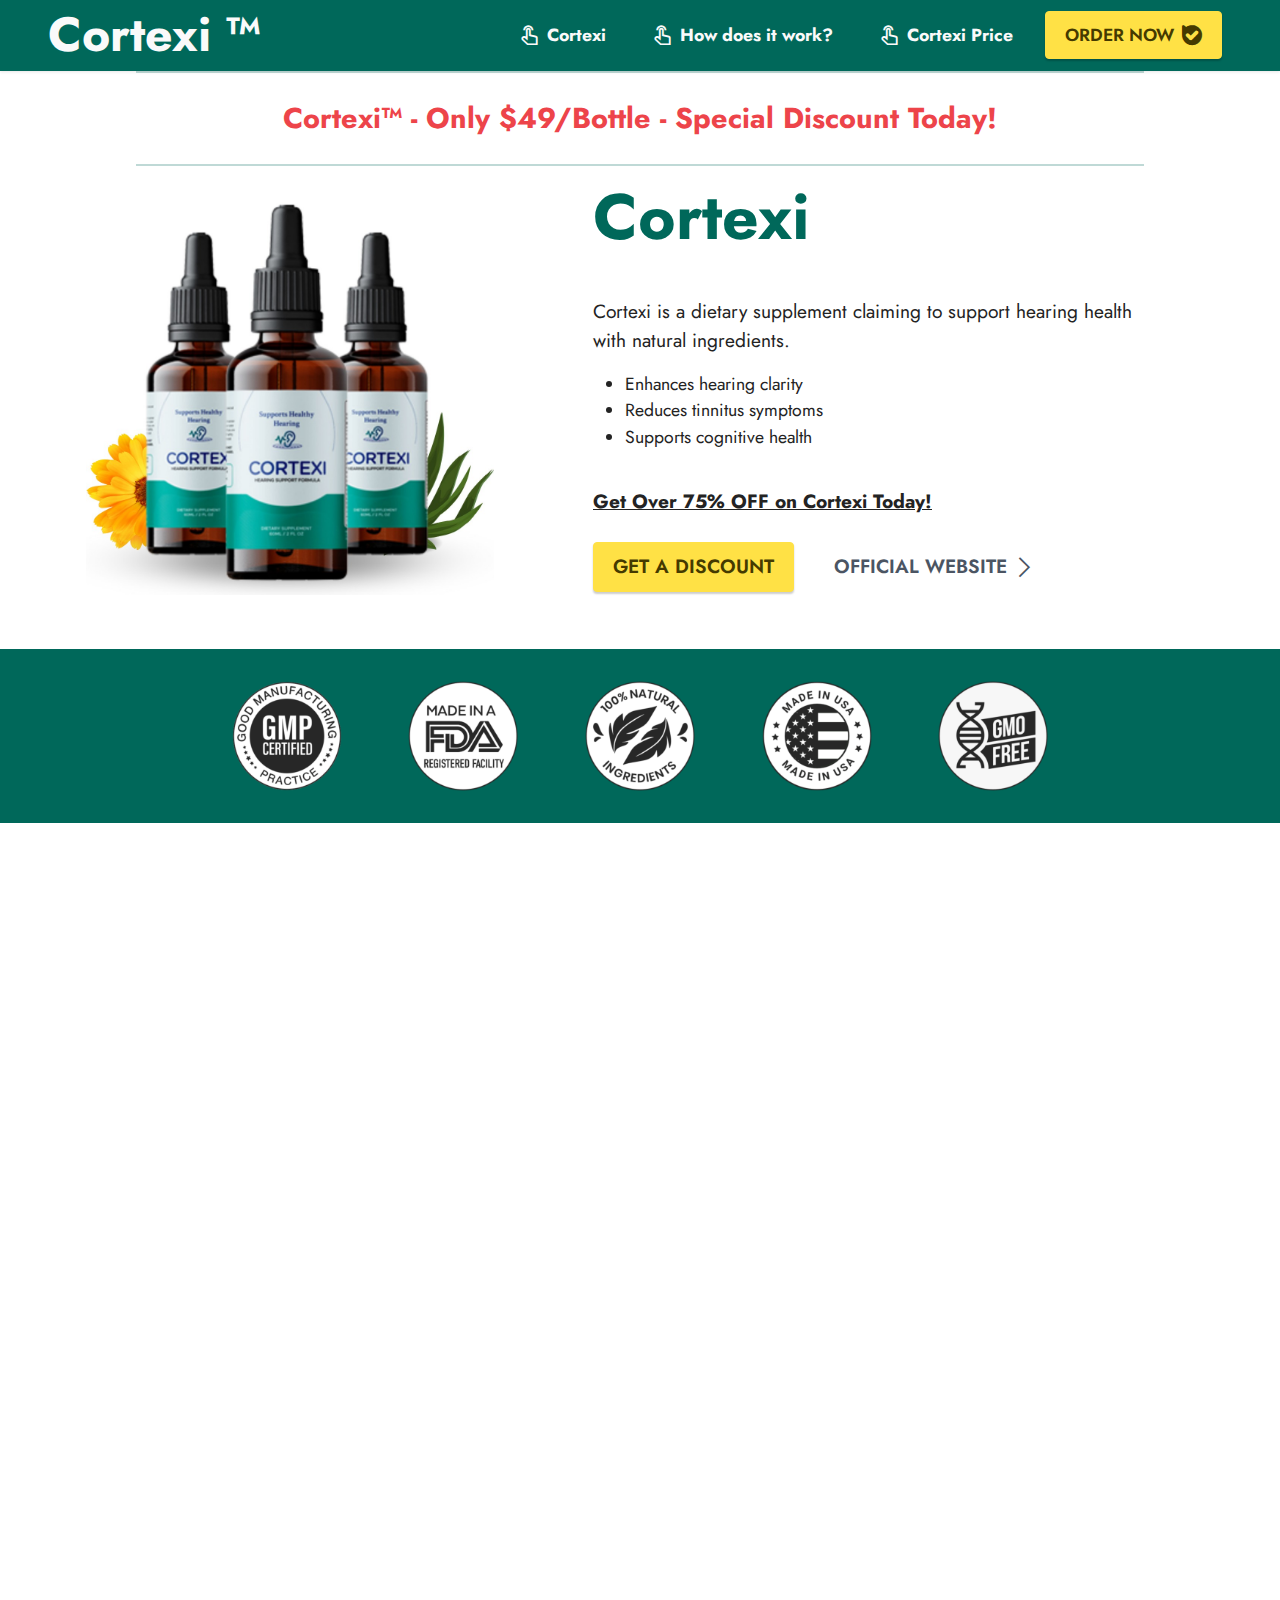
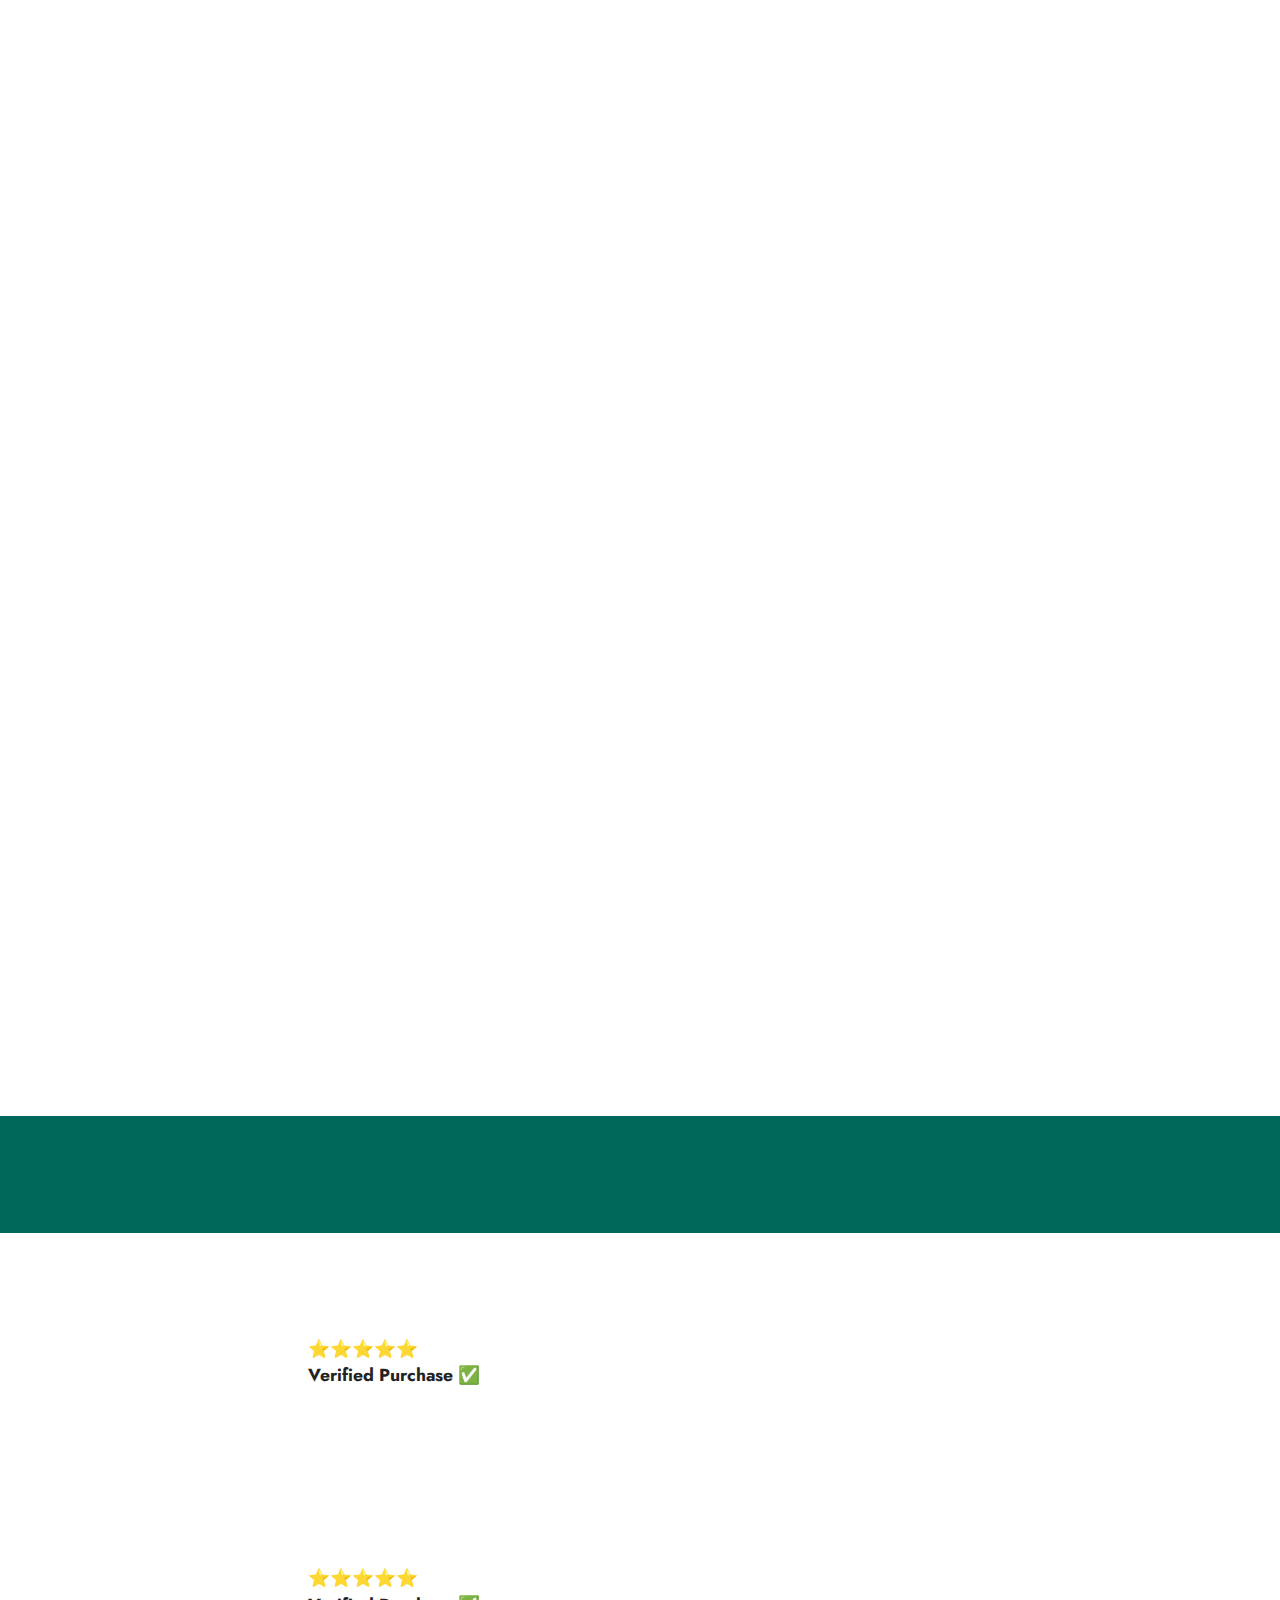
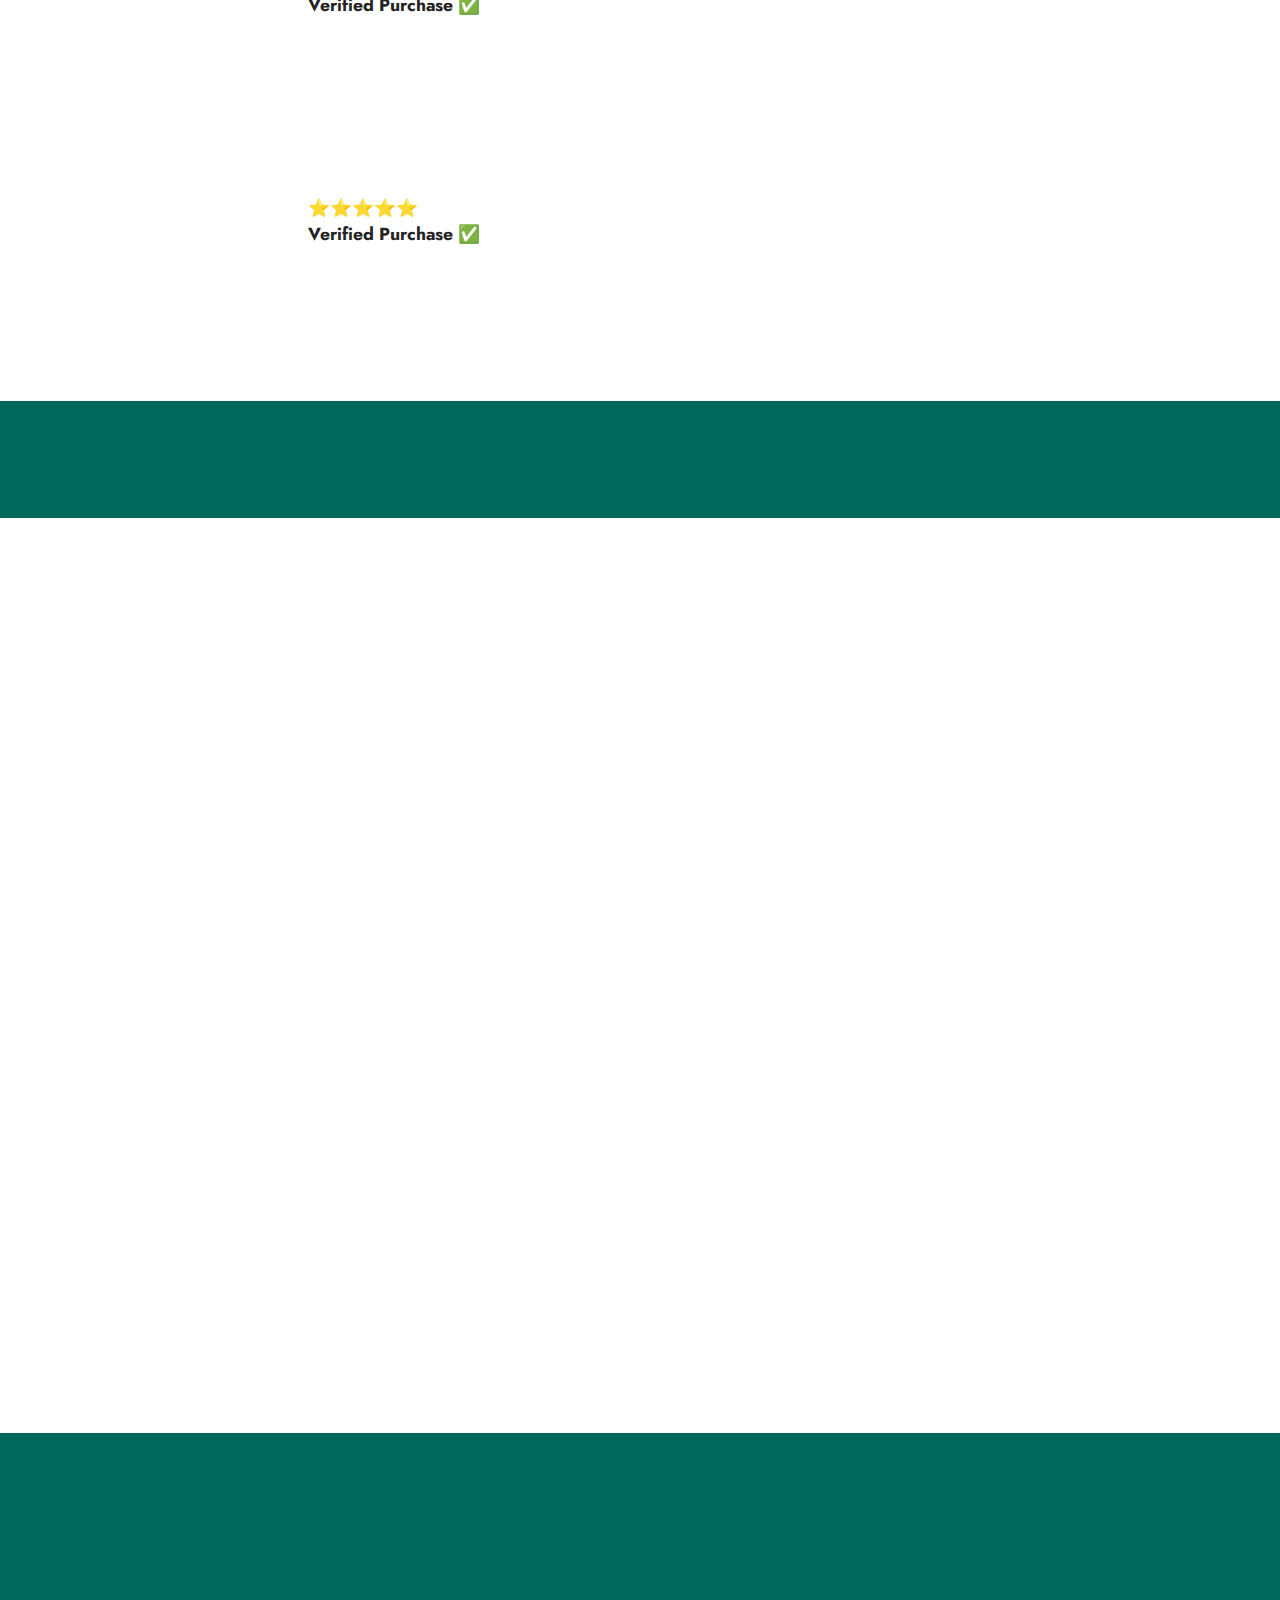
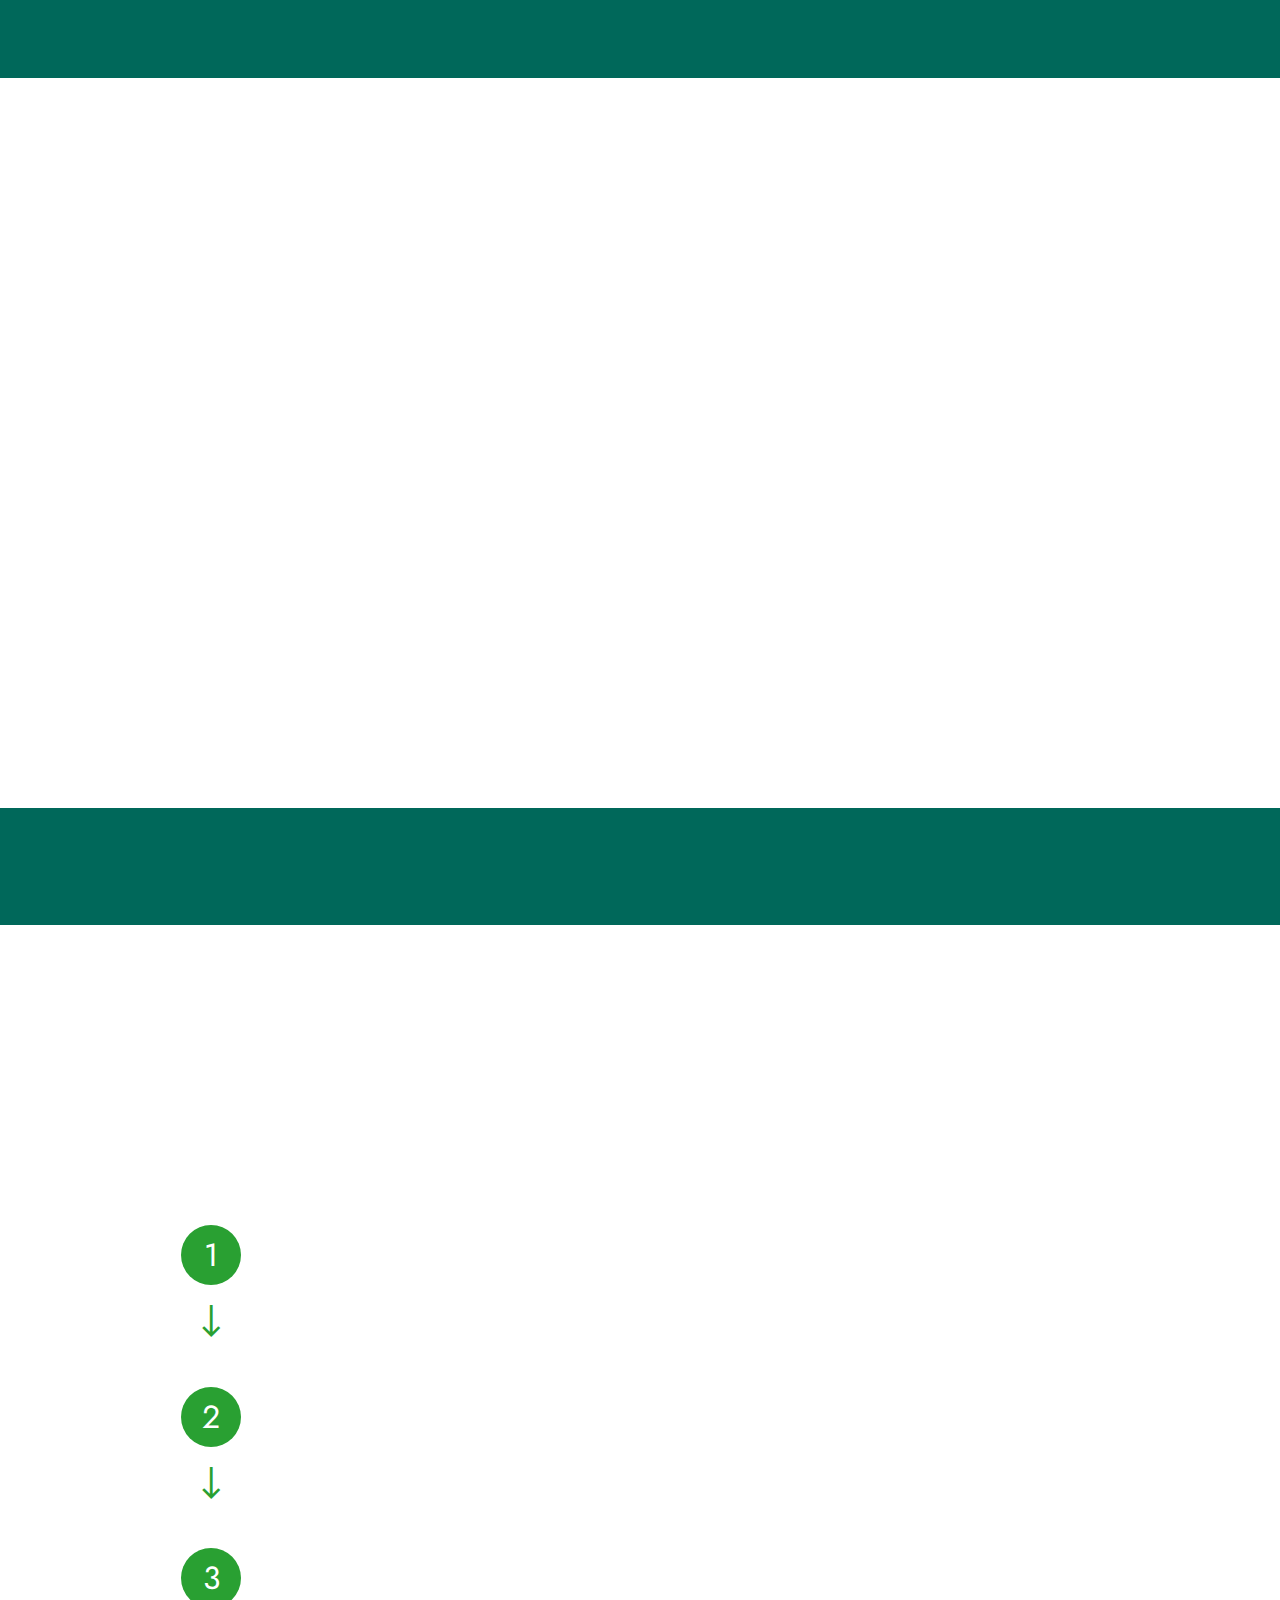
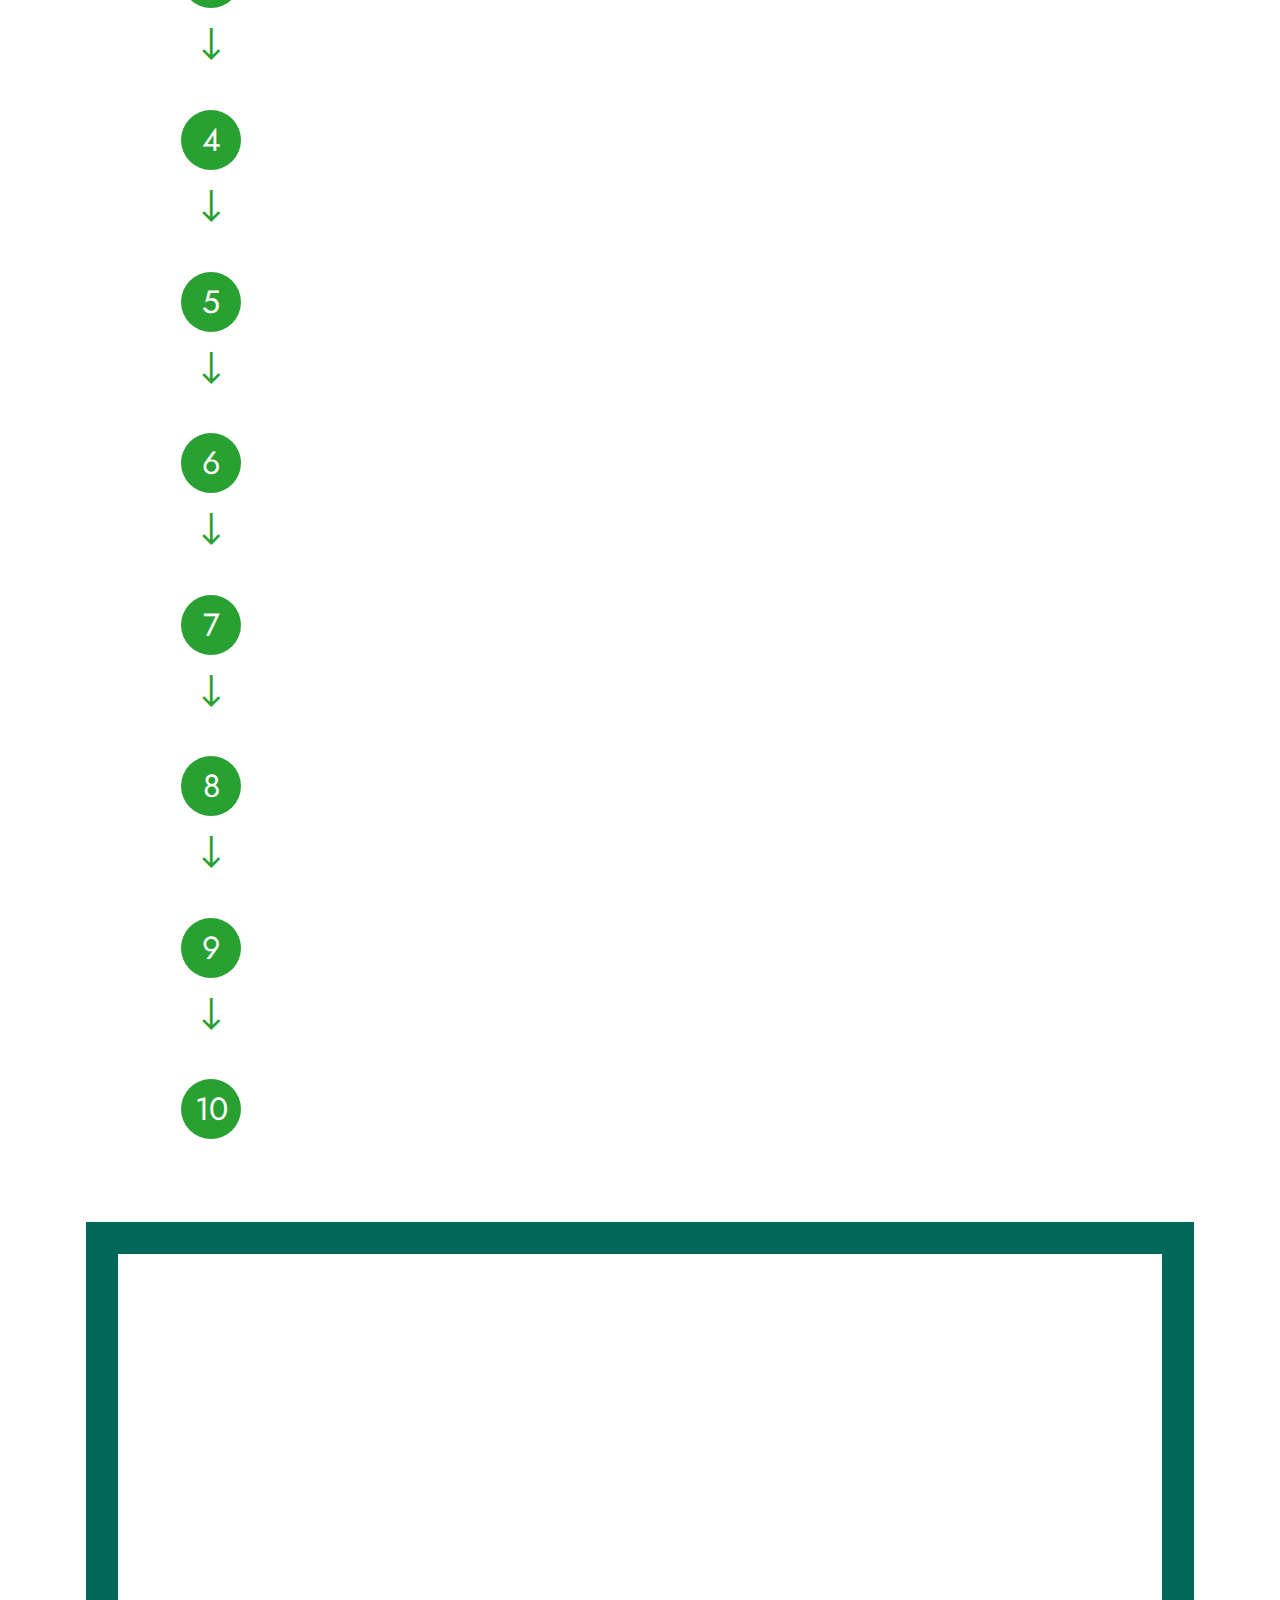
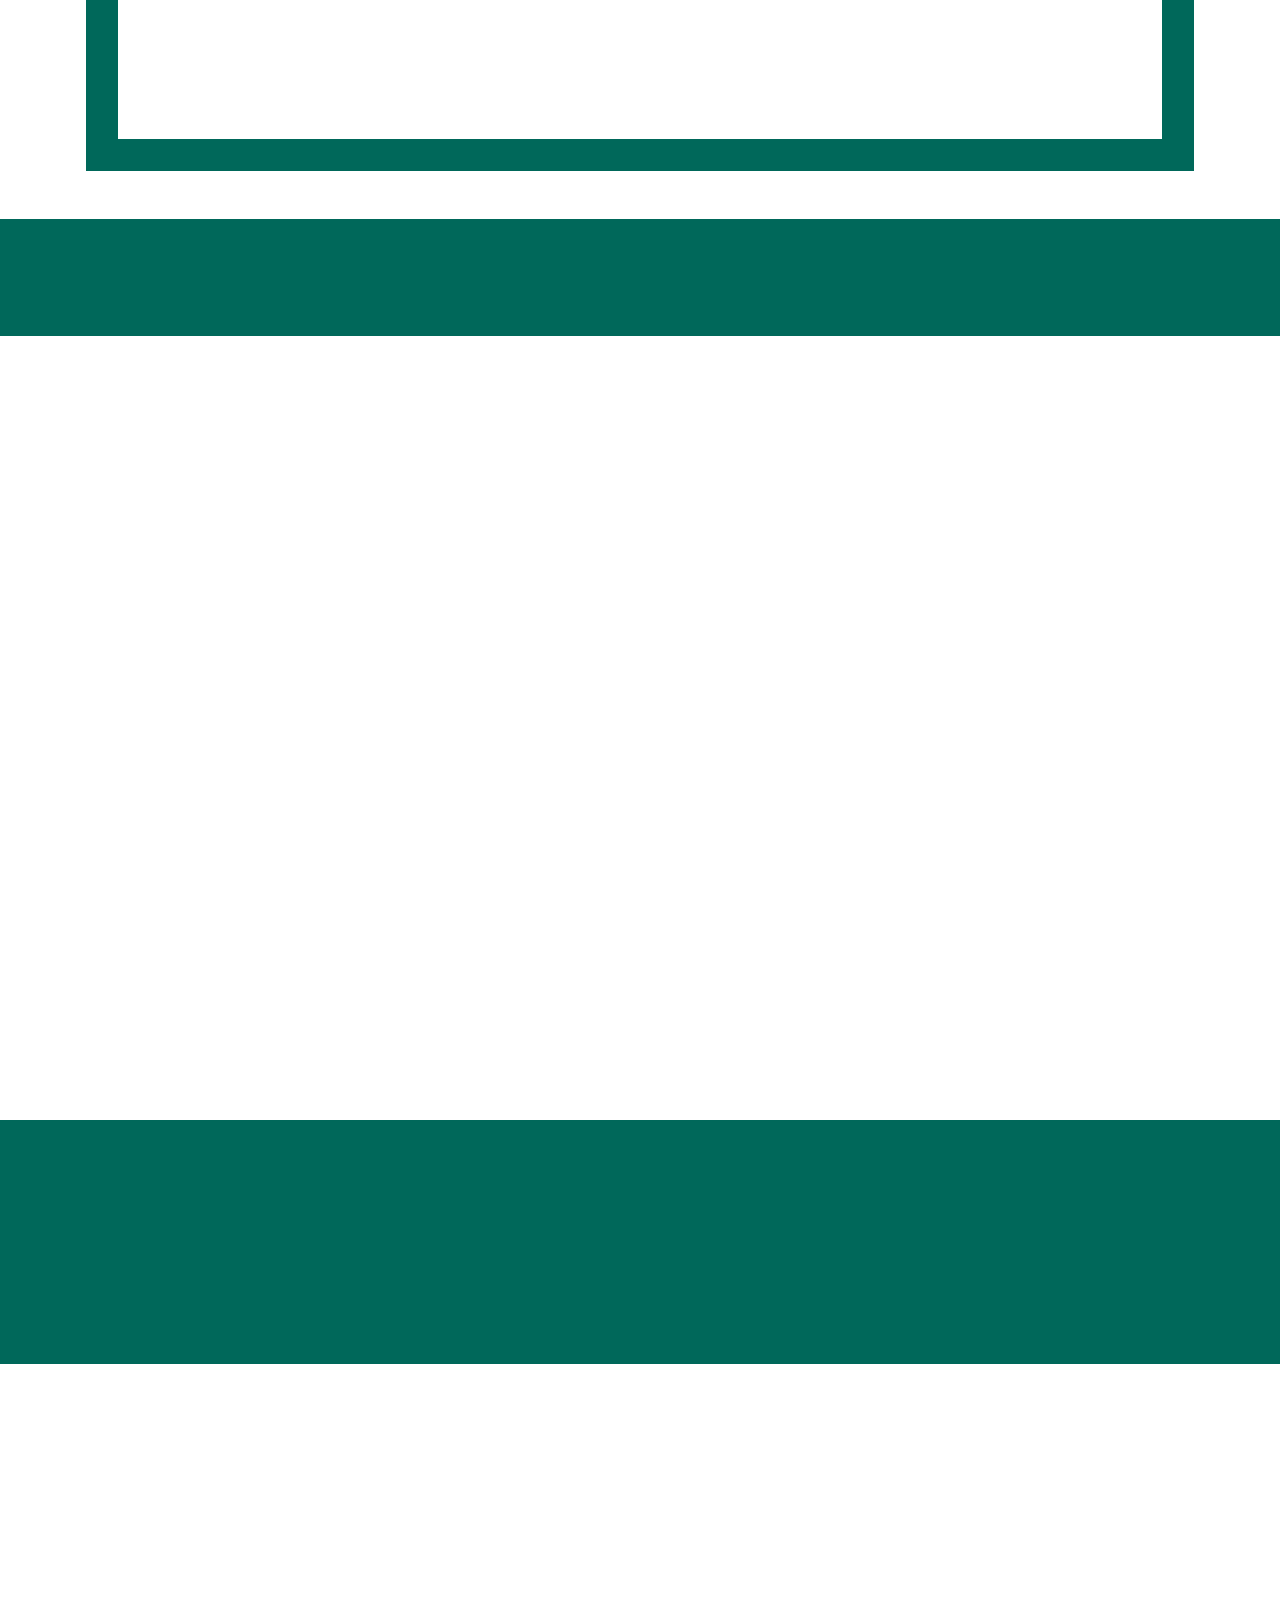
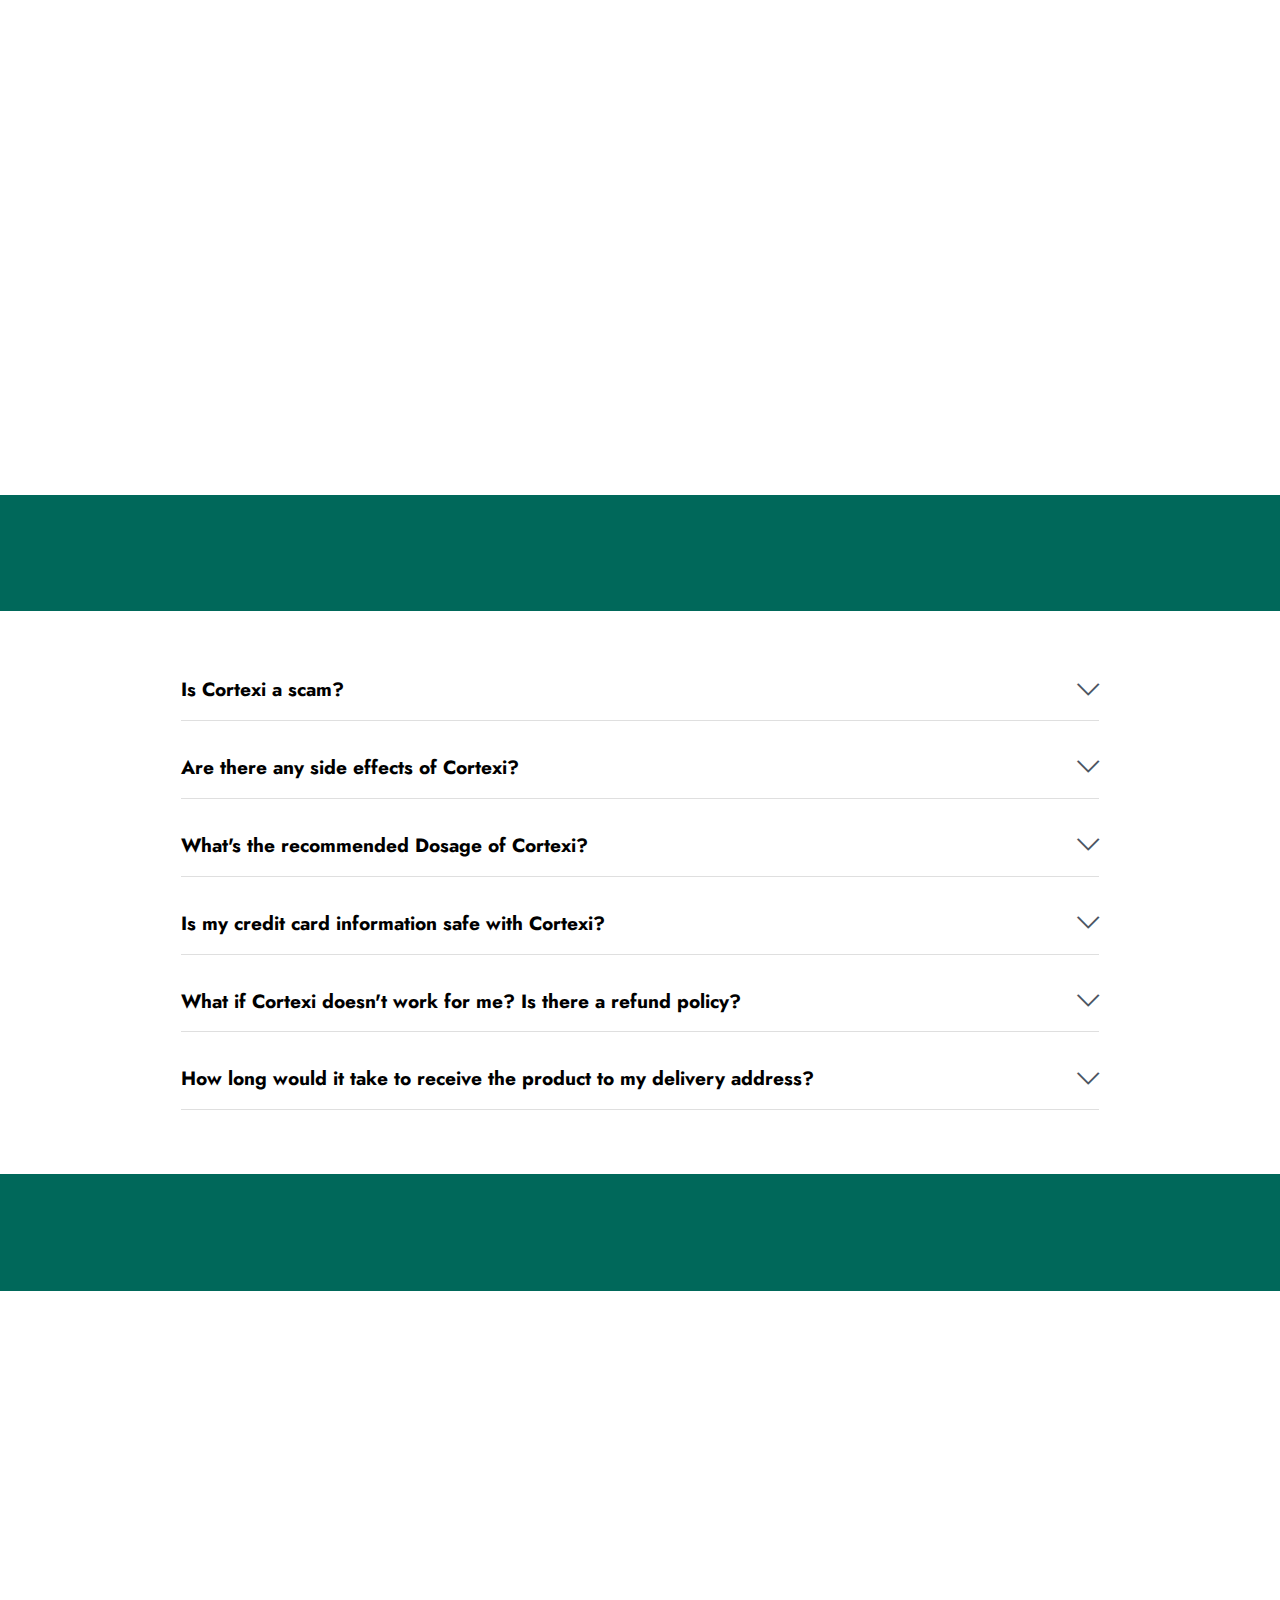
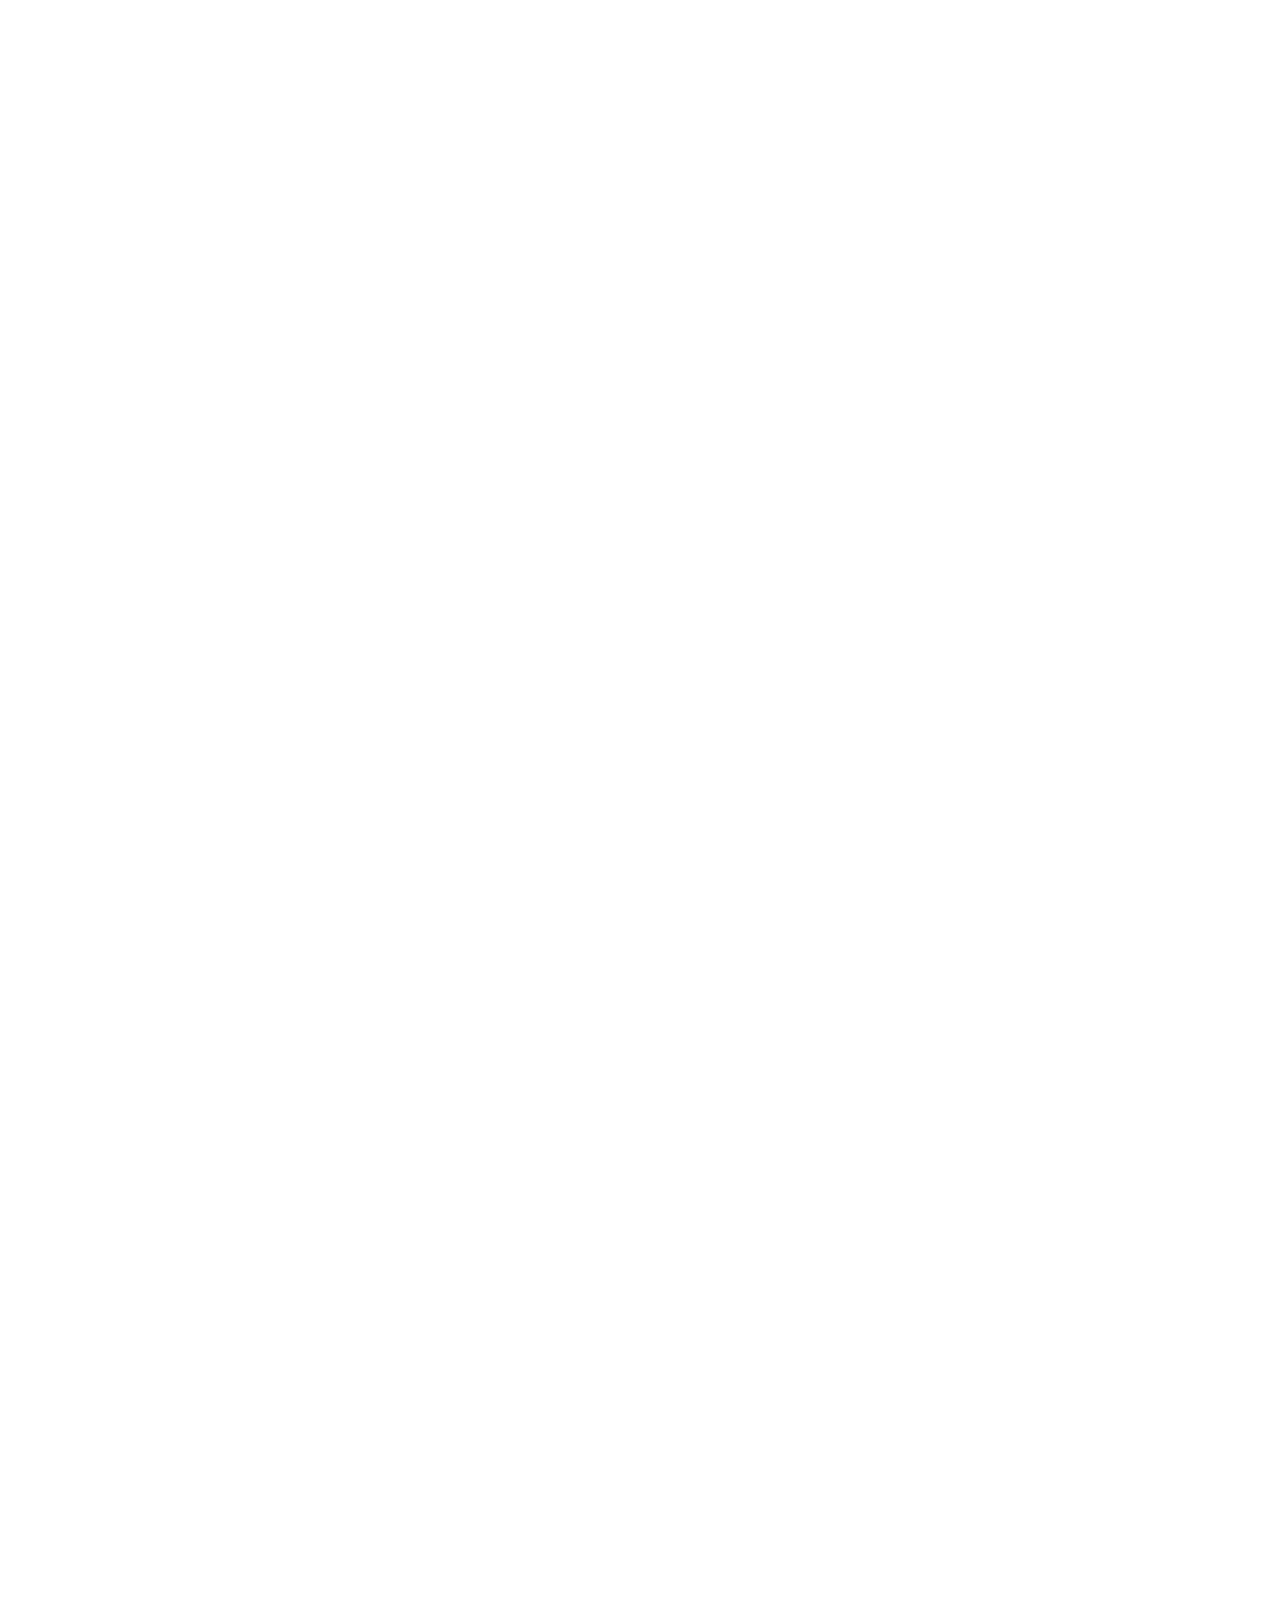
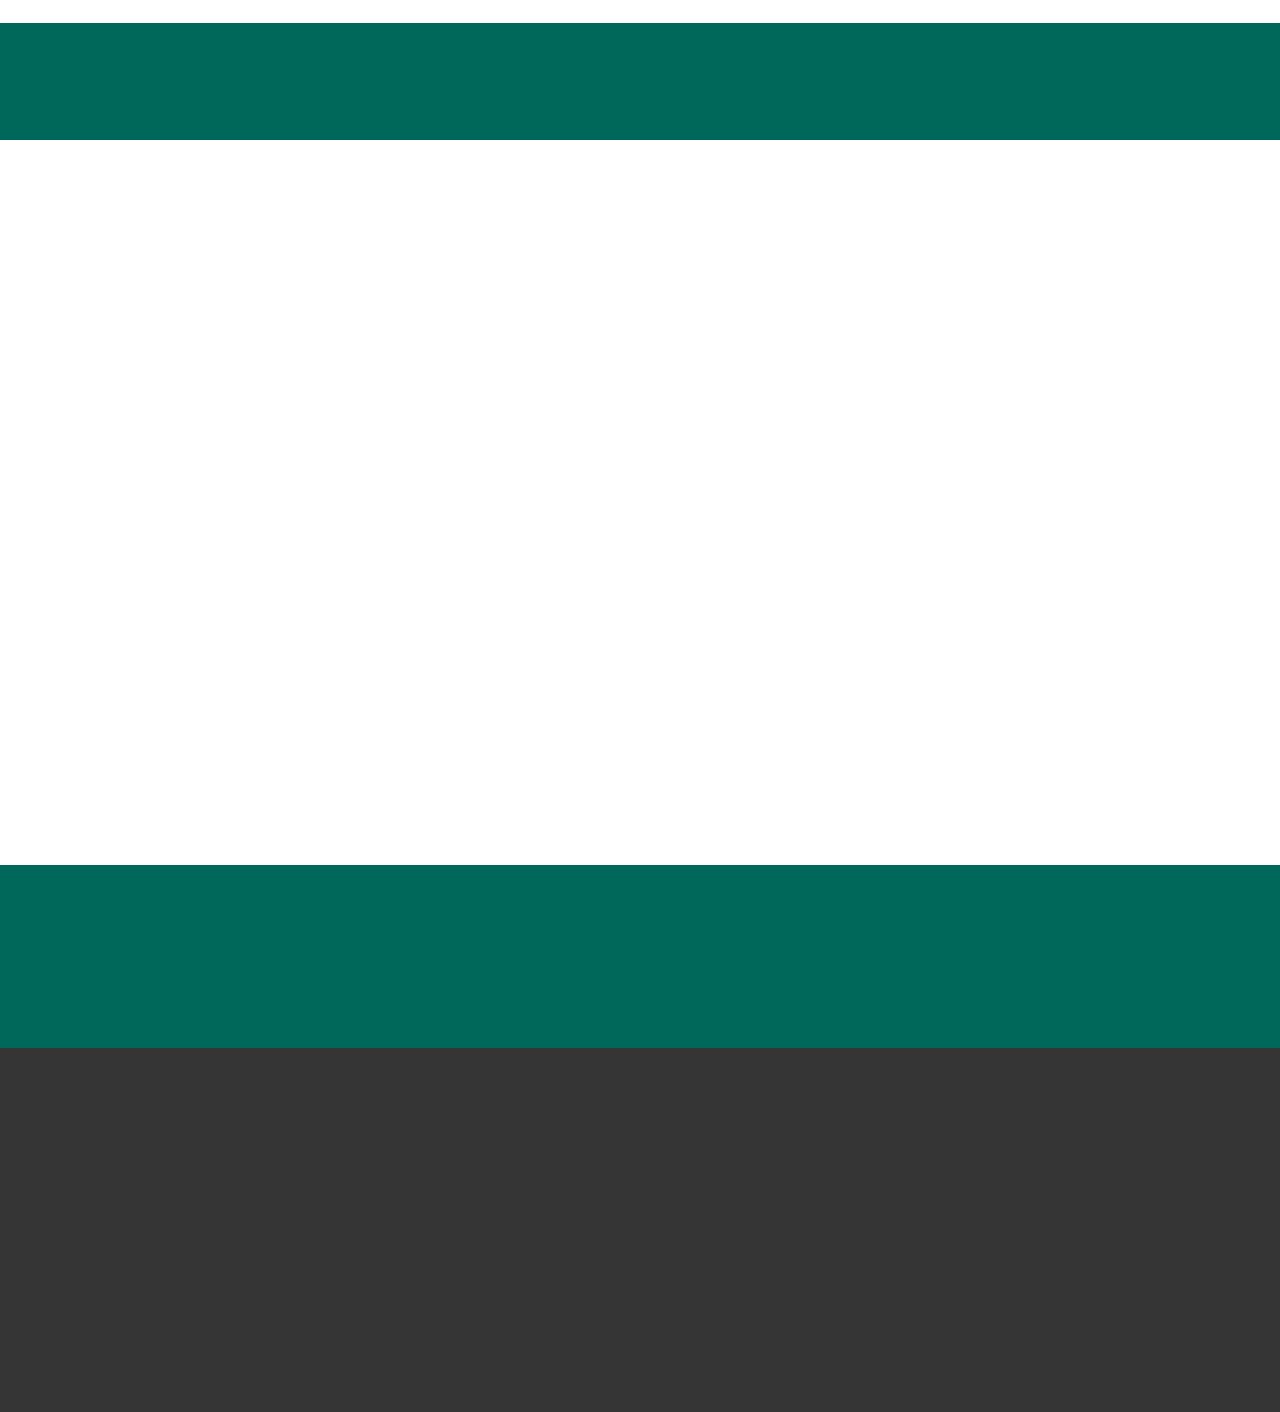
<file: index.html>
<!DOCTYPE html>
<html lang="en-US">
  <head>
    <title>Cortexi at $49 - Save 75% Today | Official Site</title>

    <meta charset="UTF-8" />
    <meta http-equiv="X-UA-Compatible" content="IE=edge" />

    <meta name="twitter:card" content="summary_large_image" />
    <meta name="twitter:image:src" content="" />
    <meta property="og:image" content="assets-2/images/cortexi.jpg" />
    <meta name="twitter:title" content="Cortexi at $49 - Save 75% Today | Official Site" />
    <meta name="viewport" content="width=device-width, initial-scale=1, minimum-scale=1" />
    <link rel="shortcut icon" href="assets-2/images/usa.png" type="image/x-icon" />
    <meta name="description" content="Cortexi offers a natural hearing support formula now at a 75% discount, only $49 per bottle. Secure your supply on the official website today!" />
    <meta name="keywords" content="Cortexi, Cortexi supplement, buy Cortexi, Cortexi official, Cortexi reviews" />

    <link rel="canonical" href="https://usa-cortexis.com" />
    <link rel="stylesheet" href="assets-2/web/assets/mobirise-icons2/mobirise2.css" />
    <link rel="stylesheet" href="assets-2/web/assets/mobirise-icons/mobirise-icons.css" />
    <link rel="stylesheet" href="assets-2/bootstrap/css/bootstrap.min.css" />
    <link rel="stylesheet" href="assets-2/bootstrap/css/bootstrap-grid.min.css" />
    <link rel="stylesheet" href="assets-2/bootstrap/css/bootstrap-reboot.min.css" />
    <link rel="stylesheet" href="assets-2/animatecss/animate.css" />
    <link rel="stylesheet" href="assets-2/dropdown/css/style.css" />
    <link rel="stylesheet" href="assets-2/socicon/css/styles.css" />
    <link rel="stylesheet" href="assets-2/theme/css/style.css" />
    <link rel="preload" href="https://fonts.googleapis.com/css?family=Jost:100,200,300,400,500,600,700,800,900,100i,200i,300i,400i,500i,600i,700i,800i,900i&display=swap" as="style" onload="this.onload=null;this.rel='stylesheet'" />
    <noscript><link rel="stylesheet" href="https://fonts.googleapis.com/css?family=Jost:100,200,300,400,500,600,700,800,900,100i,200i,300i,400i,500i,600i,700i,800i,900i&display=swap" /></noscript>
    <link rel="preload" as="style" href="assets-2/mobirise/css/mbr-additional.css" />
    <link rel="stylesheet" href="assets-2/mobirise/css/mbr-additional.css" type="text/css" />
    
    <!-- Google tag (gtag.js) -->
    <script
      async
      src="https://www.googletagmanager.com/gtag/js?id=G-0FQEKQXRQW"
    ></script>
    <script>
      window.dataLayer = window.dataLayer || [];
      function gtag() {
        dataLayer.push(arguments);
      }
      gtag("js", new Date());

      gtag("config", "G-0FQEKQXRQW");
    </script>
    <!-- /Analytics -->

    <script type="application/ld+json">
      {
        "@context": "https://schema.org/",
        "@type": "Product",
        "name": "Cortexi",
        "image": [
          "https://usa-cortexis.com/assets-2/images/cortexi.jpg"
         ],
        "description": "Cortexi operates on the premise of reducing inflammation within the ear, a condition often linked to hearing impairments and tinnitus. By targeting the inflammatory processes that can damage delicate auditory pathways, the supplement aims to alleviate the persistent ringing characteristic of tinnitus and restore clearer hearing. Its blend of natural ingredients is selected to work synergistically, not only to address the immediate symptoms but also to support the overall health of the ear's internal structures for sustained auditory benefit.",
        "sku": "0",
        "mpn": "0",
        "brand": {
          "@type": "Brand",
          "name": "Cortexi"
        },
        "review": {
          "@type": "Review",
          "reviewRating": {
            "@type": "Rating",
            "ratingValue": "5",
            "bestRating": "5"
          },
          "author": {
            "@type": "Person",
            "name": "Taylor P."
          }
        },
        "aggregateRating": {
          "@type": "AggregateRating",
          "ratingValue": "5",
          "reviewCount": "32000"
        },
        "offers": {
          "@type": "Offer",
          "url": "https://usa-cortexis.com/",
          "priceCurrency": "USD",
          "price": "49.00",
          "priceValidUntil": "2025-12-30",
          "itemCondition": "https://schema.org/newCondition",
          "availability": "https://schema.org/InStock"
        }
      }
      </script>
  <script type="application/ld+json">
      {"@context": "https://schema.org",
        "@type": "ImageGallery",
                           "url": "https://usa-cortexis.com/",
          "image":  [ 
            {
            "@type": "ImageObject",
            "url": "https://usa-cortexis.com/assets-2/images/cortexi.jpg"
            },
            {
            "@type": "ImageObject",
            "url": "https://usa-cortexis.com/assets-2/images/cortexi-supplement.jpg"
            },
                      {
            "@type": "ImageObject",
            "url": "https://usa-cortexis.com/assets-2/images/cortexi-supplement.jpg"
            },
                      {
            "@type": "ImageObject",
            "url": "https://usa-cortexis.com/assets-2/images/cortexi-buy.jpg"
            },
                      {
            "@type": "ImageObject",
            "url": "https://usa-cortexis.com/assets-2/images/cortexi-buy.jpg"
            },
            {
            "@type": "ImageObject",
            "url": "https://usa-cortexis.com/assets-2/images/cortexi-buy.jpg"
            }
            ]  
          }
    </script>
  <script type="application/ld+json">
  {
    "@context": "https://schema.org",
    "@type": "FAQPage",
   "url": "https://usa-cortexis.com/",
    "mainEntity": [{
      "@type": "Question",
      "name": "Is Cortexi a scam?",
      "acceptedAnswer": {
        "@type": "Answer",
        "text": "There is no evidence to suggest that Ocuprime is a scam. It's just that people are spreading fake news to attract more clicks and views. The product is made by a reputable company, Maximum Edge Nutrition, and is manufactured in an FDA-approved and GMP-certified facility. Cortexi is also backed by a 60-day money-back guarantee, which means that you can try it risk-free."
      }
    }, {
      "@type": "Question",
      "name": "Are there any side effects of Cortexi?",
      "acceptedAnswer": {
        "@type": "Answer",
        "text": "Millions of customers have tried Cortexi supplement, and so far, we have not had any reports of severe side effects. Nonetheless, for safety reasons, we consistently advise speaking with a medical professional prior to initiating any new supplement routine."
      }
    }, {
      "@type": "Question",
      "name": "What's the recommended Dosage of Cortexi?",
      "acceptedAnswer": {
        "@type": "Answer",
        "text": "The recommended dosage of Cortexi is to take one full drop/pill of the supplement under your tongue every morning before breakfast. You can also mix the drop/pill with a glass of water or any other liquid and drink it. A single bottle of Cortexi contains 60 drops/pills of the supplement, which is enough for a month's use."
      }
    }, {
      "@type": "Question",
      "name": "Is my credit card information safe with Cortexi?",
      "acceptedAnswer": {
        "@type": "Answer",
        "text": "We place immense value on your online privacy and take the security of your sensitive information very seriously when you make a purchase of the Cortexi supplement. Moreover, your transaction is safeguarded by the long-standing reputation and comprehensive experience of ClickBank in managing online purchases."
      }
    }, {
     "@type": "Question",
      "name": "What if Cortexi doesn't work for me? Is there a refund policy?",
      "acceptedAnswer": {
        "@type": "Answer",
        "text": "We are confident that Cortexi will yield positive results for you, as it has for millions of satisfied customers. However, if for any reason you are not satisfied with your purchase, you can contact our customer support team anytime within 60 days via email, and we will issue a full 100% money-back without any questions asked. This ensures that your investment in Cortexi is completely risk-free."
      }
    }, {
      "@type": "Question",
      "name": "How long would it take to receive the product to my delivery address?",
      "acceptedAnswer": {
        "@type": "Answer",
        "text":"Due to the high volume of orders we have been receiving recently, we make every effort to ship your order within 24 hours during any given work day of the week. We'll email you a tracking number to follow your package's journey. Usually, our customers receive their orders in 5 to 10 days."}
      }]
    }
  </script>
  <script type="application/ld+json">{
      "@context": "https://schema.org",
      "@type": "Review",
      "itemReviewed": {
          "@type": "Organization",
          "name": "Cortexi"
      },
      "reviewRating": {
          "@type": "Rating",
          "ratingValue": "5",
          "bestRating": "5",
          "worstRating": "0"
      },
      "name": "Taylor P.",
      "author": {
          "@type": "Person",
          "name": "admin"
      },
      "reviewBody": "I've been using Cortexi for a few months now and the difference in my hearing is noticeable. I no longer struggle to follow conversations in noisy environments, which has been a huge relief.",
      "datePublished": "2023-06-26",
      "publisher": {
          "@type": "Organization",
          "name": "Cortexi"
      }
  }</script>
  <script type="application/ld+json">{
      "@context": "https://schema.org",
      "@type": "Review",
      "itemReviewed": {
          "@type": "Organization",
          "name": "Cortexi"
      },
      "reviewRating": {
          "@type": "Rating",
          "ratingValue": "5",
          "bestRating": "5",
          "worstRating": "0"
      },
      "name": "Casey V.",
      "author": {
          "@type": "Person",
          "name": "admin"
      },
      "reviewBody": "After trying countless supplements, I was skeptical, but Cortexi has genuinely surprised me. My tinnitus has calmed significantly, and I feel like I have a part of my life back that I thought was lost.",
      "datePublished": "2023-07-15",
      "publisher": {
          "@type": "Organization",
          "name": "Cortexi"
      }
  }</script>
  <script type="application/ld+json">{
      "@context": "https://schema.org",
      "@type": "Review",
      "itemReviewed": {
          "@type": "Organization",
          "name": "Cortexi"
      },
      "reviewRating": {
          "@type": "Rating",
          "ratingValue": "5",
          "bestRating": "5",
          "worstRating": "0"
      },
      "name": "Peyton B.",
      "author": {
          "@type": "Person",
          "name": "admin"
      },
      "reviewBody": "I was almost resigned to my hearing issues as just another part of aging, but Cortexi has helped me immensely. It's easy to take, and I've experienced no side effects, only benefits. Highly recommend!",
      "datePublished": "2023-08-13",
      "publisher": {
          "@type": "Organization",
          "name": "Cortexi"
      }
  }</script>
  <script type="application/ld+json">
      {
        "@context": "https://schema.org",
        "@type": "Article",
        "headline": "Cortexi Ingredients: What's Inside?",
        "description": "Cortexi boasts a carefully curated selection of natural ingredients, each chosen for their specific properties that contribute to auditory health. From potent antioxidants to herbs with a long history in traditional medicine, the formula is designed to harness the synergistic effects of these components to support and maintain hearing function. These ingredients, which include the likes of Green Tea and Gymnema Sylvestre, are blended in precise measures to ensure their natural qualities are preserved and effective in promoting ear health.",
        "image": [
          "https://usa-cortexis.com/assets-2/images/cortexi.jpg"
         ],
        "datePublished": "2023-01-01T08:00:00+08:00",
        "dateModified": "2023-10-24T09:20:00+08:00",
        "author": [{
            "@type": "Person",
            "name": "Cortexi",
            "url": "https://usa-cortexis.com/"
          
        }]
      }
      </script>
  <script type="application/ld+json">
      {
        "@context": "https://schema.org",
        "@type": "Article",
        "headline": "Benefits of Cortexi",
        "description": "Cortexi is marketed as a natural supplement that offers a multifaceted approach to improving hearing health. It is designed to tackle the underlying causes of hearing decline, such as inflammation and oxidative stress, while also promoting overall ear health. The benefits extend beyond hearing support, as the supplement is also said to enhance cognitive functions and provide a boost in energy, contributing to an improved quality of life for those struggling with auditory issues.",
        "image": [
          "https://usa-cortexis.com/assets-2/images/cortexi.jpg"
         ],
        "datePublished": "2023-01-01T08:00:00+08:00",
        "dateModified": "2023-10-24T09:20:00+08:00",
        "author": [{
            "@type": "Person",
            "name": "Cortexi",
            "url": "https://usa-cortexis.com/"
          
        }]
      }
      </script>
  <script type="application/ld+json">
      {
        "@context": "https://schema.org",
        "@type": "Article",
        "headline": "How To Buy Cortexi?",
        "description": "To order Cortexi, simply click the Cortexi Image beneath this text. This will direct you to a secure checkout page where you can enter your information. Once completed, your Cortexi supplement will be on its way to your doorstep.
        Availability of Cortexi:
  Cortexi is readily available for purchase through its official websites. The product is manufactured in the USA and can be shipped to various locations. However, it's important to note that stock levels of Cortexi are limited, and the high demand for this product can sometimes lead to temporary outages. Therefore, it's recommended to place your order promptly to ensure availability.
  Cortexi Discount:
  Cortexi is currently available at a discounted price, making it an excellent time to try this health-promoting supplement.
  Cortexi Pricing:
  As of today, Cortexi is available at a massive discount from its original price: 
  1 Bottle: $69 each + free shipping.
  3 Bottles: $59 each + free shipping.
  6 Bottles: $49 each + free shipping.
  Don't wait! Secure your Cortexi supplement while supplies are still in stock..........",
        "image": [
          "https://usa-cortexis.com/assets-2/images/cortexi-order.jpg"
         ],
        "datePublished": "2023-01-01T08:00:00+08:00",
        "dateModified": "2023-10-24T09:20:00+08:00",
        "author": [{
            "@type": "Person",
            "name": "Cortexi",
            "url": "https://usa-cortexis.com/"
          
        }]
      }
      </script>
  <script type='application/ld+json'> 
  {
    "@context": "https://www.schema.org",
    "@type": "WebSite",
    "name": "Cortexi",
    "alternateName": "Cortexi",
    "url": "https://usa-cortexis.com/"
  }
   </script>
  <script type="application/ld+json">
  {
      "@context": "https://schema.org",
      "@type": "WebPage",
      "name": "Cortexi",
      "description": "Cortexi is a dietary supplement claiming to support hearing health with natural ingredients.",
      "publisher": {
          "@type": "Organization",
          "name": "Cortexi",
          "url": "https://usa-cortexis.com/"
      },
      "license": "https://usa-cortexis.com/"
  }
  </script>
  <script type="application/ld+json">
  {
    "@context": "https://schema.org",
    "@type": "Organization",
    "url": "https://usa-cortexis.com/",
    "logo": "https://usa-cortexis.com/assets-2/images/usa.png"
  }
  </script>   

  </head>
  <body>
    <section
      data-bs-version="5.1"
      class="menu menu2 cid-tmAYGHW7QI"
      once="menu"
      id="menu2-29"
    >
      <nav class="navbar navbar-dropdown navbar-expand-lg">
        <div class="container-fluid">
          <div class="navbar-brand">
            <span class="navbar-caption-wrap"
              ><a
                class="navbar-caption text-white text-primary display-2"
                href="https://usa-cortexis.com" alt="Cortexi" title="Cortexi"
                >Cortexi ™</a
              ></span
            >
          </div>
          <button
            class="navbar-toggler"
            type="button"
            data-toggle="collapse"
            data-bs-toggle="collapse"
            data-target="#navbarSupportedContent"
            data-bs-target="#navbarSupportedContent"
            aria-controls="navbarNavAltMarkup"
            aria-expanded="false"
            aria-label="Toggle navigation"
          >
            <div class="hamburger">
              <span></span>
              <span></span>
              <span></span>
              <span></span>
            </div>
          </button>
          <div class="collapse navbar-collapse" id="navbarSupportedContent">
            <ul class="navbar-nav nav-dropdown" data-app-modern-menu="true">
              <li class="nav-item">
                <a
                  class="nav-link link text-white text-primary display-4"
                  href="https://usa-cortexis.com#features12-2x" alt="Cortexi" title="Cortexi"
                  ><span
                    class="mobi-mbri mobi-mbri-touch mbr-iconfont mbr-iconfont-btn"
                    style="font-size: 20px"
                  ></span
                  ><strong>Cortexi</strong></a
                >
              </li>
              <li class="nav-item">
                <a
                  class="nav-link link text-white text-primary display-4"
                  href="https://usa-cortexis.com#content4-6" alt="How It Works Cortexi" title="How It Works Cortexi"
                  ><span
                    class="mobi-mbri mobi-mbri-touch mbr-iconfont mbr-iconfont-btn"
                    style="font-size: 20px"
                  ></span
                  ><strong>How does it work?</strong></a
                >
              </li>
              <li class="nav-item">
                <a
                  class="nav-link link text-white text-primary display-4"
                  href="https://usa-cortexis.com#content4-2f" alt="Cortexi price" title="Cortexi price"
                  ><span
                    class="mobi-mbri mobi-mbri-touch mbr-iconfont mbr-iconfont-btn"
                    style="font-size: 20px"
                  ></span
                  ><strong>Cortexi Price</strong></a
                >
              </li>
            </ul>

            <div class="navbar-buttons mbr-section-btn">
              <a
                class="btn btn-warning display-4"
                href="https://d7605v32fs7s9m20ud8az59o1p.hop.clickbank.net"
                rel="nofollow" alt="Cortexi order" title="Cortexi order"
                ><span
                  class="socicon socicon-bale mbr-iconfont mbr-iconfont-btn"
                  style="font-size: 20px"
                ></span
                >ORDER NOW</a
              >
            </div>
          </div>
        </div>
      </nav>
    </section>

    <section
      data-bs-version="5.1"
      class="content6 cid-tGj2dk3VcB"
      id="content6-2p"
    >
      <div class="container-fluid">
        <div class="row justify-content-center">
          <div class="col-md-12 col-lg-10">
            <hr class="line" />
            <p class="mbr-text align-center mbr-fonts-style my-4 display-5">
              <strong
                >Cortexi™&nbsp;- Only $49/Bottle - Special
                Discount Today!</strong
              >
            </p>
            <hr class="line" />
          </div>
        </div>
      </div>
    </section>

    <section
      data-bs-version="5.1"
      class="header14 cid-tmAWnNTbYr"
      id="header14-28"
    >
      <div class="container">
        <div class="row justify-content-center align-items-center">
          <div class="col-12 col-md-5 image-wrapper">
            <a href="https://d7605v32fs7s9m20ud8az59o1p.hop.clickbank.net" rel="nofollow" alt="Cortexi" title="Cortexi"
              ><img
                src="assets-2/images/cortexi.jpg"
                alt="Cortexi Buy Now"
            /></a>
          </div>
          <div class="col-12 col-md">
            <div class="text-wrapper">
              <h1 class="mbr-section-title mbr-fonts-style mb-3 display-1">
                <strong>Cortexi</strong>
              </h1>
              <p class="mbr-text mbr-fonts-style display-7">
                <br />Cortexi is a dietary supplement claiming to support hearing health with natural ingredients.
              </p>
              <div class="mbr-text mbr-fonts-style display-4">
                <ul>
                  
                  <li>Enhances hearing clarity</li>
                  
                  <li>Reduces tinnitus symptoms</li>
                  
                  <li>Supports cognitive health</li>
                  
                </ul>
              </div>
              <p class="mbr-text mbr-fonts-style display-7">
                <strong
                  ><u
                    >Get Over 75% OFF on Cortexi Today!</u
                  ></strong
                ><br />
              </p>
              <div class="mbr-section-btn mt-3">
                <a
                  class="btn btn-warning display-7"
                  href="https://d7605v32fs7s9m20ud8az59o1p.hop.clickbank.net"
                  rel="nofollow" alt="Cortexi discount" title="Cortexi discount"
                  >GET A DISCOUNT<font face="Moririse2"></font
                ></a>
                <a
                  class="btn btn-primary-outline display-7"
                  href="https://d7605v32fs7s9m20ud8az59o1p.hop.clickbank.net"
                  rel="nofollow" alt="Cortexi official website" title="Cortexi official website"
                  ><span
                    class="mobi-mbri mobi-mbri-arrow-next mbr-iconfont mbr-iconfont-btn"
                    style="font-size: 20px"
                  ></span
                  >OFFICIAL WEBSITE</a
                >
              </div>
            </div>
          </div>
        </div>
      </div>
    </section>

    <section
      data-bs-version="5.1"
      class="people3 cid-tH9DkCSLTu"
      id="people03-2w"
    >
      <div class="images-container container">
        <div class="row justify-content-center">
          <div class="col-md-3 card">
            <img
              src="assets-2/images/gmp-certified.png"
              alt="Cortexi GMP Certified"
            />
          </div>
          <div class="col-md-3 card">
            <img
              src="assets-2/images/fda-approved.png"
              alt="Cortexi Made in FDA Registered Facility"
            />
          </div>
          <div class="col-md-3 card">
            <img
              src="assets-2/images/natural-product.png"
              alt="Cortexi 100% Natural Product"
            />
          </div>
          <div class="col-md-3 card">
            <img
              src="assets-2/images/made-in-usa.png"
              alt="Cortexi Made in USA"
            />
          </div>
          <div class="col-md-3 card">
            <img src="assets-2/images/gmo-free.png" alt="Cortexi GMO Free" />
          </div>
        </div>
      </div>
    </section>

    <section
      data-bs-version="5.1"
      class="features11 cid-tH9DmgGGPn"
      id="features12-2x"
    >
      <div class="container">
        <div class="m-0 row align-items-center">
          <div class="col-12 col-lg">
            <div class="card-wrapper">
              <div class="card-box">
                <h2 class="card-title mbr-fonts-style mb-4 display-2">
                  <strong>What Is Cortexi?</strong>
                </h2>
                <p class="mbr-text mbr-fonts-style mb-4 display-7">
                  <br />
                   Cortexi is presented as a comprehensive hearing support solution, particularly aimed at individuals experiencing hearing difficulties, often associated with aging. It is marketed as a 360° hearing support supplement created for both men and women who find their hearing health declining. The product is the brainchild of Jonathan Miller, a health expert who leveraged his experience to formulate a product intended to aid thousands worldwide.<br /><br />
                   The supplement is composed of a blend of 20 natural ingredients, each selected for their potential benefits to ear health and overall auditory function. These ingredients are said to be clinically tested and proven to enhance the functioning of the eardrum, cochlea, and other inner ear structures. The formula is entirely plant-based, eschewing chemicals and artificial components, which may appeal to those seeking a more 'natural' remedy for hearing issues.<br /><br />
                   Cortexi is designed for ease of use, requiring only a few seconds to consume, and can be taken directly or mixed into a beverage. The product is manufactured in an FDA-approved facility, adhering to good manufacturing practices, which speaks to the quality and safety standards followed during its production. Additionally, it is non-habit-forming, allowing users the flexibility to start or stop using the supplement at their discretion.<br /><br />
                   The working mechanism of Cortexi is centered around addressing inflammation, which is often implicated in hearing issues such as tinnitus. The supplement aims to reduce inflammation and, consequently, the symptoms of tinnitus, such as the persistent ringing in the ears. By controlling inflammation, Cortexi gradually restores hearing, with the goal of not only treating the symptoms but also preventing future occurrences.<br /><br />
                   The ingredients in Cortexi include antioxidants like Green Tea and Grape Seed, which protect the ear's cells from oxidative stress, and herbs like Gymnema Sylvestre and Panax Ginseng, which are included for their purported benefits to blood sugar control and cognitive function, respectively. Other components like Chromium Picolinate and Astragalus are incorporated for their roles in blood vessel health and immune support.<br /><br />
                   Cortexi is sold with the assurance of a 60-day money-back guarantee, suggesting a level of confidence in the product's efficacy. The supplement is available for purchase through its official website, with various pricing options depending on the quantity bought. While the product is not FDA-approved, as dietary supplements do not require approval, its production in an FDA-approved facility is emphasized to underline the commitment to quality.<br /><br />
                  
                </p>
              </div>
            </div>
          </div>
          <div class="p-0 col-12 col-lg-6 md-pb">
            <div class="image-wrapper">
              <img
                src="assets-2/images/cortexi-supplement.jpg"
                alt="Cortexi Supplement"
              />
            </div>
          </div>
        </div>
      </div>
    </section>

    <section
      data-bs-version="5.1"
      class="content4 cid-tI6nLx69Mo"
      id="content4-2y"
    >
      <div class="container">
        <div class="row justify-content-center">
          <div class="title col-md-12 col-lg-12">
            <h2
              class="mbr-section-title mbr-fonts-style align-center mb-4 display-2"
            >
              <strong>Cortexi Reviews: Real Users, Real Results</strong>
            </h2>
          </div>
        </div>
      </div>
    </section>

    <section
      data-bs-version="5.1"
      class="team2 cid-tI6nMTyTXC"
      xmlns="http://www.w3.org/1999/html"
      id="team2-2z"
    >
      <div class="container">
        <div class="card">
          <div class="card-wrapper">
            <div class="row align-items-center">
              <div class="col-12 col-md-2">
                <div class="image-wrapper">
                  <img
                    src="assets-2/images/taylor.jpg"
                    alt="Cortexi Taylor"
                  />
                </div>
              </div>
              <div class="col-12 col-md">
                <div class="card-box">
                  <h5 class="card-title mbr-fonts-style m-0 mb-3 display-5">
                    <strong><u>Taylor P.</u></strong>
                  </h5>
                  <h6 class="card-subtitle mbr-fonts-style mb-3 display-4">
                    ⭐⭐⭐⭐⭐<br /><strong>Verified Purchase ✅</strong>
                  </h6>
                  <p class="mbr-text mbr-fonts-style display-7">
                    I've been using Cortexi for a few months now and the difference in my hearing is noticeable. I no longer struggle to follow conversations in noisy environments, which has been a huge relief.
                  </p>
                </div>
              </div>
            </div>
          </div>
        </div>
        <div class="card">
          <div class="card-wrapper">
            <div class="row align-items-center">
              <div class="col-12 col-md-2">
                <div class="image-wrapper">
                  <img src="assets-2/images/casey.jpg" alt="Cortexi Casey" />
                </div>
              </div>
              <div class="col-12 col-md">
                <div class="card-box">
                  <h5 class="card-title mbr-fonts-style m-0 mb-3 display-5">
                    <strong><u>Casey V.</u></strong>
                  </h5>
                  <h6 class="card-subtitle mbr-fonts-style mb-3 display-4">
                    ⭐⭐⭐⭐⭐<br /><strong>Verified Purchase ✅</strong>
                  </h6>
                  <p class="mbr-text mbr-fonts-style display-7">
                    After trying countless supplements, I was skeptical, but Cortexi has genuinely surprised me. My tinnitus has calmed significantly, and I feel like I have a part of my life back that I thought was lost.
                  </p>
                </div>
              </div>
            </div>
          </div>
        </div>
        <div class="card">
          <div class="card-wrapper">
            <div class="row align-items-center">
              <div class="col-12 col-md-2">
                <div class="image-wrapper">
                  <img
                    src="assets-2/images/peyton.jpg"
                    alt="Cortexi Peyton"
                  />
                </div>
              </div>
              <div class="col-12 col-md">
                <div class="card-box">
                  <h5 class="card-title mbr-fonts-style m-0 mb-3 display-5">
                    <strong><u>Peyton B.</u></strong>
                  </h5>
                  <h6 class="card-subtitle mbr-fonts-style mb-3 display-4">
                    ⭐⭐⭐⭐⭐<br /><strong>Verified Purchase ✅</strong>
                  </h6>
                  <p class="mbr-text mbr-fonts-style display-7">
                    I was almost resigned to my hearing issues as just another part of aging, but Cortexi has helped me immensely. It's easy to take, and I've experienced no side effects, only benefits. Highly recommend!
                  </p>
                </div>
              </div>
            </div>
          </div>
        </div>
      </div>
    </section>

    <section
      data-bs-version="5.1"
      class="content4 cid-tjtxWwqj42"
      id="content4-6"
    >
      <div class="container">
        <div class="row justify-content-center">
          <div class="title col-md-12 col-lg-12">
            <h2
              class="mbr-section-title mbr-fonts-style align-center mb-4 display-2"
            >
              <strong>How Does Cortexi Work?</strong>
            </h2>
          </div>
        </div>
      </div>
    </section>

    <section
      data-bs-version="5.1"
      class="content5 cid-sKy7tkCOig cid-tjtzqzBvQT"
      id="content5-7"
    >
      <div class="container">
        <div class="row justify-content-center">
          <div class="col-md-12 col-lg-10">
            <p class="mbr-text mbr-fonts-style display-7">
              Cortexi operates on the premise of reducing inflammation within the ear, a condition often linked to hearing impairments and tinnitus. By targeting the inflammatory processes that can damage delicate auditory pathways, the supplement aims to alleviate the persistent ringing characteristic of tinnitus and restore clearer hearing. Its blend of natural ingredients is selected to work synergistically, not only to address the immediate symptoms but also to support the overall health of the ear's internal structures for sustained auditory benefit.
              <br />
            </p>
          </div>
        </div>
      </div>
    </section>

    <section
      data-bs-version="5.1"
      class="content8 cid-tjtzAQHko8"
      id="content8-8"
    >
      <div class="container">
        <div class="row justify-content-center">
          <div class="counter-container col-md-12 col-lg-10">
            <div class="mbr-text mbr-fonts-style display-7">
              <ul>
                
                <li><strong>Cortexi targets inflammation in the ear, which is often associated with hearing issues and tinnitus.</strong></li>
                <br />
                
                <li><strong>It aims to reduce the intensity of tinnitus by controlling the inflammation that exacerbates the condition.</strong></li>
                <br />
                
                <li><strong>The supplement works to restore hearing by gradually reversing the damage caused by inflammation.</strong></li>
                <br />
                
                <li><strong>Ingredients in Cortexi are chosen to prevent inflammation in the brain and auditory nerves, addressing the root causes of tinnitus.</strong></li>
                <br />
                
                <li><strong>After reducing inflammation, Cortexi's components aid in the regeneration of nerve tissue and strengthen ear health.</strong></li>
                <br />
                
                <li><strong>It ensures a regular blood supply to the auditory system, which is crucial for the delivery of nutrients and the healing process.</strong></li>
                <br />
                
                <li>
                  <strong>Made in the USA in an FDA-Approved Facility</strong>
                </li>
              </ul>
            </div>
          </div>
        </div>
      </div>
    </section>

    <section
      data-bs-version="5.1"
      class="content4 cid-sKy7YKiKVs cid-tq5OSuAQeg"
      id="content4-2f"
    >
      <div class="container">
        <div class="row justify-content-center">
          <div class="title col-md-12 col-lg-10">
            <h3
              class="mbr-section-title mbr-fonts-style align-center mb-4 display-2"
            >
              <strong>Limited Time Discounted Pricing - Act Now! </strong><br />
            </h3>
            <h4
              class="mbr-section-subtitle align-center mbr-fonts-style mb-4 display-5"
            >
              <strong> Buy Cortexi While Stocks Last!</strong>
            </h4>
          </div>
        </div>
      </div>
    </section>

    <section data-bs-version="5.1" class="image3 cid-tjufRGoCIV" id="image3-l">
      <div class="container">
        <div class="row justify-content-center">
          <div class="col-12 col-lg-10">
            <div class="image-wrapper">
              <a href="https://d7605v32fs7s9m20ud8az59o1p.hop.clickbank.net" rel="nofollow" alt="Cortexi" title="Cortexi"
                ><img
                  src="assets-2/images/cortexi-buy.jpg"
                  alt="Cortexi"
              /></a>
            </div>
          </div>
        </div>
      </div>
    </section>

    <section
      data-bs-version="5.1"
      class="content4 cid-tkw6WynXJP"
      id="content4-1c"
    >
      <div class="container">
        <div class="row justify-content-center">
          <div class="title col-md-12 col-lg-12">
            <h2
              class="mbr-section-title mbr-fonts-style align-center mb-4 display-2"
            >
              <strong>Cortexi Ingredients: What's Inside?</strong>
            </h2>
          </div>
        </div>
      </div>
    </section>

    <section
      data-bs-version="5.1"
      class="content5 cid-sKy7tkCOig cid-tkw70l93LY"
      id="content5-1d"
    >
      <div class="container">
        <div class="row justify-content-center">
          <div class="col-md-12 col-lg-10">
            <p class="mbr-text mbr-fonts-style display-7">
              Cortexi boasts a carefully curated selection of natural ingredients, each chosen for their specific properties that contribute to auditory health. From potent antioxidants to herbs with a long history in traditional medicine, the formula is designed to harness the synergistic effects of these components to support and maintain hearing function. These ingredients, which include the likes of Green Tea and Gymnema Sylvestre, are blended in precise measures to ensure their natural qualities are preserved and effective in promoting ear health.
              <br /><br /><strong
                >Here is a list of major Cortexi Vitamins &amp;
                Ingredients along with their benefits:&nbsp;</strong
              ><br />
            </p>
          </div>
        </div>
      </div>
    </section>

    <section
      data-bs-version="5.1"
      class="features19 cid-tkw7hjl6MS"
      id="features20-1e"
    >
      <div class="container">
        <div class="row justify-content-center">
          <div class="col-12 col-md-10">
             
            <div class="item mbr-flex">
              <div class="icon-box">
                <span class="step-number mbr-fonts-style display-5"
                  >1</span
                >
              </div>
              <div class="text-box">
                <h4
                  class="icon-title card-title mbr-black mbr-fonts-style display-7"
                >
                  <strong>Green Tea</strong>
                </h4>
                <h5 class="icon-text mbr-black mbr-fonts-style display-4">
                  Green Tea is renowned for its high antioxidant content, which plays a crucial role in protecting cells from oxidative stress, a known contributor to hearing loss and other health issues.
                </h5>
              </div>
            </div>
              
            <div class="item mbr-flex">
              <div class="icon-box">
                <span class="step-number mbr-fonts-style display-5"
                  >2</span
                >
              </div>
              <div class="text-box">
                <h4
                  class="icon-title card-title mbr-black mbr-fonts-style display-7"
                >
                  <strong>Gymnema Sylvestre</strong>
                </h4>
                <h5 class="icon-text mbr-black mbr-fonts-style display-4">
                  Gymnema Sylvestre, a staple in Ayurvedic medicine, is believed to aid in maintaining healthy blood sugar levels, which is vital for protecting the delicate blood vessels in the ear from damage.
                </h5>
              </div>
            </div>
              
            <div class="item mbr-flex">
              <div class="icon-box">
                <span class="step-number mbr-fonts-style display-5"
                  >3</span
                >
              </div>
              <div class="text-box">
                <h4
                  class="icon-title card-title mbr-black mbr-fonts-style display-7"
                >
                  <strong>Chromium Picolinate</strong>
                </h4>
                <h5 class="icon-text mbr-black mbr-fonts-style display-4">
                  Chromium Picolinate is an essential mineral that helps in the regulation of blood sugar, which is important for preventing damage to the vascular structures within the ear that can affect hearing.
                </h5>
              </div>
            </div>
              
            <div class="item mbr-flex">
              <div class="icon-box">
                <span class="step-number mbr-fonts-style display-5"
                  >4</span
                >
              </div>
              <div class="text-box">
                <h4
                  class="icon-title card-title mbr-black mbr-fonts-style display-7"
                >
                  <strong>Panax Ginseng</strong>
                </h4>
                <h5 class="icon-text mbr-black mbr-fonts-style display-4">
                  Panax Ginseng, often referred to as Korean Ginseng, is a traditional herb used for enhancing cognitive function and could potentially support overall brain health, which is connected to auditory processing.
                </h5>
              </div>
            </div>
              
            <div class="item mbr-flex">
              <div class="icon-box">
                <span class="step-number mbr-fonts-style display-5"
                  >5</span
                >
              </div>
              <div class="text-box">
                <h4
                  class="icon-title card-title mbr-black mbr-fonts-style display-7"
                >
                  <strong>Astragalus</strong>
                </h4>
                <h5 class="icon-text mbr-black mbr-fonts-style display-4">
                  Astragalus is a root used in Chinese medicine, known for its immune-boosting and anti-inflammatory properties, which may contribute to improved circulation and reduced inflammation in the ear.
                </h5>
              </div>
            </div>
              
            <div class="item mbr-flex">
              <div class="icon-box">
                <span class="step-number mbr-fonts-style display-5"
                  >6</span
                >
              </div>
              <div class="text-box">
                <h4
                  class="icon-title card-title mbr-black mbr-fonts-style display-7"
                >
                  <strong>Grape Seed</strong>
                </h4>
                <h5 class="icon-text mbr-black mbr-fonts-style display-4">
                  Grape Seed extract is another powerful antioxidant that helps in protecting the ear's cells from damage and improving blood circulation, which is crucial for auditory health.
                </h5>
              </div>
            </div>
              
            <div class="item mbr-flex">
              <div class="icon-box">
                <span class="step-number mbr-fonts-style display-5"
                  >7</span
                >
              </div>
              <div class="text-box">
                <h4
                  class="icon-title card-title mbr-black mbr-fonts-style display-7"
                >
                  <strong>Capsicum Annuum</strong>
                </h4>
                <h5 class="icon-text mbr-black mbr-fonts-style display-4">
                  Capsicum Annuum, commonly known as cayenne pepper, is included for its circulation-boosting properties, which are essential for delivering nutrients and oxygen to the ear.
                </h5>
              </div>
            </div>
              
            <div class="item mbr-flex">
              <div class="icon-box">
                <span class="step-number mbr-fonts-style display-5"
                  >8</span
                >
              </div>
              <div class="text-box">
                <h4
                  class="icon-title card-title mbr-black mbr-fonts-style display-7"
                >
                  <strong>Maca Root</strong>
                </h4>
                <h5 class="icon-text mbr-black mbr-fonts-style display-4">
                  Maca Root is a Peruvian root vegetable known for its ability to enhance cognitive function and reduce stress, potentially benefiting overall brain health and consequently, hearing.
                </h5>
              </div>
            </div>
              
            <div class="item mbr-flex">
              <div class="icon-box">
                <span class="step-number mbr-fonts-style display-5"
                  >9</span
                >
              </div>
              <div class="text-box">
                <h4
                  class="icon-title card-title mbr-black mbr-fonts-style display-7"
                >
                  <strong>Ginkgo Biloba</strong>
                </h4>
                <h5 class="icon-text mbr-black mbr-fonts-style display-4">
                  Ginkgo Biloba is widely used for its circulatory benefits and potential to improve cognitive function, which may also extend to better auditory processing and health.
                </h5>
              </div>
            </div>
              
            <div class="item mbr-flex last">
              <div class="icon-box">
                <span class="step-number mbr-fonts-style display-5"
                  >10</span
                >
              </div>
              <div class="text-box">
                <h4
                  class="icon-title card-title mbr-black mbr-fonts-style display-7"
                >
                  <strong>St. John’s Wort</strong>
                </h4>
                <h5 class="icon-text mbr-black mbr-fonts-style display-4">
                  St. John’s Wort is traditionally used for its mood-stabilizing effects and may also play a role in auditory health through its impact on the nervous system and potential anti-inflammatory properties.
                </h5>
              </div>
            </div>
             
          </div>
        </div>
      </div>
    </section>

    <section
      data-bs-version="5.1"
      class="content5 cid-tH9siU8KyP"
      id="content5-2v"
    >
      <div class="container">
        <div class="card-wrapper">
          <div class="content-wrapper">
            <div class="row align-items-center">
              <div class="col-12 col-lg-4">
                <div class="image-wrapper">
                  <img
                    src="assets-2/images/cortexi-money-back-guarantee.jpg"
                    alt="Cortexi Money Back Guarantee"
                  />
                </div>
              </div>
              <div class="col-12 col-lg text-column">
                <div class="text-wrapper">
                  <h2
                    class="card-title mbr-fonts-style mb-3 mbr-bold display-2"
                  >
                    Money Back Guarantee
                  </h2>
                  <p class="mbr-text mbr-fonts-style mb-4 display-7">
                    <br />We are confident that you will be satisfied with the
                    effectiveness and quality of our Cortexi supplement.
                    To back up this confidence, we offer a 100% money-back
                    guarantee for 60 days from the date of purchase.
                    <br />
                    <br />If you are not satisfied with Cortexi for any
                    reason, simply contact us through our dedicated Cortexi portal. We will process your refund within 48 hours of
                    receiving the returned product, even if the bottles are
                    empty.
                  </p>
                </div>
              </div>
            </div>
          </div>
        </div>
      </div>
    </section>

    <section
      data-bs-version="5.1"
      class="content4 cid-tkwewnI2cJ"
      id="content4-1j"
    >
      <div class="container">
        <div class="row justify-content-center">
          <div class="title col-md-12 col-lg-12">
            <h2
              class="mbr-section-title mbr-fonts-style align-center mb-4 display-2"
            >
              <strong>Benefits of Cortexi</strong>
            </h2>
          </div>
        </div>
      </div>
    </section>

    <section
      data-bs-version="5.1"
      class="content5 cid-sKy7tkCOig cid-tkwhoi5CpZ"
      id="content5-1m"
    >
      <div class="container">
        <div class="row justify-content-center">
          <div class="col-md-12 col-lg-10">
            <p class="mbr-text mbr-fonts-style display-7">
              Cortexi is marketed as a natural supplement that offers a multifaceted approach to improving hearing health. It is designed to tackle the underlying causes of hearing decline, such as inflammation and oxidative stress, while also promoting overall ear health. The benefits extend beyond hearing support, as the supplement is also said to enhance cognitive functions and provide a boost in energy, contributing to an improved quality of life for those struggling with auditory issues.<br /><br /><strong
                >When taken regularly as part of your daily routine, Cortexi can help you experience the following benefits:</strong
              ><br />
            </p>
          </div>
        </div>
      </div>
    </section>

    <section
      data-bs-version="5.1"
      class="content8 cid-tkweGBFQtz"
      id="content8-1l"
    >
      <div class="container">
        <div class="row justify-content-center">
          <div class="counter-container col-md-12 col-lg-10">
            <div class="mbr-text mbr-fonts-style display-7">
              <ul>
                
                <li><strong>Natural Composition</strong>: The formula is made with 100% natural ingredients, minimizing the risk of side effects and promoting safe consumption.</li>
                
                <li><strong>Hearing Support</strong>: Specifically targets the health of the ears, aiming to alleviate symptoms of tinnitus and improve overall auditory function.</li>
                
                <li><strong>Cognitive Enhancement</strong>: Contains ingredients that are believed to sharpen mental acuity and support cognitive functions, including memory and focus.</li>
                
                <li><strong>Anti-Inflammatory Properties</strong>: Works to reduce inflammation, which can be a contributing factor to hearing loss and other ear-related conditions.</li>
                
                <li><strong>Antioxidant Support</strong>: Offers a rich source of antioxidants through ingredients like Green Tea, which protect the cells from oxidative stress.</li>
                
                <li><strong>Blood Circulation</strong>: Aids in improving blood flow to the ears, which is essential for the nourishment and health of auditory cells.</li>
                
              </ul>
            </div>
          </div>
        </div>
      </div>
    </section>

    <section
      data-bs-version="5.1"
      class="content4 cid-sKy7YKiKVs cid-tq5PtlefNK"
      id="content4-2g"
    >
      <div class="container">
        <div class="row justify-content-center">
          <div class="title col-md-12 col-lg-10">
            <h3
              class="mbr-section-title mbr-fonts-style align-center mb-4 display-2"
            >
              <strong>Limited Time Discounted Pricing - Act Now! </strong><br />
            </h3>
            <h4
              class="mbr-section-subtitle align-center mbr-fonts-style mb-4 display-5"
            >
              <strong> Buy Cortexi While Stocks Last!</strong>
            </h4>
          </div>
        </div>
      </div>
    </section>

    <section data-bs-version="5.1" class="image3 cid-tkwhJbxu0R" id="image3-1o">
      <div class="container">
        <div class="row justify-content-center">
          <div class="col-12 col-lg-10">
            <div class="image-wrapper">
              <a href="https://d7605v32fs7s9m20ud8az59o1p.hop.clickbank.net" rel="nofollow" alt="Cortexi" title="Cortexi"
                ><img
                  src="assets-2/images/cortexi-buy.jpg"
                  alt="Cortexi Price"
              /></a>
            </div>
          </div>
        </div>
      </div>
    </section>

    <section
      data-bs-version="5.1"
      class="content4 cid-tkwje8UTle"
      id="content4-1p"
    >
      <div class="container">
        <div class="row justify-content-center">
          <div class="title col-md-12 col-lg-12">
            <h2
              class="mbr-section-title mbr-fonts-style align-center mb-4 display-2"
            >
              <strong>Cortexi Frequently Asked Questions</strong>
            </h2>
          </div>
        </div>
      </div>
    </section>

    <section
      data-bs-version="5.1"
      class="content16 cid-tkwjoCkNd5"
      id="content16-1q"
    >
      <div class="container">
        <div class="row justify-content-center">
          <div class="col-12 col-md-10">
            <div
              id="bootstrap-accordion_22"
              class="panel-group accordionStyles accordion"
              role="tablist"
              aria-multiselectable="true"
            >
              <div class="card mb-3">
                <div class="card-header" role="tab" id="headingOne">
                  <a
                    role="button"
                    class="panel-title collapsed"
                    data-toggle="collapse"
                    data-bs-toggle="collapse"
                    data-core=""
                    href="#collapse1_22"
                    aria-expanded="false"
                    aria-controls="collapse1"
                  >
                    <h2 class="panel-title-edit mbr-fonts-style mb-0 display-7">
                      <strong>Is Cortexi a scam?</strong>
                    </h2>
                    <span class="sign mbr-iconfont mbri-arrow-down"></span>
                  </a>
                </div>
                <div
                  id="collapse1_22"
                  class="panel-collapse noScroll collapse"
                  role="tabpanel"
                  aria-labelledby="headingOne"
                  data-parent="#accordion"
                  data-bs-parent="#bootstrap-accordion_22"
                >
                  <div class="panel-body">
                    <p class="mbr-fonts-style panel-text display-4">
                      There is no evidence to suggest that Cortexi is a
                      scam. It's just that people are&nbsp;spreading fake news
                      to attract more clicks and views. The product is made by a
                      reputable company, Maximum Edge Nutrition, and is
                      manufactured in an FDA-approved and GMP-certified
                      facility. Cortexi is also backed by a 60-day
                      money-back guarantee, which means that you can try it
                      risk-free.<br />
                    </p>
                  </div>
                </div>
              </div>
              <div class="card mb-3">
                <div class="card-header" role="tab" id="headingOne">
                  <a
                    role="button"
                    class="panel-title collapsed"
                    data-toggle="collapse"
                    data-bs-toggle="collapse"
                    data-core=""
                    href="#collapse2_22"
                    aria-expanded="false"
                    aria-controls="collapse2"
                  >
                    <h2 class="panel-title-edit mbr-fonts-style mb-0 display-7">
                      <strong
                        >Are there any side effects of Cortexi?</strong
                      >
                    </h2>
                    <span class="sign mbr-iconfont mbri-arrow-down"></span>
                  </a>
                </div>
                <div
                  id="collapse2_22"
                  class="panel-collapse noScroll collapse"
                  role="tabpanel"
                  aria-labelledby="headingOne"
                  data-parent="#accordion"
                  data-bs-parent="#bootstrap-accordion_22"
                >
                  <div class="panel-body">
                    <p class="mbr-fonts-style panel-text display-4">
                      Millions of customers have tried Cortexi supplement,
                      and so far, we have not had any reports of severe side
                      effects. Nonetheless, for safety reasons, we consistently
                      advise speaking with a medical professional prior to
                      initiating any new supplement routine.<br />
                    </p>
                  </div>
                </div>
              </div>
              <div class="card mb-3">
                <div class="card-header" role="tab" id="headingOne">
                  <a
                    role="button"
                    class="panel-title collapsed"
                    data-toggle="collapse"
                    data-bs-toggle="collapse"
                    data-core=""
                    href="#collapse3_22"
                    aria-expanded="false"
                    aria-controls="collapse3"
                  >
                    <h2 class="panel-title-edit mbr-fonts-style mb-0 display-7">
                      <strong
                        >What's the recommended Dosage of Cortexi?</strong
                      >
                    </h2>
                    <span class="sign mbr-iconfont mbri-arrow-down"></span>
                  </a>
                </div>
                <div
                  id="collapse3_22"
                  class="panel-collapse noScroll collapse"
                  role="tabpanel"
                  aria-labelledby="headingOne"
                  data-parent="#accordion"
                  data-bs-parent="#bootstrap-accordion_22"
                >
                  <div class="panel-body">
                    <p class="mbr-fonts-style panel-text display-4">
                      The recommended dosage of Cortexi is to take one
                      full drop/pill of the supplement under your tongue every
                      morning before breakfast. You can also mix the drop/pill with
                      a glass of water or any other liquid and drink it. A
                      single bottle of Cortexi contains 60 drops/pills of the
                      supplement, which is enough for a month's use.<br />
                    </p>
                  </div>
                </div>
              </div>
              <div class="card mb-3">
                <div class="card-header" role="tab" id="headingOne">
                  <a
                    role="button"
                    class="panel-title collapsed"
                    data-toggle="collapse"
                    data-bs-toggle="collapse"
                    data-core=""
                    href="#collapse4_22"
                    aria-expanded="false"
                    aria-controls="collapse4"
                  >
                    <h2 class="panel-title-edit mbr-fonts-style mb-0 display-7">
                      <strong
                        >Is my credit card information safe with Cortexi?</strong
                      >
                    </h2>
                    <span class="sign mbr-iconfont mbri-arrow-down"></span>
                  </a>
                </div>
                <div
                  id="collapse4_22"
                  class="panel-collapse noScroll collapse"
                  role="tabpanel"
                  aria-labelledby="headingOne"
                  data-parent="#accordion"
                  data-bs-parent="#bootstrap-accordion_22"
                >
                  <div class="panel-body">
                    <p class="mbr-fonts-style panel-text display-4">
                      We place immense value on your online privacy and take the
                      security of your sensitive information very seriously when
                      you make a purchase of the Cortexi supplement.
                      Moreover, your transaction is safeguarded by the
                      long-standing reputation and comprehensive experience of
                      ClickBank in managing online purchases.
                    </p>
                  </div>
                </div>
              </div>
              <div class="card mb-3">
                <div class="card-header" role="tab" id="headingOne">
                  <a
                    role="button"
                    class="panel-title collapsed"
                    data-toggle="collapse"
                    data-bs-toggle="collapse"
                    data-core=""
                    href="#collapse5_22"
                    aria-expanded="false"
                    aria-controls="collapse5"
                  >
                    <h2 class="panel-title-edit mbr-fonts-style mb-0 display-7">
                      <strong
                        >What if Cortexi doesn't work for me? Is there a
                        refund policy?</strong
                      >
                    </h2>
                    <span class="sign mbr-iconfont mbri-arrow-down"></span>
                  </a>
                </div>
                <div
                  id="collapse5_22"
                  class="panel-collapse noScroll collapse"
                  role="tabpanel"
                  aria-labelledby="headingOne"
                  data-parent="#accordion"
                  data-bs-parent="#bootstrap-accordion_22"
                >
                  <div class="panel-body">
                    <p class="mbr-fonts-style panel-text display-4">
                      We are confident that Cortexi will yield positive
                      results for you, as it has for millions of satisfied
                      customers. However, if for any reason you are not
                      satisfied with your purchase, you can contact our customer
                      support team anytime within 60 days via email, and
                      we will issue a full 100% money-back without any questions
                      asked. This ensures that your investment in Cortexi
                      is completely risk-free.<br />
                    </p>
                  </div>
                </div>
              </div>
              <div class="card mb-3">
                <div class="card-header" role="tab" id="headingOne">
                  <a
                    role="button"
                    class="panel-title collapsed"
                    data-toggle="collapse"
                    data-bs-toggle="collapse"
                    data-core=""
                    href="#collapse6_22"
                    aria-expanded="false"
                    aria-controls="collapse6"
                  >
                    <h2 class="panel-title-edit mbr-fonts-style mb-0 display-7">
                      <strong
                        >How long would it take to receive the product to my
                        delivery address?</strong
                      >
                    </h2>
                    <span class="sign mbr-iconfont mbri-arrow-down"></span>
                  </a>
                </div>
                <div
                  id="collapse6_22"
                  class="panel-collapse noScroll collapse"
                  role="tabpanel"
                  aria-labelledby="headingOne"
                  data-parent="#accordion"
                  data-bs-parent="#bootstrap-accordion_22"
                >
                  <div class="panel-body">
                    <p class="mbr-fonts-style panel-text display-4">
                      Due to the high volume of orders we have been receiving
                      recently, we make every effort to ship your order within
                      24 hours during any given work day of the week. We'll
                      email you a tracking number to follow your package's
                      journey. Usually, our customers receive their orders in 5
                      to 10 days.<br />
                    </p>
                  </div>
                </div>
              </div>
            </div>
          </div>
        </div>
      </div>
    </section>

    <section
      data-bs-version="5.1"
      class="content4 cid-tkwna90fpy"
      id="content4-1r"
    >
      <div class="container-fluid">
        <div class="row justify-content-center">
          <div class="title col-md-12 col-lg-12">
            <h2
              class="mbr-section-title mbr-fonts-style align-center mb-4 display-2"
            >
              <strong>How To Buy Cortexi?</strong>
            </h2>
          </div>
        </div>
      </div>
    </section>

    <section
      data-bs-version="5.1"
      class="content5 cid-sKy7tkCOig cid-tkwnPQJZos"
      id="content5-1s"
    >
      <div class="container">
        <div class="row justify-content-center">
          <div class="col-md-12 col-lg-10">
            <p class="mbr-text mbr-fonts-style display-7">
              To order Cortexi, simply click the "Cortexi Image"
              beneath this text. This will direct you to a secure checkout page
              where you can enter your information. Once completed, your Cortexi supplement will be on its way to your doorstep.<br />
            </p>
          </div>
        </div>
      </div>
    </section>

    <section data-bs-version="5.1" class="image3 cid-tkwo0RAtz7" id="image3-1t">
      <div class="container">
        <div class="row justify-content-center">
          <div class="col-12 col-lg-10">
            <div class="image-wrapper">
              <a href="https://d7605v32fs7s9m20ud8az59o1p.hop.clickbank.net" rel="nofollow" alt="Cortexi" title="Cortexi"
                ><img
                  src="assets-2/images/cortexi-order.jpg"
                  alt="Cortexi Order"
              /></a>
            </div>
          </div>
        </div>
      </div>
    </section>

    <section
      data-bs-version="5.1"
      class="content8 cid-tlsUZTTbCi"
      id="content8-20"
    >
      <div class="container">
        <div class="row justify-content-center">
          <div class="counter-container col-md-12 col-lg-10">
            <div class="mbr-text mbr-fonts-style display-7">
              <ul>
                <li>
                  <strong>Availability of Cortexi:</strong><br />Cortexi is readily available for purchase through its
                  official websites. The product is manufactured in the USA and
                  can be shipped to various locations. However, it's important
                  to note that stock levels of Cortexi are limited, and
                  the high demand for this product can sometimes lead to
                  temporary outages. Therefore, it's recommended to place your
                  order promptly to ensure availability.
                </li>
                <li>
                  <strong>Cortexi Discount:</strong> <br />Cortexi
                  is currently available at a discounted price, making it an
                  excellent time to try this health-promoting supplement.
                </li>
                <li>
                  <strong>Cortexi Pricing:</strong
                  ><span style="font-size: 19.2px"
                    ><br />As of today, Cortexi is available at a massive
                    discount from its original price:&nbsp;</span
                  ><br />1 Bottle: $69 each + free shipping. <br />3
                  Bottles: $59 each + free shipping. <br />6 Bottles:
                  $49 each + free shipping. <br />Don't wait! Secure
                  your Cortexi supplement while supplies are still in
                  stock.
                </li>
              </ul>
            </div>
          </div>
        </div>
      </div>
    </section>

    <section
      data-bs-version="5.1"
      class="content4 cid-tkwqEwso5U"
      id="content4-1v"
    >
      <div class="container">
        <div class="row justify-content-center">
          <div class="title col-md-12 col-lg-12">
            <h2
              class="mbr-section-title mbr-fonts-style align-center mb-4 display-2"
            >
              <strong>Order Cortexi Supplement Now!</strong>
            </h2>
          </div>
        </div>
      </div>
    </section>

    <section data-bs-version="5.1" class="image3 cid-tkwr01VcII" id="image3-1x">
      <div class="container">
        <div class="row justify-content-center">
          <div class="col-12 col-lg-5">
            <div class="image-wrapper">
              <a href="https://d7605v32fs7s9m20ud8az59o1p.hop.clickbank.net" rel="nofollow" alt="Cortexi" title="Cortexi"
                ><img
                  src="assets-2/images/cortexi.jpg"
                  alt="Cortexi Shop Now"
              /></a>
            </div>
          </div>
        </div>
      </div>
    </section>

    <section
      data-bs-version="5.1"
      class="content4 cid-tkwttKNYNK"
      id="content4-1y"
    >
      <div class="container">
        <div class="row justify-content-center">
          <div class="title col-md-12 col-lg-8">
            <h4
              class="mbr-section-subtitle align-center mbr-fonts-style mb-4 display-5"
            >
              Regular Price:
              <strike>$179/per bottle</strike><br /><strong
                ><font size="7"
                  >Today's Price: $49/per bottle</font
                ></strong
              >
            </h4>
            <div class="mbr-section-btn align-center">
              <a
                class="btn btn-warning display-5"
                href="https://d7605v32fs7s9m20ud8az59o1p.hop.clickbank.net" alt="buy Cortexi" title="buy Cortexi"
                rel="nofollow"
                ><span
                  class="mobi-mbri mobi-mbri-arrow-next mbr-iconfont mbr-iconfont-btn"
                  style="font-size: 15px"
                ></span
                >GET 75% DISCOUNT NOW</a
              >
            </div>
          </div>
        </div>
      </div>
    </section>

    <section
      data-bs-version="5.1"
      class="content13 cid-tq5VQhQx8w"
      id="content13-2h"
    >
      <div class="container-fluid">
        <div class="row justify-content-center"></div>
        <div class="row justify-content-center">
          <div class="col-md-12 col-lg-8">
            <div class="row justify-content-center">
              <div class="col-12 col-lg-6">
                <ul class="list mbr-fonts-style display-7">
                  <li>
                    <a
                      href="https://usa-cortexis.com#features12-2x" alt="what is Cortexi" title="what is Cortexi"
                      class="text-white text-primary"
                      ><strong>What is Cortexi?</strong></a
                    >
                  </li>
                  <li>
                    <a
                      href="https://usa-cortexis.com#content4-6" alt="how does Cortexi work" title="how does Cortexi work"
                      class="text-white text-primary"
                      ><strong>How Does Cortexi Work?</strong></a
                    >
                  </li>
                  <li>
                    <a href="https://usa-cortexis.com#content4-2y" alt="Cortexi reviews" title="Cortexi reviews"
                     class="text-white"
                      ><strong>Cortexi Reviews</strong></a
                    >
                  </li>
                </ul>
              </div>
              <div class="col-12 col-lg-6">
                <ul class="list mbr-fonts-style display-7">
                  <li>
                    <a href="https://usa-cortexis.com#content4-1j" alt="Cortexi benefits" title="Cortexi benefits"
                    class="text-white"
                      ><strong>Cortexi Benefits</strong></a
                    >
                  </li>

                  <li>
                    <a href="https://usa-cortexis.com#content4-1c" alt="ingredients of Cortexi" title="ingredients of Cortexi"
                    class="text-white"
                      ><strong>Ingredients of Cortexi</strong></a
                    >
                  </li>
                  <li>
                    <a
                      href="https://usa-cortexis.com#content4-1p" alt="Cortexi faq" title="Cortexi faq"
                      class="text-white text-primary"
                      ><strong>Cortexi FAQ's</strong></a
                    >
                  </li>
                </ul>
              </div>
            </div>
          </div>
        </div>
      </div>
    </section>

    <section
      data-bs-version="5.1"
      class="footer3 cid-sFnyUkxVUQ cid-tq5NrQKsDg"
      once="footers"
      id="footer3-2e"
    >
      <div class="container-fluid">
        <div class="media-container-row align-center mbr-white">
          <div class="row social-row">
            <div class="social-list align-left pb-2">
              <div class="soc-item">
                <p>
                  Please note that the information we provide is not intended to
                  replace consultation with a qualified medical professional. We
                  encourage you to inform your physician of changes you make to
                  your lifestyle and discuss these with him or her. For
                  questions or concerns about any medical conditions you may
                  have, please contact your doctor.
                </p>

                <p>
                  Statements on this website have not been evaluated by the Food
                  and Drug Administration. Products are not intended to
                  diagnose, treat, cure or prevent any disease. If you are
                  pregnant, nursing, taking medication, or have a medical
                  condition, consult your physician before using our products.
                </p>

                <p>
                  The website’s content and the product for sale is based upon
                  the author’s opinion and is provided solely on an “AS IS” and
                  “AS AVAILABLE” basis. You should do your own research and
                  confirm the information with other sources when searching for
                  information regarding health issues and always review the
                  information carefully with your professional health care
                  provider before using any of the protocols presented on this
                  website and/or in the product sold here.
                </p>

                <p>
                  ClickBank is the retailer of products on this site. CLICKBANK®
                  is a registered trademark of Click Sales, Inc., a Delaware
                  corporation located at 1444 South Entertainment Ave, Suite
                  410, Boise, Idaho, 83709, USA and used by permission.
                  ClickBank’s role as retailer does not constitute an
                  endorsement, approval or review of these products or any
                  claim, statement or opinion used in promotion of these
                  products. *For international shipping (outside of the United
                  States), shipping fees will apply.
                </p>
              </div>
            </div>
          </div>
          <div class="row row-copirayt">
            <p
              class="mbr-text mb-0 mbr-fonts-style mbr-white align-center display-4"
            >
              © Copyright 2023 Cortexi. All Rights Reserved.
            </p>
          </div>
          <p class="mbr-text display-4">
            <a
              href="./privacy.html"
              class="text-white text-primary"
              target="_blank"
              >Privacy Policy&nbsp;</a
            >|
            <a href="./disclaimer.html" 
              class="text-white text-primary"
              target="_blank"
              >Disclaimer&nbsp;</a
              >|
            <a
              href="./terms.html"
              class="text-white text-primary"
              target="_blank"
              >Terms of Use</a
            >
            |<a
              href="https://www.clkbank.com/"
              rel="nofollow"
              class="text-white"
              target="_blank"
              >&nbsp;Order Support</a
            >
          </p>
        </div>
      </div>
    </section>

    <script src="assets-2/bootstrap/js/bootstrap.bundle.min.js"></script>
    <script src="assets-2/smoothscroll/smooth-scroll.js"></script>
    <script src="assets-2/ytplayer/index.js"></script>
    <script src="assets-2/dropdown/js/navbar-dropdown.js"></script>
    <script src="assets-2/mbr-switch-arrow/mbr-switch-arrow.js"></script>
    <script src="assets-2/theme/js/script.js"></script>

    <div id="scrollToTop" class="scrollToTop mbr-arrow-up">
      <a style="text-align: center"
        ><i
          class="mbr-arrow-up-icon mbr-arrow-up-icon-cm cm-icon cm-icon-smallarrow-up"
        ></i
      ></a>
    </div>
    <input name="animation" type="hidden" />
  </body>
</html>
</file>
<file: assets-2/web/assets/mobirise-icons2/mobirise2.css>
@font-face {
  font-family: 'Moririse2';
  font-display: swap;
  src:  url('mobirise2.eot?f2bix4');
  src:  url('mobirise2.eot?f2bix4#iefix') format('embedded-opentype'),
    url('mobirise2.ttf?f2bix4') format('truetype'),
    url('mobirise2.woff?f2bix4') format('woff'),
    url('mobirise2.svg?f2bix4#mobirise2') format('svg');
  font-weight: normal;
  font-style: normal;
}

[class^="mobi-"], [class*=" mobi-"] {
  /* use !important to prevent issues with browser extensions that change fonts */
  font-family: 'Moririse2' !important;
  speak: none;
  font-style: normal;
  font-weight: normal;
  font-variant: normal;
  text-transform: none;
  line-height: 1;

  /* Better Font Rendering =========== */
  -webkit-font-smoothing: antialiased;
  -moz-osx-font-smoothing: grayscale;
}

.mobi-mbri-add-submenu:before {
  content: "\e900";
}
.mobi-mbri-alert:before {
  content: "\e901";
}
.mobi-mbri-align-center:before {
  content: "\e902";
}
.mobi-mbri-align-justify:before {
  content: "\e903";
}
.mobi-mbri-align-left:before {
  content: "\e904";
}
.mobi-mbri-align-right:before {
  content: "\e905";
}
.mobi-mbri-android:before {
  content: "\e906";
}
.mobi-mbri-apple:before {
  content: "\e907";
}
.mobi-mbri-arrow-down:before {
  content: "\e908";
}
.mobi-mbri-arrow-next:before {
  content: "\e909";
}
.mobi-mbri-arrow-prev:before {
  content: "\e90a";
}
.mobi-mbri-arrow-up:before {
  content: "\e90b";
}
.mobi-mbri-bold:before {
  content: "\e90c";
}
.mobi-mbri-bookmark:before {
  content: "\e90d";
}
.mobi-mbri-bootstrap:before {
  content: "\e90e";
}
.mobi-mbri-briefcase:before {
  content: "\e90f";
}
.mobi-mbri-browse:before {
  content: "\e910";
}
.mobi-mbri-bulleted-list:before {
  content: "\e911";
}
.mobi-mbri-calendar:before {
  content: "\e912";
}
.mobi-mbri-camera:before {
  content: "\e913";
}
.mobi-mbri-cart-add:before {
  content: "\e914";
}
.mobi-mbri-cart-full:before {
  content: "\e915";
}
.mobi-mbri-cash:before {
  content: "\e916";
}
.mobi-mbri-change-style:before {
  content: "\e917";
}
.mobi-mbri-chat:before {
  content: "\e918";
}
.mobi-mbri-clock:before {
  content: "\e919";
}
.mobi-mbri-close:before {
  content: "\e91a";
}
.mobi-mbri-cloud:before {
  content: "\e91b";
}
.mobi-mbri-code:before {
  content: "\e91c";
}
.mobi-mbri-contact-form:before {
  content: "\e91d";
}
.mobi-mbri-credit-card:before {
  content: "\e91e";
}
.mobi-mbri-cursor-click:before {
  content: "\e91f";
}
.mobi-mbri-cust-feedback:before {
  content: "\e920";
}
.mobi-mbri-database:before {
  content: "\e921";
}
.mobi-mbri-delivery:before {
  content: "\e922";
}
.mobi-mbri-desktop:before {
  content: "\e923";
}
.mobi-mbri-devices:before {
  content: "\e924";
}
.mobi-mbri-down:before {
  content: "\e925";
}
.mobi-mbri-download-2:before {
  content: "\e926";
}
.mobi-mbri-download:before {
  content: "\e927";
}
.mobi-mbri-drag-n-drop-2:before {
  content: "\e928";
}
.mobi-mbri-drag-n-drop:before {
  content: "\e929";
}
.mobi-mbri-edit-2:before {
  content: "\e92a";
}
.mobi-mbri-edit:before {
  content: "\e92b";
}
.mobi-mbri-error:before {
  content: "\e92c";
}
.mobi-mbri-extension:before {
  content: "\e92d";
}
.mobi-mbri-features:before {
  content: "\e92e";
}
.mobi-mbri-file:before {
  content: "\e92f";
}
.mobi-mbri-flag:before {
  content: "\e930";
}
.mobi-mbri-folder:before {
  content: "\e931";
}
.mobi-mbri-gift:before {
  content: "\e932";
}
.mobi-mbri-github:before {
  content: "\e933";
}
.mobi-mbri-globe-2:before {
  content: "\e934";
}
.mobi-mbri-globe:before {
  content: "\e935";
}
.mobi-mbri-growing-chart:before {
  content: "\e936";
}
.mobi-mbri-hearth:before {
  content: "\e937";
}
.mobi-mbri-help:before {
  content: "\e938";
}
.mobi-mbri-home:before {
  content: "\e939";
}
.mobi-mbri-hot-cup:before {
  content: "\e93a";
}
.mobi-mbri-idea:before {
  content: "\e93b";
}
.mobi-mbri-image-gallery:before {
  content: "\e93c";
}
.mobi-mbri-image-slider:before {
  content: "\e93d";
}
.mobi-mbri-info:before {
  content: "\e93e";
}
.mobi-mbri-italic:before {
  content: "\e93f";
}
.mobi-mbri-key:before {
  content: "\e940";
}
.mobi-mbri-laptop:before {
  content: "\e941";
}
.mobi-mbri-layers:before {
  content: "\e942";
}
.mobi-mbri-left-right:before {
  content: "\e943";
}
.mobi-mbri-left:before {
  content: "\e944";
}
.mobi-mbri-letter:before {
  content: "\e945";
}
.mobi-mbri-like:before {
  content: "\e946";
}
.mobi-mbri-link:before {
  content: "\e947";
}
.mobi-mbri-lock:before {
  content: "\e948";
}
.mobi-mbri-login:before {
  content: "\e949";
}
.mobi-mbri-logout:before {
  content: "\e94a";
}
.mobi-mbri-magic-stick:before {
  content: "\e94b";
}
.mobi-mbri-map-pin:before {
  content: "\e94c";
}
.mobi-mbri-menu:before {
  content: "\e94d";
}
.mobi-mbri-mobile-2:before {
  content: "\e94e";
}
.mobi-mbri-mobile-horizontal:before {
  content: "\e94f";
}
.mobi-mbri-mobile:before {
  content: "\e950";
}
.mobi-mbri-mobirise:before {
  content: "\e951";
}
.mobi-mbri-more-horizontal:before {
  content: "\e952";
}
.mobi-mbri-more-vertical:before {
  content: "\e953";
}
.mobi-mbri-music:before {
  content: "\e954";
}
.mobi-mbri-new-file:before {
  content: "\e955";
}
.mobi-mbri-numbered-list:before {
  content: "\e956";
}
.mobi-mbri-opened-folder:before {
  content: "\e957";
}
.mobi-mbri-pages:before {
  content: "\e958";
}
.mobi-mbri-paper-plane:before {
  content: "\e959";
}
.mobi-mbri-paperclip:before {
  content: "\e95a";
}
.mobi-mbri-phone:before {
  content: "\e95b";
}
.mobi-mbri-photo:before {
  content: "\e95c";
}
.mobi-mbri-photos:before {
  content: "\e95d";
}
.mobi-mbri-pin:before {
  content: "\e95e";
}
.mobi-mbri-play:before {
  content: "\e95f";
}
.mobi-mbri-plus:before {
  content: "\e960";
}
.mobi-mbri-preview:before {
  content: "\e961";
}
.mobi-mbri-print:before {
  content: "\e962";
}
.mobi-mbri-protect:before {
  content: "\e963";
}
.mobi-mbri-question:before {
  content: "\e964";
}
.mobi-mbri-quote-left:before {
  content: "\e965";
}
.mobi-mbri-quote-right:before {
  content: "\e966";
}
.mobi-mbri-redo:before {
  content: "\e967";
}
.mobi-mbri-refresh:before {
  content: "\e968";
}
.mobi-mbri-responsive-2:before {
  content: "\e969";
}
.mobi-mbri-responsive:before {
  content: "\e96a";
}
.mobi-mbri-right:before {
  content: "\e96b";
}
.mobi-mbri-rocket:before {
  content: "\e96c";
}
.mobi-mbri-sad-face:before {
  content: "\e96d";
}
.mobi-mbri-sale:before {
  content: "\e96e";
}
.mobi-mbri-save:before {
  content: "\e96f";
}
.mobi-mbri-search:before {
  content: "\e970";
}
.mobi-mbri-setting-2:before {
  content: "\e971";
}
.mobi-mbri-setting-3:before {
  content: "\e972";
}
.mobi-mbri-setting:before {
  content: "\e973";
}
.mobi-mbri-share:before {
  content: "\e974";
}
.mobi-mbri-shopping-bag:before {
  content: "\e975";
}
.mobi-mbri-shopping-basket:before {
  content: "\e976";
}
.mobi-mbri-shopping-cart:before {
  content: "\e977";
}
.mobi-mbri-sites:before {
  content: "\e978";
}
.mobi-mbri-smile-face:before {
  content: "\e979";
}
.mobi-mbri-speed:before {
  content: "\e97a";
}
.mobi-mbri-star:before {
  content: "\e97b";
}
.mobi-mbri-success:before {
  content: "\e97c";
}
.mobi-mbri-sun:before {
  content: "\e97d";
}
.mobi-mbri-sun2:before {
  content: "\e97e";
}
.mobi-mbri-tablet-vertical:before {
  content: "\e97f";
}
.mobi-mbri-tablet:before {
  content: "\e980";
}
.mobi-mbri-target:before {
  content: "\e981";
}
.mobi-mbri-timer:before {
  content: "\e982";
}
.mobi-mbri-to-ftp:before {
  content: "\e983";
}
.mobi-mbri-to-local-drive:before {
  content: "\e984";
}
.mobi-mbri-touch-swipe:before {
  content: "\e985";
}
.mobi-mbri-touch:before {
  content: "\e986";
}
.mobi-mbri-trash:before {
  content: "\e987";
}
.mobi-mbri-underline:before {
  content: "\e988";
}
.mobi-mbri-undo:before {
  content: "\e989";
}
.mobi-mbri-unlink:before {
  content: "\e98a";
}
.mobi-mbri-unlock:before {
  content: "\e98b";
}
.mobi-mbri-up-down:before {
  content: "\e98c";
}
.mobi-mbri-up:before {
  content: "\e98d";
}
.mobi-mbri-update:before {
  content: "\e98e";
}
.mobi-mbri-upload-2:before {
  content: "\e98f";
}
.mobi-mbri-upload:before {
  content: "\e990";
}
.mobi-mbri-user-2:before {
  content: "\e991";
}
.mobi-mbri-user:before {
  content: "\e992";
}
.mobi-mbri-users:before {
  content: "\e993";
}
.mobi-mbri-video-play:before {
  content: "\e994";
}
.mobi-mbri-video:before {
  content: "\e995";
}
.mobi-mbri-watch:before {
  content: "\e996";
}
.mobi-mbri-website-theme-2:before {
  content: "\e997";
}
.mobi-mbri-website-theme:before {
  content: "\e998";
}
.mobi-mbri-wifi:before {
  content: "\e999";
}
.mobi-mbri-windows:before {
  content: "\e99a";
}
.mobi-mbri-zoom-in:before {
  content: "\e99b";
}
.mobi-mbri-zoom-out:before {
  content: "\e99c";
}
</file>
<file: assets-2/web/assets/mobirise-icons/mobirise-icons.css>
@font-face {
  font-family: 'MobiriseIcons';
  src:  url('mobirise-icons.eot?spat4u');
  src:  url('mobirise-icons.eot?spat4u#iefix') format('embedded-opentype'),
    url('mobirise-icons.ttf?spat4u') format('truetype'),
    url('mobirise-icons.woff?spat4u') format('woff'),
    url('mobirise-icons.svg?spat4u#MobiriseIcons') format('svg');
  font-weight: normal;
  font-style: normal;
  font-display: swap;
}

[class^="mbri-"], [class*=" mbri-"] {
  /* use !important to prevent issues with browser extensions that change fonts */
  font-family: MobiriseIcons !important;
  speak: none;
  font-style: normal;
  font-weight: normal;
  font-variant: normal;
  text-transform: none;
  line-height: 1;

  /* Better Font Rendering =========== */
  -webkit-font-smoothing: antialiased;
  -moz-osx-font-smoothing: grayscale;
}

.mbri-add-submenu:before {
  content: "\e900";
}
.mbri-alert:before {
  content: "\e901";
}
.mbri-align-center:before {
  content: "\e902";
}
.mbri-align-justify:before {
  content: "\e903";
}
.mbri-align-left:before {
  content: "\e904";
}
.mbri-align-right:before {
  content: "\e905";
}
.mbri-android:before {
  content: "\e906";
}
.mbri-apple:before {
  content: "\e907";
}
.mbri-arrow-down:before {
  content: "\e908";
}
.mbri-arrow-next:before {
  content: "\e909";
}
.mbri-arrow-prev:before {
  content: "\e90a";
}
.mbri-arrow-up:before {
  content: "\e90b";
}
.mbri-bold:before {
  content: "\e90c";
}
.mbri-bookmark:before {
  content: "\e90d";
}
.mbri-bootstrap:before {
  content: "\e90e";
}
.mbri-briefcase:before {
  content: "\e90f";
}
.mbri-browse:before {
  content: "\e910";
}
.mbri-bulleted-list:before {
  content: "\e911";
}
.mbri-calendar:before {
  content: "\e912";
}
.mbri-camera:before {
  content: "\e913";
}
.mbri-cart-add:before {
  content: "\e914";
}
.mbri-cart-full:before {
  content: "\e915";
}
.mbri-cash:before {
  content: "\e916";
}
.mbri-change-style:before {
  content: "\e917";
}
.mbri-chat:before {
  content: "\e918";
}
.mbri-clock:before {
  content: "\e919";
}
.mbri-close:before {
  content: "\e91a";
}
.mbri-cloud:before {
  content: "\e91b";
}
.mbri-code:before {
  content: "\e91c";
}
.mbri-contact-form:before {
  content: "\e91d";
}
.mbri-credit-card:before {
  content: "\e91e";
}
.mbri-cursor-click:before {
  content: "\e91f";
}
.mbri-cust-feedback:before {
  content: "\e920";
}
.mbri-database:before {
  content: "\e921";
}
.mbri-delivery:before {
  content: "\e922";
}
.mbri-desktop:before {
  content: "\e923";
}
.mbri-devices:before {
  content: "\e924";
}
.mbri-down:before {
  content: "\e925";
}
.mbri-download:before {
  content: "\e989";
}
.mbri-drag-n-drop:before {
  content: "\e927";
}
.mbri-drag-n-drop2:before {
  content: "\e928";
}
.mbri-edit:before {
  content: "\e929";
}
.mbri-edit2:before {
  content: "\e92a";
}
.mbri-error:before {
  content: "\e92b";
}
.mbri-extension:before {
  content: "\e92c";
}
.mbri-features:before {
  content: "\e92d";
}
.mbri-file:before {
  content: "\e92e";
}
.mbri-flag:before {
  content: "\e92f";
}
.mbri-folder:before {
  content: "\e930";
}
.mbri-gift:before {
  content: "\e931";
}
.mbri-github:before {
  content: "\e932";
}
.mbri-globe:before {
  content: "\e933";
}
.mbri-globe-2:before {
  content: "\e934";
}
.mbri-growing-chart:before {
  content: "\e935";
}
.mbri-hearth:before {
  content: "\e936";
}
.mbri-help:before {
  content: "\e937";
}
.mbri-home:before {
  content: "\e938";
}
.mbri-hot-cup:before {
  content: "\e939";
}
.mbri-idea:before {
  content: "\e93a";
}
.mbri-image-gallery:before {
  content: "\e93b";
}
.mbri-image-slider:before {
  content: "\e93c";
}
.mbri-info:before {
  content: "\e93d";
}
.mbri-italic:before {
  content: "\e93e";
}
.mbri-key:before {
  content: "\e93f";
}
.mbri-laptop:before {
  content: "\e940";
}
.mbri-layers:before {
  content: "\e941";
}
.mbri-left-right:before {
  content: "\e942";
}
.mbri-left:before {
  content: "\e943";
}
.mbri-letter:before {
  content: "\e944";
}
.mbri-like:before {
  content: "\e945";
}
.mbri-link:before {
  content: "\e946";
}
.mbri-lock:before {
  content: "\e947";
}
.mbri-login:before {
  content: "\e948";
}
.mbri-logout:before {
  content: "\e949";
}
.mbri-magic-stick:before {
  content: "\e94a";
}
.mbri-map-pin:before {
  content: "\e94b";
}
.mbri-menu:before {
  content: "\e94c";
}
.mbri-mobile:before {
  content: "\e94d";
}
.mbri-mobile2:before {
  content: "\e94e";
}
.mbri-mobirise:before {
  content: "\e94f";
}
.mbri-more-horizontal:before {
  content: "\e950";
}
.mbri-more-vertical:before {
  content: "\e951";
}
.mbri-music:before {
  content: "\e952";
}
.mbri-new-file:before {
  content: "\e953";
}
.mbri-numbered-list:before {
  content: "\e954";
}
.mbri-opened-folder:before {
  content: "\e955";
}
.mbri-pages:before {
  content: "\e956";
}
.mbri-paper-plane:before {
  content: "\e957";
}
.mbri-paperclip:before {
  content: "\e958";
}
.mbri-photo:before {
  content: "\e959";
}
.mbri-photos:before {
  content: "\e95a";
}
.mbri-pin:before {
  content: "\e95b";
}
.mbri-play:before {
  content: "\e95c";
}
.mbri-plus:before {
  content: "\e95d";
}
.mbri-preview:before {
  content: "\e95e";
}
.mbri-print:before {
  content: "\e95f";
}
.mbri-protect:before {
  content: "\e960";
}
.mbri-question:before {
  content: "\e961";
}
.mbri-quote-left:before {
  content: "\e962";
}
.mbri-quote-right:before {
  content: "\e963";
}
.mbri-refresh:before {
  content: "\e964";
}
.mbri-responsive:before {
  content: "\e965";
}
.mbri-right:before {
  content: "\e966";
}
.mbri-rocket:before {
  content: "\e967";
}
.mbri-sad-face:before {
  content: "\e968";
}
.mbri-sale:before {
  content: "\e969";
}
.mbri-save:before {
  content: "\e96a";
}
.mbri-search:before {
  content: "\e96b";
}
.mbri-setting:before {
  content: "\e96c";
}
.mbri-setting2:before {
  content: "\e96d";
}
.mbri-setting3:before {
  content: "\e96e";
}
.mbri-share:before {
  content: "\e96f";
}
.mbri-shopping-bag:before {
  content: "\e970";
}
.mbri-shopping-basket:before {
  content: "\e971";
}
.mbri-shopping-cart:before {
  content: "\e972";
}
.mbri-sites:before {
  content: "\e973";
}
.mbri-smile-face:before {
  content: "\e974";
}
.mbri-speed:before {
  content: "\e975";
}
.mbri-star:before {
  content: "\e976";
}
.mbri-success:before {
  content: "\e977";
}
.mbri-sun:before {
  content: "\e978";
}
.mbri-sun2:before {
  content: "\e979";
}
.mbri-tablet:before {
  content: "\e97a";
}
.mbri-tablet-vertical:before {
  content: "\e97b";
}
.mbri-target:before {
  content: "\e97c";
}
.mbri-timer:before {
  content: "\e97d";
}
.mbri-to-ftp:before {
  content: "\e97e";
}
.mbri-to-local-drive:before {
  content: "\e97f";
}
.mbri-touch-swipe:before {
  content: "\e980";
}
.mbri-touch:before {
  content: "\e981";
}
.mbri-trash:before {
  content: "\e982";
}
.mbri-underline:before {
  content: "\e983";
}
.mbri-unlink:before {
  content: "\e984";
}
.mbri-unlock:before {
  content: "\e985";
}
.mbri-up-down:before {
  content: "\e986";
}
.mbri-up:before {
  content: "\e987";
}
.mbri-update:before {
  content: "\e988";
}
.mbri-upload:before {
 content: "\e926"; 
}
.mbri-user:before {
  content: "\e98a";
}
.mbri-user2:before {
  content: "\e98b";
}
.mbri-users:before {
  content: "\e98c";
}
.mbri-video:before {
  content: "\e98d";
}
.mbri-video-play:before {
  content: "\e98e";
}
.mbri-watch:before {
  content: "\e98f";
}
.mbri-website-theme:before {
  content: "\e990";
}
.mbri-wifi:before {
  content: "\e991";
}
.mbri-windows:before {
  content: "\e992";
}
.mbri-zoom-out:before {
  content: "\e993";
}
.mbri-redo:before {
  content: "\e994";
}
.mbri-undo:before {
  content: "\e995";
}
</file>
<file: assets-2/dropdown/css/style.css>
.navbar-dropdown {
  left: 0;
  padding: 0;
  position: absolute;
  right: 0;
  top: 0;
  transition: all 0.45s ease;
  z-index: 1030;
  background: #282828; }
  .navbar-dropdown .navbar-logo {
    margin-right: 0.8rem;
    transition: margin 0.3s ease-in-out;
    vertical-align: middle; }
    .navbar-dropdown .navbar-logo img {
      height: 3.125rem;
      transition: all 0.3s ease-in-out; }
    .navbar-dropdown .navbar-logo.mbr-iconfont {
      font-size: 3.125rem;
      line-height: 3.125rem; }
  .navbar-dropdown .navbar-caption {
    font-weight: 700;
    white-space: normal;
    vertical-align: -4px;
    line-height: 3.125rem !important; }
    .navbar-dropdown .navbar-caption, .navbar-dropdown .navbar-caption:hover {
      color: inherit;
      text-decoration: none; }
  .navbar-dropdown .mbr-iconfont + .navbar-caption {
    vertical-align: -1px; }
  .navbar-dropdown.navbar-fixed-top {
    position: fixed; }
  .navbar-dropdown .navbar-brand span {
    vertical-align: -4px; }
  .navbar-dropdown.bg-color.transparent {
    background: none; }
  .navbar-dropdown.navbar-short .navbar-brand {
    padding: 0.625rem 0; }
    .navbar-dropdown.navbar-short .navbar-brand span {
      vertical-align: -1px; }
  .navbar-dropdown.navbar-short .navbar-caption {
    line-height: 2.375rem !important;
    vertical-align: -2px; }
  .navbar-dropdown.navbar-short .navbar-logo {
    margin-right: 0.5rem; }
    .navbar-dropdown.navbar-short .navbar-logo img {
      height: 2.375rem; }
    .navbar-dropdown.navbar-short .navbar-logo.mbr-iconfont {
      font-size: 2.375rem;
      line-height: 2.375rem; }
  .navbar-dropdown.navbar-short .mbr-table-cell {
    height: 3.625rem; }
  .navbar-dropdown .navbar-close {
    left: 0.6875rem;
    position: fixed;
    top: 0.75rem;
    z-index: 1000; }
  .navbar-dropdown .hamburger-icon {
    content: "";
    display: inline-block;
    vertical-align: middle;
    width: 16px;
    -webkit-box-shadow: 0 -6px 0 1px #282828,0 0 0 1px #282828,0 6px 0 1px #282828;
    -moz-box-shadow: 0 -6px 0 1px #282828,0 0 0 1px #282828,0 6px 0 1px #282828;
    box-shadow: 0 -6px 0 1px #282828,0 0 0 1px #282828,0 6px 0 1px #282828; }

.dropdown-menu .dropdown-toggle[data-toggle="dropdown-submenu"]::after {
  border-bottom: 0.35em solid transparent;
  border-left: 0.35em solid;
  border-right: 0;
  border-top: 0.35em solid transparent;
  margin-left: 0.3rem; }

.dropdown-menu .dropdown-item:focus {
  outline: 0; }

.nav-dropdown {
  font-size: 0.75rem;
  font-weight: 500;
  height: auto !important; }
  .nav-dropdown .nav-btn {
    padding-left: 1rem; }
  .nav-dropdown .link {
    margin: .667em 1.667em;
    font-weight: 500;
    padding: 0;
    transition: color .2s ease-in-out; }
    .nav-dropdown .link.dropdown-toggle {
      margin-right: 2.583em; }
      .nav-dropdown .link.dropdown-toggle::after {
        margin-left: .25rem;
        border-top: 0.35em solid;
        border-right: 0.35em solid transparent;
        border-left: 0.35em solid transparent;
        border-bottom: 0; }
      .nav-dropdown .link.dropdown-toggle[aria-expanded="true"] {
        margin: 0;
        padding: 0.667em 3.263em  0.667em 1.667em; }
  .nav-dropdown .link::after,
  .nav-dropdown .dropdown-item::after {
    color: inherit; }
  .nav-dropdown .btn {
    font-size: 0.75rem;
    font-weight: 700;
    letter-spacing: 0;
    margin-bottom: 0;
    padding-left: 1.25rem;
    padding-right: 1.25rem; }
  .nav-dropdown .dropdown-menu {
    border-radius: 0;
    border: 0;
    left: 0;
    margin: 0;
    padding-bottom: 1.25rem;
    padding-top: 1.25rem;
    position: relative; }
  .nav-dropdown .dropdown-submenu {
    margin-left: 0.125rem;
    top: 0; }
  .nav-dropdown .dropdown-item {
    font-weight: 500;
    line-height: 2;
    padding: 0.3846em 4.615em 0.3846em 1.5385em;
    position: relative;
    transition: color .2s ease-in-out, background-color .2s ease-in-out; }
    .nav-dropdown .dropdown-item::after {
      margin-top: -0.3077em;
      position: absolute;
      right: 1.1538em;
      top: 50%; }
    .nav-dropdown .dropdown-item:focus, .nav-dropdown .dropdown-item:hover {
      background: none; }

@media (max-width: 767px) {
  .nav-dropdown.navbar-toggleable-sm {
    bottom: 0;
    display: none;
    left: 0;
    overflow-x: hidden;
    position: fixed;
    top: 0;
    transform: translateX(-100%);
    -ms-transform: translateX(-100%);
    -webkit-transform: translateX(-100%);
    width: 18.75rem;
    z-index: 999; } }
.nav-dropdown.navbar-toggleable-xl {
  bottom: 0;
  display: none;
  left: 0;
  overflow-x: hidden;
  position: fixed;
  top: 0;
  transform: translateX(-100%);
  -ms-transform: translateX(-100%);
  -webkit-transform: translateX(-100%);
  width: 18.75rem;
  z-index: 999; }

.nav-dropdown-sm {
  display: block !important;
  overflow-x: hidden;
  overflow: auto;
  padding-top: 3.875rem; }
  .nav-dropdown-sm::after {
    content: "";
    display: block;
    height: 3rem;
    width: 100%; }
  .nav-dropdown-sm.collapse.in ~ .navbar-close {
    display: block !important; }
  .nav-dropdown-sm.collapsing, .nav-dropdown-sm.collapse.in {
    transform: translateX(0);
    -ms-transform: translateX(0);
    -webkit-transform: translateX(0);
    transition: all 0.25s ease-out;
    -webkit-transition: all 0.25s ease-out;
    background: #282828; }
  .nav-dropdown-sm.collapsing[aria-expanded="false"] {
    transform: translateX(-100%);
    -ms-transform: translateX(-100%);
    -webkit-transform: translateX(-100%); }
  .nav-dropdown-sm .nav-item {
    display: block;
    margin-left: 0 !important;
    padding-left: 0; }
  .nav-dropdown-sm .link,
  .nav-dropdown-sm .dropdown-item {
    border-top: 1px dotted rgba(255, 255, 255, 0.1);
    font-size: 0.8125rem;
    line-height: 1.6;
    margin: 0 !important;
    padding: 0.875rem 2.4rem 0.875rem 1.5625rem !important;
    position: relative;
    white-space: normal; }
    .nav-dropdown-sm .link:focus, .nav-dropdown-sm .link:hover,
    .nav-dropdown-sm .dropdown-item:focus,
    .nav-dropdown-sm .dropdown-item:hover {
      background: rgba(0, 0, 0, 0.2) !important;
      color: #c0a375; }
  .nav-dropdown-sm .nav-btn {
    position: relative;
    padding: 1.5625rem 1.5625rem 0 1.5625rem; }
    .nav-dropdown-sm .nav-btn::before {
      border-top: 1px dotted rgba(255, 255, 255, 0.1);
      content: "";
      left: 0;
      position: absolute;
      top: 0;
      width: 100%; }
    .nav-dropdown-sm .nav-btn + .nav-btn {
      padding-top: 0.625rem; }
      .nav-dropdown-sm .nav-btn + .nav-btn::before {
        display: none; }
  .nav-dropdown-sm .btn {
    padding: 0.625rem 0; }
  .nav-dropdown-sm .dropdown-toggle[data-toggle="dropdown-submenu"]::after {
    margin-left: .25rem;
    border-top: 0.35em solid;
    border-right: 0.35em solid transparent;
    border-left: 0.35em solid transparent;
    border-bottom: 0; }
  .nav-dropdown-sm .dropdown-toggle[data-toggle="dropdown-submenu"][aria-expanded="true"]::after {
    border-top: 0;
    border-right: 0.35em solid transparent;
    border-left: 0.35em solid transparent;
    border-bottom: 0.35em solid; }
  .nav-dropdown-sm .dropdown-menu {
    margin: 0;
    padding: 0;
    position: relative;
    top: 0;
    left: 0;
    width: 100%;
    border: 0;
    float: none;
    border-radius: 0;
    background: none; }
  .nav-dropdown-sm .dropdown-submenu {
    left: 100%;
    margin-left: 0.125rem;
    margin-top: -1.25rem;
    top: 0; }

.navbar-toggleable-sm .nav-dropdown .dropdown-menu {
  position: absolute; }

.navbar-toggleable-sm .nav-dropdown .dropdown-submenu {
  left: 100%;
  margin-left: 0.125rem;
  margin-top: -1.25rem;
  top: 0; }

.navbar-toggleable-sm.opened .nav-dropdown .dropdown-menu {
  position: relative; }

.navbar-toggleable-sm.opened .nav-dropdown .dropdown-submenu {
  left: 0;
  margin-left: 00rem;
  margin-top: 0rem;
  top: 0; }

.is-builder .nav-dropdown.collapsing {
  transition: none !important; }
</file>
<file: assets-2/socicon/css/styles.css>
@charset "UTF-8";

@font-face {
  font-family: 'Socicon';
  src:  url('../fonts/socicon.eot');
  src:  url('../fonts/socicon.eot?#iefix') format('embedded-opentype'),
    url('../fonts/socicon.woff2') format('woff2'),
    url('../fonts/socicon.ttf') format('truetype'),
    url('../fonts/socicon.woff') format('woff'),
    url('../fonts/socicon.svg#socicon') format('svg');
  font-weight: normal;
  font-style: normal;
  font-display: swap;
}

[data-icon]:before {
  font-family: "socicon" !important;
  content: attr(data-icon);
  font-style: normal !important;
  font-weight: normal !important;
  font-variant: normal !important;
  text-transform: none !important;
  speak: none;
  line-height: 1;
  -webkit-font-smoothing: antialiased;
  -moz-osx-font-smoothing: grayscale;
}

[class^="socicon-"], [class*=" socicon-"] {
  /* use !important to prevent issues with browser extensions that change fonts */
  font-family: 'Socicon' !important;
  speak: none;
  font-style: normal;
  font-weight: normal;
  font-variant: normal;
  text-transform: none;
  line-height: 1;

  /* Better Font Rendering =========== */
  -webkit-font-smoothing: antialiased;
  -moz-osx-font-smoothing: grayscale;
}

.socicon-eitaa:before {
  content: "\e97c";
}
.socicon-soroush:before {
  content: "\e97d";
}
.socicon-bale:before {
  content: "\e97e";
}
.socicon-zazzle:before {
  content: "\e97b";
}
.socicon-society6:before {
  content: "\e97a";
}
.socicon-redbubble:before {
  content: "\e979";
}
.socicon-avvo:before {
  content: "\e978";
}
.socicon-stitcher:before {
  content: "\e977";
}
.socicon-googlehangouts:before {
  content: "\e974";
}
.socicon-dlive:before {
  content: "\e975";
}
.socicon-vsco:before {
  content: "\e976";
}
.socicon-flipboard:before {
  content: "\e973";
}
.socicon-ubuntu:before {
  content: "\e958";
}
.socicon-artstation:before {
  content: "\e959";
}
.socicon-invision:before {
  content: "\e95a";
}
.socicon-torial:before {
  content: "\e95b";
}
.socicon-collectorz:before {
  content: "\e95c";
}
.socicon-seenthis:before {
  content: "\e95d";
}
.socicon-googleplaymusic:before {
  content: "\e95e";
}
.socicon-debian:before {
  content: "\e95f";
}
.socicon-filmfreeway:before {
  content: "\e960";
}
.socicon-gnome:before {
  content: "\e961";
}
.socicon-itchio:before {
  content: "\e962";
}
.socicon-jamendo:before {
  content: "\e963";
}
.socicon-mix:before {
  content: "\e964";
}
.socicon-sharepoint:before {
  content: "\e965";
}
.socicon-tinder:before {
  content: "\e966";
}
.socicon-windguru:before {
  content: "\e967";
}
.socicon-cdbaby:before {
  content: "\e968";
}
.socicon-elementaryos:before {
  content: "\e969";
}
.socicon-stage32:before {
  content: "\e96a";
}
.socicon-tiktok:before {
  content: "\e96b";
}
.socicon-gitter:before {
  content: "\e96c";
}
.socicon-letterboxd:before {
  content: "\e96d";
}
.socicon-threema:before {
  content: "\e96e";
}
.socicon-splice:before {
  content: "\e96f";
}
.socicon-metapop:before {
  content: "\e970";
}
.socicon-naver:before {
  content: "\e971";
}
.socicon-remote:before {
  content: "\e972";
}
.socicon-internet:before {
  content: "\e957";
}
.socicon-moddb:before {
  content: "\e94b";
}
.socicon-indiedb:before {
  content: "\e94c";
}
.socicon-traxsource:before {
  content: "\e94d";
}
.socicon-gamefor:before {
  content: "\e94e";
}
.socicon-pixiv:before {
  content: "\e94f";
}
.socicon-myanimelist:before {
  content: "\e950";
}
.socicon-blackberry:before {
  content: "\e951";
}
.socicon-wickr:before {
  content: "\e952";
}
.socicon-spip:before {
  content: "\e953";
}
.socicon-napster:before {
  content: "\e954";
}
.socicon-beatport:before {
  content: "\e955";
}
.socicon-hackerone:before {
  content: "\e956";
}
.socicon-hackernews:before {
  content: "\e946";
}
.socicon-smashwords:before {
  content: "\e947";
}
.socicon-kobo:before {
  content: "\e948";
}
.socicon-bookbub:before {
  content: "\e949";
}
.socicon-mailru:before {
  content: "\e94a";
}
.socicon-gitlab:before {
  content: "\e945";
}
.socicon-instructables:before {
  content: "\e944";
}
.socicon-portfolio:before {
  content: "\e943";
}
.socicon-codered:before {
  content: "\e940";
}
.socicon-origin:before {
  content: "\e941";
}
.socicon-nextdoor:before {
  content: "\e942";
}
.socicon-udemy:before {
  content: "\e93f";
}
.socicon-livemaster:before {
  content: "\e93e";
}
.socicon-crunchbase:before {
  content: "\e93b";
}
.socicon-homefy:before {
  content: "\e93c";
}
.socicon-calendly:before {
  content: "\e93d";
}
.socicon-realtor:before {
  content: "\e90f";
}
.socicon-tidal:before {
  content: "\e910";
}
.socicon-qobuz:before {
  content: "\e911";
}
.socicon-natgeo:before {
  content: "\e912";
}
.socicon-mastodon:before {
  content: "\e913";
}
.socicon-unsplash:before {
  content: "\e914";
}
.socicon-homeadvisor:before {
  content: "\e915";
}
.socicon-angieslist:before {
  content: "\e916";
}
.socicon-codepen:before {
  content: "\e917";
}
.socicon-slack:before {
  content: "\e918";
}
.socicon-openaigym:before {
  content: "\e919";
}
.socicon-logmein:before {
  content: "\e91a";
}
.socicon-fiverr:before {
  content: "\e91b";
}
.socicon-gotomeeting:before {
  content: "\e91c";
}
.socicon-aliexpress:before {
  content: "\e91d";
}
.socicon-guru:before {
  content: "\e91e";
}
.socicon-appstore:before {
  content: "\e91f";
}
.socicon-homes:before {
  content: "\e920";
}
.socicon-zoom:before {
  content: "\e921";
}
.socicon-alibaba:before {
  content: "\e922";
}
.socicon-craigslist:before {
  content: "\e923";
}
.socicon-wix:before {
  content: "\e924";
}
.socicon-redfin:before {
  content: "\e925";
}
.socicon-googlecalendar:before {
  content: "\e926";
}
.socicon-shopify:before {
  content: "\e927";
}
.socicon-freelancer:before {
  content: "\e928";
}
.socicon-seedrs:before {
  content: "\e929";
}
.socicon-bing:before {
  content: "\e92a";
}
.socicon-doodle:before {
  content: "\e92b";
}
.socicon-bonanza:before {
  content: "\e92c";
}
.socicon-squarespace:before {
  content: "\e92d";
}
.socicon-toptal:before {
  content: "\e92e";
}
.socicon-gust:before {
  content: "\e92f";
}
.socicon-ask:before {
  content: "\e930";
}
.socicon-trulia:before {
  content: "\e931";
}
.socicon-loomly:before {
  content: "\e932";
}
.socicon-ghost:before {
  content: "\e933";
}
.socicon-upwork:before {
  content: "\e934";
}
.socicon-fundable:before {
  content: "\e935";
}
.socicon-booking:before {
  content: "\e936";
}
.socicon-googlemaps:before {
  content: "\e937";
}
.socicon-zillow:before {
  content: "\e938";
}
.socicon-niconico:before {
  content: "\e939";
}
.socicon-toneden:before {
  content: "\e93a";
}
.socicon-augment:before {
  content: "\e908";
}
.socicon-bitbucket:before {
  content: "\e909";
}
.socicon-fyuse:before {
  content: "\e90a";
}
.socicon-yt-gaming:before {
  content: "\e90b";
}
.socicon-sketchfab:before {
  content: "\e90c";
}
.socicon-mobcrush:before {
  content: "\e90d";
}
.socicon-microsoft:before {
  content: "\e90e";
}
.socicon-pandora:before {
  content: "\e907";
}
.socicon-messenger:before {
  content: "\e906";
}
.socicon-gamewisp:before {
  content: "\e905";
}
.socicon-bloglovin:before {
  content: "\e904";
}
.socicon-tunein:before {
  content: "\e903";
}
.socicon-gamejolt:before {
  content: "\e901";
}
.socicon-trello:before {
  content: "\e902";
}
.socicon-spreadshirt:before {
  content: "\e900";
}
.socicon-500px:before {
  content: "\e000";
}
.socicon-8tracks:before {
  content: "\e001";
}
.socicon-airbnb:before {
  content: "\e002";
}
.socicon-alliance:before {
  content: "\e003";
}
.socicon-amazon:before {
  content: "\e004";
}
.socicon-amplement:before {
  content: "\e005";
}
.socicon-android:before {
  content: "\e006";
}
.socicon-angellist:before {
  content: "\e007";
}
.socicon-apple:before {
  content: "\e008";
}
.socicon-appnet:before {
  content: "\e009";
}
.socicon-baidu:before {
  content: "\e00a";
}
.socicon-bandcamp:before {
  content: "\e00b";
}
.socicon-battlenet:before {
  content: "\e00c";
}
.socicon-mixer:before {
  content: "\e00d";
}
.socicon-bebee:before {
  content: "\e00e";
}
.socicon-bebo:before {
  content: "\e00f";
}
.socicon-behance:before {
  content: "\e010";
}
.socicon-blizzard:before {
  content: "\e011";
}
.socicon-blogger:before {
  content: "\e012";
}
.socicon-buffer:before {
  content: "\e013";
}
.socicon-chrome:before {
  content: "\e014";
}
.socicon-coderwall:before {
  content: "\e015";
}
.socicon-curse:before {
  content: "\e016";
}
.socicon-dailymotion:before {
  content: "\e017";
}
.socicon-deezer:before {
  content: "\e018";
}
.socicon-delicious:before {
  content: "\e019";
}
.socicon-deviantart:before {
  content: "\e01a";
}
.socicon-diablo:before {
  content: "\e01b";
}
.socicon-digg:before {
  content: "\e01c";
}
.socicon-discord:before {
  content: "\e01d";
}
.socicon-disqus:before {
  content: "\e01e";
}
.socicon-douban:before {
  content: "\e01f";
}
.socicon-draugiem:before {
  content: "\e020";
}
.socicon-dribbble:before {
  content: "\e021";
}
.socicon-drupal:before {
  content: "\e022";
}
.socicon-ebay:before {
  content: "\e023";
}
.socicon-ello:before {
  content: "\e024";
}
.socicon-endomodo:before {
  content: "\e025";
}
.socicon-envato:before {
  content: "\e026";
}
.socicon-etsy:before {
  content: "\e027";
}
.socicon-facebook:before {
  content: "\e028";
}
.socicon-feedburner:before {
  content: "\e029";
}
.socicon-filmweb:before {
  content: "\e02a";
}
.socicon-firefox:before {
  content: "\e02b";
}
.socicon-flattr:before {
  content: "\e02c";
}
.socicon-flickr:before {
  content: "\e02d";
}
.socicon-formulr:before {
  content: "\e02e";
}
.socicon-forrst:before {
  content: "\e02f";
}
.socicon-foursquare:before {
  content: "\e030";
}
.socicon-friendfeed:before {
  content: "\e031";
}
.socicon-github:before {
  content: "\e032";
}
.socicon-goodreads:before {
  content: "\e033";
}
.socicon-google:before {
  content: "\e034";
}
.socicon-googlescholar:before {
  content: "\e035";
}
.socicon-googlegroups:before {
  content: "\e036";
}
.socicon-googlephotos:before {
  content: "\e037";
}
.socicon-googleplus:before {
  content: "\e038";
}
.socicon-grooveshark:before {
  content: "\e039";
}
.socicon-hackerrank:before {
  content: "\e03a";
}
.socicon-hearthstone:before {
  content: "\e03b";
}
.socicon-hellocoton:before {
  content: "\e03c";
}
.socicon-heroes:before {
  content: "\e03d";
}
.socicon-smashcast:before {
  content: "\e03e";
}
.socicon-horde:before {
  content: "\e03f";
}
.socicon-houzz:before {
  content: "\e040";
}
.socicon-icq:before {
  content: "\e041";
}
.socicon-identica:before {
  content: "\e042";
}
.socicon-imdb:before {
  content: "\e043";
}
.socicon-instagram:before {
  content: "\e044";
}
.socicon-issuu:before {
  content: "\e045";
}
.socicon-istock:before {
  content: "\e046";
}
.socicon-itunes:before {
  content: "\e047";
}
.socicon-keybase:before {
  content: "\e048";
}
.socicon-lanyrd:before {
  content: "\e049";
}
.socicon-lastfm:before {
  content: "\e04a";
}
.socicon-line:before {
  content: "\e04b";
}
.socicon-linkedin:before {
  content: "\e04c";
}
.socicon-livejournal:before {
  content: "\e04d";
}
.socicon-lyft:before {
  content: "\e04e";
}
.socicon-macos:before {
  content: "\e04f";
}
.socicon-mail:before {
  content: "\e050";
}
.socicon-medium:before {
  content: "\e051";
}
.socicon-meetup:before {
  content: "\e052";
}
.socicon-mixcloud:before {
  content: "\e053";
}
.socicon-modelmayhem:before {
  content: "\e054";
}
.socicon-mumble:before {
  content: "\e055";
}
.socicon-myspace:before {
  content: "\e056";
}
.socicon-newsvine:before {
  content: "\e057";
}
.socicon-nintendo:before {
  content: "\e058";
}
.socicon-npm:before {
  content: "\e059";
}
.socicon-odnoklassniki:before {
  content: "\e05a";
}
.socicon-openid:before {
  content: "\e05b";
}
.socicon-opera:before {
  content: "\e05c";
}
.socicon-outlook:before {
  content: "\e05d";
}
.socicon-overwatch:before {
  content: "\e05e";
}
.socicon-patreon:before {
  content: "\e05f";
}
.socicon-paypal:before {
  content: "\e060";
}
.socicon-periscope:before {
  content: "\e061";
}
.socicon-persona:before {
  content: "\e062";
}
.socicon-pinterest:before {
  content: "\e063";
}
.socicon-play:before {
  content: "\e064";
}
.socicon-player:before {
  content: "\e065";
}
.socicon-playstation:before {
  content: "\e066";
}
.socicon-pocket:before {
  content: "\e067";
}
.socicon-qq:before {
  content: "\e068";
}
.socicon-quora:before {
  content: "\e069";
}
.socicon-raidcall:before {
  content: "\e06a";
}
.socicon-ravelry:before {
  content: "\e06b";
}
.socicon-reddit:before {
  content: "\e06c";
}
.socicon-renren:before {
  content: "\e06d";
}
.socicon-researchgate:before {
  content: "\e06e";
}
.socicon-residentadvisor:before {
  content: "\e06f";
}
.socicon-reverbnation:before {
  content: "\e070";
}
.socicon-rss:before {
  content: "\e071";
}
.socicon-sharethis:before {
  content: "\e072";
}
.socicon-skype:before {
  content: "\e073";
}
.socicon-slideshare:before {
  content: "\e074";
}
.socicon-smugmug:before {
  content: "\e075";
}
.socicon-snapchat:before {
  content: "\e076";
}
.socicon-songkick:before {
  content: "\e077";
}
.socicon-soundcloud:before {
  content: "\e078";
}
.socicon-spotify:before {
  content: "\e079";
}
.socicon-stackexchange:before {
  content: "\e07a";
}
.socicon-stackoverflow:before {
  content: "\e07b";
}
.socicon-starcraft:before {
  content: "\e07c";
}
.socicon-stayfriends:before {
  content: "\e07d";
}
.socicon-steam:before {
  content: "\e07e";
}
.socicon-storehouse:before {
  content: "\e07f";
}
.socicon-strava:before {
  content: "\e080";
}
.socicon-streamjar:before {
  content: "\e081";
}
.socicon-stumbleupon:before {
  content: "\e082";
}
.socicon-swarm:before {
  content: "\e083";
}
.socicon-teamspeak:before {
  content: "\e084";
}
.socicon-teamviewer:before {
  content: "\e085";
}
.socicon-technorati:before {
  content: "\e086";
}
.socicon-telegram:before {
  content: "\e087";
}
.socicon-tripadvisor:before {
  content: "\e088";
}
.socicon-tripit:before {
  content: "\e089";
}
.socicon-triplej:before {
  content: "\e08a";
}
.socicon-tumblr:before {
  content: "\e08b";
}
.socicon-twitch:before {
  content: "\e08c";
}
.socicon-twitter:before {
  content: "\e08d";
}
.socicon-uber:before {
  content: "\e08e";
}
.socicon-ventrilo:before {
  content: "\e08f";
}
.socicon-viadeo:before {
  content: "\e090";
}
.socicon-viber:before {
  content: "\e091";
}
.socicon-viewbug:before {
  content: "\e092";
}
.socicon-vimeo:before {
  content: "\e093";
}
.socicon-vine:before {
  content: "\e094";
}
.socicon-vkontakte:before {
  content: "\e095";
}
.socicon-warcraft:before {
  content: "\e096";
}
.socicon-wechat:before {
  content: "\e097";
}
.socicon-weibo:before {
  content: "\e098";
}
.socicon-whatsapp:before {
  content: "\e099";
}
.socicon-wikipedia:before {
  content: "\e09a";
}
.socicon-windows:before {
  content: "\e09b";
}
.socicon-wordpress:before {
  content: "\e09c";
}
.socicon-wykop:before {
  content: "\e09d";
}
.socicon-xbox:before {
  content: "\e09e";
}
.socicon-xing:before {
  content: "\e09f";
}
.socicon-yahoo:before {
  content: "\e0a0";
}
.socicon-yammer:before {
  content: "\e0a1";
}
.socicon-yandex:before {
  content: "\e0a2";
}
.socicon-yelp:before {
  content: "\e0a3";
}
.socicon-younow:before {
  content: "\e0a4";
}
.socicon-youtube:before {
  content: "\e0a5";
}
.socicon-zapier:before {
  content: "\e0a6";
}
.socicon-zerply:before {
  content: "\e0a7";
}
.socicon-zomato:before {
  content: "\e0a8";
}
.socicon-zynga:before {
  content: "\e0a9";
}
</file>
<file: assets-2/theme/css/style.css>
@charset "UTF-8";
section {
  background-color: #ffffff;
}

body {
  font-style: normal;
  line-height: 1.5;
  font-weight: 400;
  color: #232323;
  position: relative;
}

button {
  background-color: transparent;
  border-color: transparent;
}

section,
.container,
.container-fluid {
  position: relative;
  word-wrap: break-word;
}

a.mbr-iconfont:hover {
  text-decoration: none;
}

.article .lead p,
.article .lead ul,
.article .lead ol,
.article .lead pre,
.article .lead blockquote {
  margin-bottom: 0;
}

a {
  font-style: normal;
  font-weight: 400;
  cursor: pointer;
}
a, a:hover {
  text-decoration: none;
}

.mbr-section-title {
  font-style: normal;
  line-height: 1.3;
}

.mbr-section-subtitle {
  line-height: 1.3;
}

.mbr-text {
  font-style: normal;
  line-height: 1.7;
}

h1,
h2,
h3,
h4,
h5,
h6,
.display-1,
.display-2,
.display-4,
.display-5,
.display-7,
span,
p,
a {
  line-height: 1;
  word-break: break-word;
  word-wrap: break-word;
  font-weight: 400;
}

b,
strong {
  font-weight: bold;
}

input:-webkit-autofill, input:-webkit-autofill:hover, input:-webkit-autofill:focus, input:-webkit-autofill:active {
  transition-delay: 9999s;
  -webkit-transition-property: background-color, color;
  transition-property: background-color, color;
}

textarea[type=hidden] {
  display: none;
}

section {
  background-position: 50% 50%;
  background-repeat: no-repeat;
  background-size: cover;
}
section .mbr-background-video,
section .mbr-background-video-preview {
  position: absolute;
  bottom: 0;
  left: 0;
  right: 0;
  top: 0;
}

.hidden {
  visibility: hidden;
}

.mbr-z-index20 {
  z-index: 20;
}

/*! Base colors */
.mbr-white {
  color: #ffffff;
}

.mbr-black {
  color: #111111;
}

.mbr-bg-white {
  background-color: #ffffff;
}

.mbr-bg-black {
  background-color: #000000;
}

/*! Text-aligns */
.align-left {
  text-align: left;
}

.align-center {
  text-align: center;
}

.align-right {
  text-align: right;
}

/*! Font-weight  */
.mbr-light {
  font-weight: 300;
}

.mbr-regular {
  font-weight: 400;
}

.mbr-semibold {
  font-weight: 500;
}

.mbr-bold {
  font-weight: 700;
}

/*! Media  */
.media-content {
  flex-basis: 100%;
}

.media-container-row {
  display: flex;
  flex-direction: row;
  flex-wrap: wrap;
  justify-content: center;
  align-content: center;
  align-items: start;
}
.media-container-row .media-size-item {
  width: 400px;
}

.media-container-column {
  display: flex;
  flex-direction: column;
  flex-wrap: wrap;
  justify-content: center;
  align-content: center;
  align-items: stretch;
}
.media-container-column > * {
  width: 100%;
}

@media (min-width: 992px) {
  .media-container-row {
    flex-wrap: nowrap;
  }
}
figure {
  margin-bottom: 0;
  overflow: hidden;
}

figure[mbr-media-size] {
  transition: width 0.1s;
}

img,
iframe {
  display: block;
  width: 100%;
}

.card {
  background-color: transparent;
  border: none;
}

.card-box {
  width: 100%;
}

.card-img {
  text-align: center;
  flex-shrink: 0;
  -webkit-flex-shrink: 0;
}

.media {
  max-width: 100%;
  margin: 0 auto;
}

.mbr-figure {
  align-self: center;
}

.media-container > div {
  max-width: 100%;
}

.mbr-figure img,
.card-img img {
  width: 100%;
}

@media (max-width: 991px) {
  .media-size-item {
    width: auto !important;
  }

  .media {
    width: auto;
  }

  .mbr-figure {
    width: 100% !important;
  }
}
/*! Buttons */
.mbr-section-btn {
  margin-left: -0.6rem;
  margin-right: -0.6rem;
  font-size: 0;
}

.btn {
  font-weight: 600;
  border-width: 1px;
  font-style: normal;
  margin: 0.6rem 0.6rem;
  white-space: normal;
  transition: all 0.2s ease-in-out;
  display: inline-flex;
  align-items: center;
  justify-content: center;
  word-break: break-word;
}

.btn-sm {
  font-weight: 600;
  letter-spacing: 0px;
  transition: all 0.3s ease-in-out;
}

.btn-md {
  font-weight: 600;
  letter-spacing: 0px;
  transition: all 0.3s ease-in-out;
}

.btn-lg {
  font-weight: 600;
  letter-spacing: 0px;
  transition: all 0.3s ease-in-out;
}

.btn-form {
  margin: 0;
}
.btn-form:hover {
  cursor: pointer;
}

nav .mbr-section-btn {
  margin-left: 0rem;
  margin-right: 0rem;
}

/*! Btn icon margin */
.btn .mbr-iconfont,
.btn.btn-sm .mbr-iconfont {
  order: 1;
  cursor: pointer;
  margin-left: 0.5rem;
  vertical-align: sub;
}

.btn.btn-md .mbr-iconfont,
.btn.btn-md .mbr-iconfont {
  margin-left: 0.8rem;
}

.mbr-regular {
  font-weight: 400;
}

.mbr-semibold {
  font-weight: 500;
}

.mbr-bold {
  font-weight: 700;
}

[type=submit] {
  -webkit-appearance: none;
}

/*! Full-screen */
.mbr-fullscreen .mbr-overlay {
  min-height: 100vh;
}

.mbr-fullscreen {
  display: flex;
  display: -moz-flex;
  display: -ms-flex;
  display: -o-flex;
  align-items: center;
  min-height: 100vh;
  padding-top: 3rem;
  padding-bottom: 3rem;
}

/*! Map */
.map {
  height: 25rem;
  position: relative;
}
.map iframe {
  width: 100%;
  height: 100%;
}

/*! Scroll to top arrow */
.mbr-arrow-up {
  bottom: 25px;
  right: 90px;
  position: fixed;
  text-align: right;
  z-index: 5000;
  color: #ffffff;
  font-size: 22px;
}

.mbr-arrow-up a {
  background: rgba(0, 0, 0, 0.2);
  border-radius: 50%;
  color: #fff;
  display: inline-block;
  height: 60px;
  width: 60px;
  border: 2px solid #fff;
  outline-style: none !important;
  position: relative;
  text-decoration: none;
  transition: all 0.3s ease-in-out;
  cursor: pointer;
  text-align: center;
}
.mbr-arrow-up a:hover {
  background-color: rgba(0, 0, 0, 0.4);
}
.mbr-arrow-up a i {
  line-height: 60px;
}

.mbr-arrow-up-icon {
  display: block;
  color: #fff;
}

.mbr-arrow-up-icon::before {
  content: "›";
  display: inline-block;
  font-family: serif;
  font-size: 22px;
  line-height: 1;
  font-style: normal;
  position: relative;
  top: 6px;
  left: -4px;
  transform: rotate(-90deg);
}

/*! Arrow Down */
.mbr-arrow {
  position: absolute;
  bottom: 45px;
  left: 50%;
  width: 60px;
  height: 60px;
  cursor: pointer;
  background-color: rgba(80, 80, 80, 0.5);
  border-radius: 50%;
  transform: translateX(-50%);
}
@media (max-width: 767px) {
  .mbr-arrow {
    display: none;
  }
}
.mbr-arrow > a {
  display: inline-block;
  text-decoration: none;
  outline-style: none;
  -webkit-animation: arrowdown 1.7s ease-in-out infinite;
          animation: arrowdown 1.7s ease-in-out infinite;
  color: #ffffff;
}
.mbr-arrow > a > i {
  position: absolute;
  top: -2px;
  left: 15px;
  font-size: 2rem;
}

#scrollToTop a i::before {
  content: "";
  position: absolute;
  display: block;
  border-bottom: 2.5px solid #fff;
  border-left: 2.5px solid #fff;
  width: 27.8%;
  height: 27.8%;
  left: 50%;
  top: 51%;
  transform: translateY(-30%) translateX(-50%) rotate(135deg);
}

@keyframes arrowdown {
  0% {
    transform: translateY(0px);
  }
  50% {
    transform: translateY(-5px);
  }
  100% {
    transform: translateY(0px);
  }
}
@-webkit-keyframes arrowdown {
  0% {
    transform: translateY(0px);
  }
  50% {
    transform: translateY(-5px);
  }
  100% {
    transform: translateY(0px);
  }
}
@media (max-width: 500px) {
  .mbr-arrow-up {
    left: 0;
    right: 0;
    text-align: center;
  }
}
/*Gradients animation*/
@keyframes gradient-animation {
  from {
    background-position: 0% 100%;
    -webkit-animation-timing-function: ease-in-out;
            animation-timing-function: ease-in-out;
  }
  to {
    background-position: 100% 0%;
    -webkit-animation-timing-function: ease-in-out;
            animation-timing-function: ease-in-out;
  }
}
@-webkit-keyframes gradient-animation {
  from {
    background-position: 0% 100%;
    -webkit-animation-timing-function: ease-in-out;
            animation-timing-function: ease-in-out;
  }
  to {
    background-position: 100% 0%;
    -webkit-animation-timing-function: ease-in-out;
            animation-timing-function: ease-in-out;
  }
}
.bg-gradient {
  background-size: 200% 200%;
  animation: gradient-animation 5s infinite alternate;
  -webkit-animation: gradient-animation 5s infinite alternate;
}

.menu .navbar-brand {
  display: -webkit-flex;
}
.menu .navbar-brand span {
  display: flex;
  display: -webkit-flex;
}
.menu .navbar-brand .navbar-caption-wrap {
  display: -webkit-flex;
}
.menu .navbar-brand .navbar-logo img {
  display: -webkit-flex;
  width: auto;
}
@media (min-width: 768px) and (max-width: 991px) {
  .menu .navbar-toggleable-sm .navbar-nav {
    display: -ms-flexbox;
  }
}
@media (max-width: 991px) {
  .menu .navbar-collapse {
    max-height: 93.5vh;
  }
  .menu .navbar-collapse.show {
    overflow: auto;
  }
}
@media (min-width: 992px) {
  .menu .navbar-nav.nav-dropdown {
    display: -webkit-flex;
  }
  .menu .navbar-toggleable-sm .navbar-collapse {
    display: -webkit-flex !important;
  }
  .menu .collapsed .navbar-collapse {
    max-height: 93.5vh;
  }
  .menu .collapsed .navbar-collapse.show {
    overflow: auto;
  }
}
@media (max-width: 767px) {
  .menu .navbar-collapse {
    max-height: 80vh;
  }
}

.nav-link .mbr-iconfont {
  margin-right: 0.5rem;
}

.navbar {
  display: -webkit-flex;
  -webkit-flex-wrap: wrap;
  -webkit-align-items: center;
  -webkit-justify-content: space-between;
}

.navbar-collapse {
  -webkit-flex-basis: 100%;
  -webkit-flex-grow: 1;
  -webkit-align-items: center;
}

.nav-dropdown .link {
  padding: 0.667em 1.667em !important;
  margin: 0 !important;
}

.nav {
  display: -webkit-flex;
  -webkit-flex-wrap: wrap;
}

.row {
  display: -webkit-flex;
  -webkit-flex-wrap: wrap;
}

.justify-content-center {
  -webkit-justify-content: center;
}

.form-inline {
  display: -webkit-flex;
}

.card-wrapper {
  -webkit-flex: 1;
}

.carousel-control {
  z-index: 10;
  display: -webkit-flex;
}

.carousel-controls {
  display: -webkit-flex;
}

.media {
  display: -webkit-flex;
}

.form-group:focus {
  outline: none;
}

.jq-selectbox__select {
  padding: 7px 0;
  position: relative;
}

.jq-selectbox__dropdown {
  overflow: hidden;
  border-radius: 10px;
  position: absolute;
  top: 100%;
  left: 0 !important;
  width: 100% !important;
}

.jq-selectbox__trigger-arrow {
  right: 0;
  transform: translateY(-50%);
}

.jq-selectbox li {
  padding: 1.07em 0.5em;
}

input[type=range] {
  padding-left: 0 !important;
  padding-right: 0 !important;
}

.modal-dialog,
.modal-content {
  height: 100%;
}

.modal-dialog .carousel-inner {
  height: calc(100vh - 1.75rem);
}
@media (max-width: 575px) {
  .modal-dialog .carousel-inner {
    height: calc(100vh - 1rem);
  }
}

.carousel-item {
  text-align: center;
}

.carousel-item img {
  margin: auto;
}

.navbar-toggler {
  align-self: flex-start;
  padding: 0.25rem 0.75rem;
  font-size: 1.25rem;
  line-height: 1;
  background: transparent;
  border: 1px solid transparent;
  border-radius: 0.25rem;
}

.navbar-toggler:focus,
.navbar-toggler:hover {
  text-decoration: none;
  box-shadow: none;
}

.navbar-toggler-icon {
  display: inline-block;
  width: 1.5em;
  height: 1.5em;
  vertical-align: middle;
  content: "";
  background: no-repeat center center;
  background-size: 100% 100%;
}

.navbar-toggler-left {
  position: absolute;
  left: 1rem;
}

.navbar-toggler-right {
  position: absolute;
  right: 1rem;
}

.card-img {
  width: auto;
}

.menu .navbar.collapsed:not(.beta-menu) {
  flex-direction: column;
}

.carousel-item.active,
.carousel-item-next,
.carousel-item-prev {
  display: flex;
}

.note-air-layout .dropup .dropdown-menu,
.note-air-layout .navbar-fixed-bottom .dropdown .dropdown-menu {
  bottom: initial !important;
}

html,
body {
  height: auto;
  min-height: 100vh;
}

.dropup .dropdown-toggle::after {
  display: none;
}

.form-asterisk {
  font-family: initial;
  position: absolute;
  top: -2px;
  font-weight: normal;
}

.form-control-label {
  position: relative;
  cursor: pointer;
  margin-bottom: 0.357em;
  padding: 0;
}

.alert {
  color: #ffffff;
  border-radius: 0;
  border: 0;
  font-size: 1.1rem;
  line-height: 1.5;
  margin-bottom: 1.875rem;
  padding: 1.25rem;
  position: relative;
  text-align: center;
}
.alert.alert-form::after {
  background-color: inherit;
  bottom: -7px;
  content: "";
  display: block;
  height: 14px;
  left: 50%;
  margin-left: -7px;
  position: absolute;
  transform: rotate(45deg);
  width: 14px;
}

.form-control {
  background-color: #ffffff;
  background-clip: border-box;
  color: #232323;
  line-height: 1rem !important;
  height: auto;
  padding: 0.6rem 1.2rem;
  transition: border-color 0.25s ease 0s;
  border: 1px solid transparent !important;
  border-radius: 4px;
  box-shadow: rgba(0, 0, 0, 0.07) 0px 1px 1px 0px, rgba(0, 0, 0, 0.07) 0px 1px 3px 0px, rgba(0, 0, 0, 0.03) 0px 0px 0px 1px;
}
.form-active .form-control:invalid {
  border-color: red;
}

form .row {
  margin-left: -0.6rem;
  margin-right: -0.6rem;
}
form .row [class*=col] {
  padding-left: 0.6rem;
  padding-right: 0.6rem;
}

form .mbr-section-btn {
  margin: 0;
  padding-left: 0.6rem;
  padding-right: 0.6rem;
}

form .btn {
  display: flex;
  padding: 0.6rem 1.2rem;
  margin: 0;
}

form .form-check-input {
  margin-top: 0.5;
}

textarea.form-control {
  line-height: 1.5rem !important;
}

.form-group {
  margin-bottom: 1.2rem;
}

.form-control,
form .btn {
  min-height: 48px;
}

.gdpr-block label span.textGDPR input[name=gdpr] {
  top: 7px;
}

.form-control:focus {
  box-shadow: none;
}

:focus {
  outline: none;
}

.mbr-overlay {
  background-color: #000;
  bottom: 0;
  left: 0;
  opacity: 0.5;
  position: absolute;
  right: 0;
  top: 0;
  z-index: 0;
  pointer-events: none;
}

blockquote {
  font-style: italic;
  padding: 3rem;
  font-size: 1.09rem;
  position: relative;
  border-left: 3px solid;
}

ul,
ol,
pre,
blockquote {
  margin-bottom: 2.3125rem;
}

.mt-4 {
  margin-top: 2rem !important;
}

.mb-4 {
  margin-bottom: 2rem !important;
}

@media (min-width: 992px) {
  .container {
    padding-left: 16px;
    padding-right: 16px;
  }

  .row {
    margin-left: -16px;
    margin-right: -16px;
  }
  .row > [class*=col] {
    padding-left: 16px;
    padding-right: 16px;
  }
}
@media (min-width: 768px) {
  .container-fluid {
    padding-left: 32px;
    padding-right: 32px;
  }
}
@media (min-width: 768px) and (max-width: 991px) {
  .mbr-container {
    padding-left: 32px;
    padding-right: 32px;
  }
}
@media (max-width: 767px) {
  .mbr-container {
    padding-left: 16px;
    padding-right: 16px;
  }
}
.card-wrapper,
.item-wrapper {
  overflow: hidden;
}

.app-video-wrapper > img {
  opacity: 1;
}

.item {
  position: relative;
}

.dropdown-menu .dropdown-menu {
  left: 100%;
}

.dropdown-item + .dropdown-menu {
  display: none;
}

.dropdown-item:hover + .dropdown-menu,
.dropdown-menu:hover {
  display: block;
}

@media (min-aspect-ratio: 16/9) {
  .mbr-video-foreground {
    height: 300% !important;
    top: -100% !important;
  }
}
@media (max-aspect-ratio: 16/9) {
  .mbr-video-foreground {
    width: 300% !important;
    left: -100% !important;
  }
}
</file>
<file: assets-2/mobirise/css/mbr-additional.css>
body {
  font-family: Jost;
}
.display-1 {
  font-family: "Jost", sans-serif;
  font-size: 4rem;
  line-height: 1.1;
}
.display-1 > .mbr-iconfont {
  font-size: 5rem;
}
.display-2 {
  font-family: "Jost", sans-serif;
  font-size: 3rem;
  line-height: 1.1;
}
.display-2 > .mbr-iconfont {
  font-size: 3.75rem;
}
.display-4 {
  font-family: "Jost", sans-serif;
  font-size: 1.1rem;
  line-height: 1.5;
}
.display-4 > .mbr-iconfont {
  font-size: 1.375rem;
}
.display-5 {
  font-family: "Jost", sans-serif;
  font-size: 1.8rem;
  line-height: 1.5;
}
.display-5 > .mbr-iconfont {
  font-size: 2.25rem;
}
.display-7 {
  font-family: "Jost", sans-serif;
  font-size: 1.2rem;
  line-height: 1.5;
}
.display-7 > .mbr-iconfont {
  font-size: 1.5rem;
}
/* ---- Fluid typography for mobile devices ---- */
/* 1.4 - font scale ratio ( bootstrap == 1.42857 ) */
/* 100vw - current viewport width */
/* (48 - 20)  48 == 48rem == 768px, 20 == 20rem == 320px(minimal supported viewport) */
/* 0.65 - min scale variable, may vary */
@media (max-width: 992px) {
  .display-1 {
    font-size: 3.2rem;
  }
}
@media (max-width: 768px) {
  .display-1 {
    font-size: 2.8rem;
    font-size: calc(2.05rem + (4 - 2.05) * ((100vw - 20rem) / (48 - 20)));
    line-height: calc(
      1.1 * (2.05rem + (4 - 2.05) * ((100vw - 20rem) / (48 - 20)))
    );
  }
  .display-2 {
    font-size: 2.4rem;
    font-size: calc(1.7rem + (3 - 1.7) * ((100vw - 20rem) / (48 - 20)));
    line-height: calc(
      1.3 * (1.7rem + (3 - 1.7) * ((100vw - 20rem) / (48 - 20)))
    );
  }
  .display-4 {
    font-size: 0.88rem;
    font-size: calc(
      1.0350000000000001rem + (1.1 - 1.0350000000000001) *
        ((100vw - 20rem) / (48 - 20))
    );
    line-height: calc(
      1.4 *
        (
          1.0350000000000001rem + (1.1 - 1.0350000000000001) *
            ((100vw - 20rem) / (48 - 20))
        )
    );
  }
  .display-5 {
    font-size: 1.44rem;
    font-size: calc(1.28rem + (1.8 - 1.28) * ((100vw - 20rem) / (48 - 20)));
    line-height: calc(
      1.4 * (1.28rem + (1.8 - 1.28) * ((100vw - 20rem) / (48 - 20)))
    );
  }
  .display-7 {
    font-size: 0.96rem;
    font-size: calc(1.07rem + (1.2 - 1.07) * ((100vw - 20rem) / (48 - 20)));
    line-height: calc(
      1.4 * (1.07rem + (1.2 - 1.07) * ((100vw - 20rem) / (48 - 20)))
    );
  }
}
/* Buttons */
.btn {
  padding: 0.6rem 1.2rem;
  border-radius: 4px;
}
.btn-sm {
  padding: 0.6rem 1.2rem;
  border-radius: 4px;
}
.btn-md {
  padding: 0.6rem 1.2rem;
  border-radius: 4px;
}
.btn-lg {
  padding: 1rem 2.6rem;
  border-radius: 4px;
}
.bg-primary {
  background-color: #4b5563 !important;
}
.bg-success {
  background-color: #6592e6 !important;
}
.bg-info {
  background-color: #6592e6 !important;
}
.bg-warning {
  background-color: #ffe145 !important;
}
.bg-danger {
  background-color: #ff9966 !important;
}
.btn-primary,
.btn-primary:active {
  background-color: #4b5563 !important;
  border-color: #4b5563 !important;
  color: #ffffff !important;
  box-shadow: 0 2px 2px 0 rgba(0, 0, 0, 0.2);
}
.btn-primary:hover,
.btn-primary:focus,
.btn-primary.focus,
.btn-primary.active {
  color: #ffffff !important;
  background-color: #262b32 !important;
  border-color: #262b32 !important;
  box-shadow: 0 2px 5px 0 rgba(0, 0, 0, 0.2);
}
.btn-primary.disabled,
.btn-primary:disabled {
  color: #ffffff !important;
  background-color: #262b32 !important;
  border-color: #262b32 !important;
}
.btn-secondary,
.btn-secondary:active {
  background-color: #e58c6c !important;
  border-color: #e58c6c !important;
  color: #ffffff !important;
  box-shadow: 0 2px 2px 0 rgba(0, 0, 0, 0.2);
}
.btn-secondary:hover,
.btn-secondary:focus,
.btn-secondary.focus,
.btn-secondary.active {
  color: #ffffff !important;
  background-color: #d55426 !important;
  border-color: #d55426 !important;
  box-shadow: 0 2px 5px 0 rgba(0, 0, 0, 0.2);
}
.btn-secondary.disabled,
.btn-secondary:disabled {
  color: #ffffff !important;
  background-color: #d55426 !important;
  border-color: #d55426 !important;
}
.btn-info,
.btn-info:active {
  background-color: #6592e6 !important;
  border-color: #6592e6 !important;
  color: #ffffff !important;
  box-shadow: 0 2px 2px 0 rgba(0, 0, 0, 0.2);
}
.btn-info:hover,
.btn-info:focus,
.btn-info.focus,
.btn-info.active {
  color: #ffffff !important;
  background-color: #2260d2 !important;
  border-color: #2260d2 !important;
  box-shadow: 0 2px 5px 0 rgba(0, 0, 0, 0.2);
}
.btn-info.disabled,
.btn-info:disabled {
  color: #ffffff !important;
  background-color: #2260d2 !important;
  border-color: #2260d2 !important;
}
.btn-success,
.btn-success:active {
  background-color: #6592e6 !important;
  border-color: #6592e6 !important;
  color: #ffffff !important;
  box-shadow: 0 2px 2px 0 rgba(0, 0, 0, 0.2);
}
.btn-success:hover,
.btn-success:focus,
.btn-success.focus,
.btn-success.active {
  color: #ffffff !important;
  background-color: #2260d2 !important;
  border-color: #2260d2 !important;
  box-shadow: 0 2px 5px 0 rgba(0, 0, 0, 0.2);
}
.btn-success.disabled,
.btn-success:disabled {
  color: #ffffff !important;
  background-color: #2260d2 !important;
  border-color: #2260d2 !important;
}
.btn-warning,
.btn-warning:active {
  background-color: #ffe145 !important;
  border-color: #ffe145 !important;
  color: #453a00 !important;
  box-shadow: 0 2px 2px 0 rgba(0, 0, 0, 0.2);
}
.btn-warning:hover,
.btn-warning:focus,
.btn-warning.focus,
.btn-warning.active {
  color: #ffffff !important;
  background-color: #edc700 !important;
  border-color: #edc700 !important;
  box-shadow: 0 2px 5px 0 rgba(0, 0, 0, 0.2);
}
.btn-warning.disabled,
.btn-warning:disabled {
  color: #453a00 !important;
  background-color: #edc700 !important;
  border-color: #edc700 !important;
}
.btn-danger,
.btn-danger:active {
  background-color: #ff9966 !important;
  border-color: #ff9966 !important;
  color: #ffffff !important;
  box-shadow: 0 2px 2px 0 rgba(0, 0, 0, 0.2);
}
.btn-danger:hover,
.btn-danger:focus,
.btn-danger.focus,
.btn-danger.active {
  color: #ffffff !important;
  background-color: #ff5f0f !important;
  border-color: #ff5f0f !important;
  box-shadow: 0 2px 5px 0 rgba(0, 0, 0, 0.2);
}
.btn-danger.disabled,
.btn-danger:disabled {
  color: #ffffff !important;
  background-color: #ff5f0f !important;
  border-color: #ff5f0f !important;
}
.btn-white,
.btn-white:active {
  background-color: #fafafa !important;
  border-color: #fafafa !important;
  color: #7a7a7a !important;
  box-shadow: 0 2px 2px 0 rgba(0, 0, 0, 0.2);
}
.btn-white:hover,
.btn-white:focus,
.btn-white.focus,
.btn-white.active {
  color: #4f4f4f !important;
  background-color: #cfcfcf !important;
  border-color: #cfcfcf !important;
  box-shadow: 0 2px 5px 0 rgba(0, 0, 0, 0.2);
}
.btn-white.disabled,
.btn-white:disabled {
  color: #7a7a7a !important;
  background-color: #cfcfcf !important;
  border-color: #cfcfcf !important;
}
.btn-black,
.btn-black:active {
  background-color: #232323 !important;
  border-color: #232323 !important;
  color: #ffffff !important;
  box-shadow: 0 2px 2px 0 rgba(0, 0, 0, 0.2);
}
.btn-black:hover,
.btn-black:focus,
.btn-black.focus,
.btn-black.active {
  color: #ffffff !important;
  background-color: #000000 !important;
  border-color: #000000 !important;
  box-shadow: 0 2px 5px 0 rgba(0, 0, 0, 0.2);
}
.btn-black.disabled,
.btn-black:disabled {
  color: #ffffff !important;
  background-color: #000000 !important;
  border-color: #000000 !important;
}
.btn-primary-outline,
.btn-primary-outline:active {
  background-color: transparent !important;
  border-color: transparent;
  color: #4b5563;
}
.btn-primary-outline:hover,
.btn-primary-outline:focus,
.btn-primary-outline.focus,
.btn-primary-outline.active {
  color: #262b32 !important;
  background-color: transparent !important;
  border-color: transparent !important;
  box-shadow: none !important;
}
.btn-primary-outline.disabled,
.btn-primary-outline:disabled {
  color: #ffffff !important;
  background-color: #4b5563 !important;
  border-color: #4b5563 !important;
}
.btn-secondary-outline,
.btn-secondary-outline:active {
  background-color: transparent !important;
  border-color: transparent;
  color: #e58c6c;
}
.btn-secondary-outline:hover,
.btn-secondary-outline:focus,
.btn-secondary-outline.focus,
.btn-secondary-outline.active {
  color: #d55426 !important;
  background-color: transparent !important;
  border-color: transparent !important;
  box-shadow: none !important;
}
.btn-secondary-outline.disabled,
.btn-secondary-outline:disabled {
  color: #ffffff !important;
  background-color: #e58c6c !important;
  border-color: #e58c6c !important;
}
.btn-info-outline,
.btn-info-outline:active {
  background-color: transparent !important;
  border-color: transparent;
  color: #6592e6;
}
.btn-info-outline:hover,
.btn-info-outline:focus,
.btn-info-outline.focus,
.btn-info-outline.active {
  color: #2260d2 !important;
  background-color: transparent !important;
  border-color: transparent !important;
  box-shadow: none !important;
}
.btn-info-outline.disabled,
.btn-info-outline:disabled {
  color: #ffffff !important;
  background-color: #6592e6 !important;
  border-color: #6592e6 !important;
}
.btn-success-outline,
.btn-success-outline:active {
  background-color: transparent !important;
  border-color: transparent;
  color: #6592e6;
}
.btn-success-outline:hover,
.btn-success-outline:focus,
.btn-success-outline.focus,
.btn-success-outline.active {
  color: #2260d2 !important;
  background-color: transparent !important;
  border-color: transparent !important;
  box-shadow: none !important;
}
.btn-success-outline.disabled,
.btn-success-outline:disabled {
  color: #ffffff !important;
  background-color: #6592e6 !important;
  border-color: #6592e6 !important;
}
.btn-warning-outline,
.btn-warning-outline:active {
  background-color: transparent !important;
  border-color: transparent;
  color: #ffe145;
}
.btn-warning-outline:hover,
.btn-warning-outline:focus,
.btn-warning-outline.focus,
.btn-warning-outline.active {
  color: #edc700 !important;
  background-color: transparent !important;
  border-color: transparent !important;
  box-shadow: none !important;
}
.btn-warning-outline.disabled,
.btn-warning-outline:disabled {
  color: #453a00 !important;
  background-color: #ffe145 !important;
  border-color: #ffe145 !important;
}
.btn-danger-outline,
.btn-danger-outline:active {
  background-color: transparent !important;
  border-color: transparent;
  color: #ff9966;
}
.btn-danger-outline:hover,
.btn-danger-outline:focus,
.btn-danger-outline.focus,
.btn-danger-outline.active {
  color: #ff5f0f !important;
  background-color: transparent !important;
  border-color: transparent !important;
  box-shadow: none !important;
}
.btn-danger-outline.disabled,
.btn-danger-outline:disabled {
  color: #ffffff !important;
  background-color: #ff9966 !important;
  border-color: #ff9966 !important;
}
.btn-black-outline,
.btn-black-outline:active {
  background-color: transparent !important;
  border-color: transparent;
  color: #232323;
}
.btn-black-outline:hover,
.btn-black-outline:focus,
.btn-black-outline.focus,
.btn-black-outline.active {
  color: #000000 !important;
  background-color: transparent !important;
  border-color: transparent !important;
  box-shadow: none !important;
}
.btn-black-outline.disabled,
.btn-black-outline:disabled {
  color: #ffffff !important;
  background-color: #232323 !important;
  border-color: #232323 !important;
}
.btn-white-outline,
.btn-white-outline:active {
  background-color: transparent !important;
  border-color: transparent;
  color: #fafafa;
}
.btn-white-outline:hover,
.btn-white-outline:focus,
.btn-white-outline.focus,
.btn-white-outline.active {
  color: #cfcfcf !important;
  background-color: transparent !important;
  border-color: transparent !important;
  box-shadow: none !important;
}
.btn-white-outline.disabled,
.btn-white-outline:disabled {
  color: #7a7a7a !important;
  background-color: #fafafa !important;
  border-color: #fafafa !important;
}
.text-primary {
  color: #4b5563 !important;
}
.text-secondary {
  color: #e58c6c !important;
}
.text-success {
  color: #6592e6 !important;
}
.text-info {
  color: #6592e6 !important;
}
.text-warning {
  color: #ffe145 !important;
}
.text-danger {
  color: #ff9966 !important;
}
.text-white {
  color: #fafafa !important;
}
.text-black {
  color: #232323 !important;
}
a.text-primary:hover,
a.text-primary:focus,
a.text-primary.active {
  color: #1f2329 !important;
}
a.text-secondary:hover,
a.text-secondary:focus,
a.text-secondary.active {
  color: #c84f23 !important;
}
a.text-success:hover,
a.text-success:focus,
a.text-success.active {
  color: #205ac5 !important;
}
a.text-info:hover,
a.text-info:focus,
a.text-info.active {
  color: #205ac5 !important;
}
a.text-warning:hover,
a.text-warning:focus,
a.text-warning.active {
  color: #deba00 !important;
}
a.text-danger:hover,
a.text-danger:focus,
a.text-danger.active {
  color: #ff5500 !important;
}
a.text-white:hover,
a.text-white:focus,
a.text-white.active {
  color: #c7c7c7 !important;
}
a.text-black:hover,
a.text-black:focus,
a.text-black.active {
  color: #000000 !important;
}
a[class*="text-"]:not(.nav-link):not(.dropdown-item):not([role]):not(
    .navbar-caption
  ) {
  position: relative;
  background-image: transparent;
  background-size: 10000px 2px;
  background-repeat: no-repeat;
  background-position: 0px 1.2em;
  background-position: -10000px 1.2em;
}
a[class*="text-"]:not(.nav-link):not(.dropdown-item):not([role]):not(
    .navbar-caption
  ):hover {
  transition: background-position 2s ease-in-out;
  background-image: linear-gradient(currentColor 50%, currentColor 50%);
  background-position: 0px 1.2em;
}
.nav-tabs .nav-link.active {
  color: #4b5563;
}
.nav-tabs .nav-link:not(.active) {
  color: #232323;
}
.alert-success {
  background-color: #70c770;
}
.alert-info {
  background-color: #6592e6;
}
.alert-warning {
  background-color: #ffe145;
}
.alert-danger {
  background-color: #ff9966;
}
.mbr-gallery-filter li.active .btn {
  background-color: #4b5563;
  border-color: #4b5563;
  color: #ffffff;
}
.mbr-gallery-filter li.active .btn:focus {
  box-shadow: none;
}
a,
a:hover {
  color: #4b5563;
}
.mbr-plan-header.bg-primary .mbr-plan-subtitle,
.mbr-plan-header.bg-primary .mbr-plan-price-desc {
  color: #8894a5;
}
.mbr-plan-header.bg-success .mbr-plan-subtitle,
.mbr-plan-header.bg-success .mbr-plan-price-desc {
  color: #ffffff;
}
.mbr-plan-header.bg-info .mbr-plan-subtitle,
.mbr-plan-header.bg-info .mbr-plan-price-desc {
  color: #ffffff;
}
.mbr-plan-header.bg-warning .mbr-plan-subtitle,
.mbr-plan-header.bg-warning .mbr-plan-price-desc {
  color: #ffffff;
}
.mbr-plan-header.bg-danger .mbr-plan-subtitle,
.mbr-plan-header.bg-danger .mbr-plan-price-desc {
  color: #ffffff;
}
/* Scroll to top button*/
.form-control {
  font-family: "Jost", sans-serif;
  font-size: 1.1rem;
  line-height: 1.5;
  font-weight: 400;
}
.form-control > .mbr-iconfont {
  font-size: 1.375rem;
}
.form-control:hover,
.form-control:focus {
  box-shadow: rgba(0, 0, 0, 0.07) 0px 1px 1px 0px,
    rgba(0, 0, 0, 0.07) 0px 1px 3px 0px, rgba(0, 0, 0, 0.03) 0px 0px 0px 1px;
  border-color: #4b5563 !important;
}
.form-control:-webkit-input-placeholder {
  font-family: "Jost", sans-serif;
  font-size: 1.1rem;
  line-height: 1.5;
  font-weight: 400;
}
.form-control:-webkit-input-placeholder > .mbr-iconfont {
  font-size: 1.375rem;
}
blockquote {
  border-color: #4b5563;
}
/* Forms */
.jq-selectbox li:hover,
.jq-selectbox li.selected {
  background-color: #4b5563;
  color: #ffffff;
}
.jq-number__spin {
  transition: 0.25s ease;
}
.jq-number__spin:hover {
  border-color: #4b5563;
}
.jq-selectbox .jq-selectbox__trigger-arrow,
.jq-number__spin.minus:after,
.jq-number__spin.plus:after {
  transition: 0.4s;
  border-top-color: #353535;
  border-bottom-color: #353535;
}
.jq-selectbox:hover .jq-selectbox__trigger-arrow,
.jq-number__spin.minus:hover:after,
.jq-number__spin.plus:hover:after {
  border-top-color: #4b5563;
  border-bottom-color: #4b5563;
}
.xdsoft_datetimepicker .xdsoft_calendar td.xdsoft_default,
.xdsoft_datetimepicker .xdsoft_calendar td.xdsoft_current,
.xdsoft_datetimepicker
  .xdsoft_timepicker
  .xdsoft_time_box
  > div
  > div.xdsoft_current {
  color: #ffffff !important;
  background-color: #4b5563 !important;
  box-shadow: none !important;
}
.xdsoft_datetimepicker .xdsoft_calendar td:hover,
.xdsoft_datetimepicker .xdsoft_timepicker .xdsoft_time_box > div > div:hover {
  color: #000000 !important;
  background: #e58c6c !important;
  box-shadow: none !important;
}
.lazy-bg {
  background-image: none !important;
}
.lazy-placeholder:not(section),
.lazy-none {
  display: block;
  position: relative;
  padding-bottom: 56.25%;
  width: 100%;
  height: auto;
}
iframe.lazy-placeholder,
.lazy-placeholder:after {
  content: "";
  position: absolute;
  width: 200px;
  height: 200px;
  background: transparent no-repeat center;
  background-size: contain;
  top: 50%;
  left: 50%;
  transform: translateX(-50%) translateY(-50%);
  background-image: url("data:image/svg+xml;charset=UTF-8,%3csvg width='32' height='32' viewBox='0 0 64 64' xmlns='http://www.w3.org/2000/svg' stroke='%234b5563' %3e%3cg fill='none' fill-rule='evenodd'%3e%3cg transform='translate(16 16)' stroke-width='2'%3e%3ccircle stroke-opacity='.5' cx='16' cy='16' r='16'/%3e%3cpath d='M32 16c0-9.94-8.06-16-16-16'%3e%3canimateTransform attributeName='transform' type='rotate' from='0 16 16' to='360 16 16' dur='1s' repeatCount='indefinite'/%3e%3c/path%3e%3c/g%3e%3c/g%3e%3c/svg%3e");
}
section.lazy-placeholder:after {
  opacity: 0.5;
}
body {
  overflow-x: hidden;
}
a {
  transition: color 0.6s;
}
.cid-tmAYGHW7QI .navbar-dropdown {
  position: relative !important;
}
.cid-tmAYGHW7QI .dropdown-item:before {
  font-family: Moririse2 !important;
  content: "\e966";
  display: inline-block;
  width: 0;
  position: absolute;
  left: 1rem;
  top: 0.5rem;
  margin-right: 0.5rem;
  line-height: 1;
  font-size: inherit;
  vertical-align: middle;
  text-align: center;
  overflow: hidden;
  transform: scale(0, 1);
  transition: all 0.25s ease-in-out;
}
.cid-tmAYGHW7QI .dropdown-menu {
  padding: 0;
  border-radius: 4px;
  box-shadow: 0 1px 3px 0 rgba(0, 0, 0, 0.1);
}
.cid-tmAYGHW7QI .dropdown-item {
  border-bottom: 1px solid #e6e6e6;
}
.cid-tmAYGHW7QI .dropdown-item:hover,
.cid-tmAYGHW7QI .dropdown-item:focus {
  background: #4b5563 !important;
  color: white !important;
}
.cid-tmAYGHW7QI .dropdown-item:hover span {
  color: white;
}
.cid-tmAYGHW7QI .dropdown-item:first-child {
  border-top-left-radius: 4px;
  border-top-right-radius: 4px;
}
.cid-tmAYGHW7QI .dropdown-item:last-child {
  border-bottom: none;
  border-bottom-left-radius: 4px;
  border-bottom-right-radius: 4px;
}
.cid-tmAYGHW7QI .nav-dropdown .link {
  padding: 0 0.3em !important;
  margin: 0.667em 1em !important;
}
.cid-tmAYGHW7QI .nav-dropdown .link.dropdown-toggle::after {
  margin-left: 0.5rem;
  margin-top: 0.2rem;
}
.cid-tmAYGHW7QI .nav-link {
  position: relative;
}
.cid-tmAYGHW7QI .container {
  display: flex;
  margin: auto;
}
@media (min-width: 992px) {
  .cid-tmAYGHW7QI .container {
    flex-wrap: nowrap;
  }
}
.cid-tmAYGHW7QI .iconfont-wrapper {
  color: #000000 !important;
  font-size: 1.5rem;
  padding-right: 0.5rem;
}
.cid-tmAYGHW7QI .dropdown-menu,
.cid-tmAYGHW7QI .navbar.opened {
  background: #00685a !important;
}
.cid-tmAYGHW7QI .nav-item:focus,
.cid-tmAYGHW7QI .nav-link:focus {
  outline: none;
}
.cid-tmAYGHW7QI .dropdown .dropdown-menu .dropdown-item {
  width: auto;
  transition: all 0.25s ease-in-out;
}
.cid-tmAYGHW7QI .dropdown .dropdown-menu .dropdown-item::after {
  right: 0.5rem;
}
.cid-tmAYGHW7QI .dropdown .dropdown-menu .dropdown-item .mbr-iconfont {
  margin-right: 0.5rem;
  vertical-align: sub;
}
.cid-tmAYGHW7QI .dropdown .dropdown-menu .dropdown-item .mbr-iconfont:before {
  display: inline-block;
  transform: scale(1, 1);
  transition: all 0.25s ease-in-out;
}
.cid-tmAYGHW7QI .collapsed .dropdown-menu .dropdown-item:before {
  display: none;
}
.cid-tmAYGHW7QI .collapsed .dropdown .dropdown-menu .dropdown-item {
  padding: 0.235em 1.5em 0.235em 1.5em !important;
  transition: none;
  margin: 0 !important;
}
.cid-tmAYGHW7QI .navbar {
  min-height: 70px;
  transition: all 0.3s;
  border-bottom: 1px solid transparent;
  box-shadow: 0 1px 3px 0 rgba(0, 0, 0, 0.1);
  background: #00685a;
}
.cid-tmAYGHW7QI .navbar.opened {
  transition: all 0.3s;
}
.cid-tmAYGHW7QI .navbar .dropdown-item {
  padding: 0.5rem 1.8rem;
}
.cid-tmAYGHW7QI .navbar .navbar-logo img {
  width: auto;
}
.cid-tmAYGHW7QI .navbar .navbar-collapse {
  justify-content: flex-end;
  z-index: 1;
}
.cid-tmAYGHW7QI .navbar.collapsed {
  justify-content: center;
}
.cid-tmAYGHW7QI .navbar.collapsed .nav-item .nav-link::before {
  display: none;
}
.cid-tmAYGHW7QI .navbar.collapsed.opened .dropdown-menu {
  top: 0;
}
.cid-tmAYGHW7QI .navbar.collapsed .dropdown-menu .dropdown-submenu {
  left: 0 !important;
}
.cid-tmAYGHW7QI .navbar.collapsed .dropdown-menu .dropdown-item:after {
  right: auto;
}
.cid-tmAYGHW7QI
  .navbar.collapsed
  .dropdown-menu
  .dropdown-toggle[data-toggle="dropdown-submenu"]:after {
  margin-left: 0.5rem;
  margin-top: 0.2rem;
  border-top: 0.35em solid;
  border-right: 0.35em solid transparent;
  border-left: 0.35em solid transparent;
  border-bottom: 0;
  top: 41%;
}
.cid-tmAYGHW7QI .navbar.collapsed ul.navbar-nav li {
  margin: auto;
}
.cid-tmAYGHW7QI .navbar.collapsed .dropdown-menu .dropdown-item {
  padding: 0.25rem 1.5rem;
  text-align: center;
}
.cid-tmAYGHW7QI .navbar.collapsed .icons-menu {
  padding-left: 0;
  padding-right: 0;
  padding-top: 0.5rem;
  padding-bottom: 0.5rem;
}
@media (max-width: 991px) {
  .cid-tmAYGHW7QI .navbar .nav-item .nav-link::before {
    display: none;
  }
  .cid-tmAYGHW7QI .navbar.opened .dropdown-menu {
    top: 0;
  }
  .cid-tmAYGHW7QI .navbar .dropdown-menu .dropdown-submenu {
    left: 0 !important;
  }
  .cid-tmAYGHW7QI .navbar .dropdown-menu .dropdown-item:after {
    right: auto;
  }
  .cid-tmAYGHW7QI
    .navbar
    .dropdown-menu
    .dropdown-toggle[data-toggle="dropdown-submenu"]:after {
    margin-left: 0.5rem;
    margin-top: 0.2rem;
    border-top: 0.35em solid;
    border-right: 0.35em solid transparent;
    border-left: 0.35em solid transparent;
    border-bottom: 0;
    top: 40%;
  }
  .cid-tmAYGHW7QI .navbar .navbar-logo img {
    height: 3rem !important;
  }
  .cid-tmAYGHW7QI .navbar ul.navbar-nav li {
    margin: auto;
  }
  .cid-tmAYGHW7QI .navbar .dropdown-menu .dropdown-item {
    padding: 0.25rem 1.5rem !important;
    text-align: center;
  }
  .cid-tmAYGHW7QI .navbar .navbar-brand {
    flex-shrink: initial;
    flex-basis: auto;
    word-break: break-word;
    padding-right: 2rem;
  }
  .cid-tmAYGHW7QI .navbar .navbar-toggler {
    flex-basis: auto;
  }
  .cid-tmAYGHW7QI .navbar .icons-menu {
    padding-left: 0;
    padding-top: 0.5rem;
    padding-bottom: 0.5rem;
  }
}
@media (max-width: 991px) and (max-width: 767px) {
  .cid-tmAYGHW7QI .navbar .navbar-brand {
    width: calc(100% - 31px);
  }
}
.cid-tmAYGHW7QI .navbar.navbar-short {
  min-height: 60px;
}
.cid-tmAYGHW7QI .navbar.navbar-short .navbar-logo img {
  height: 2.5rem !important;
}
.cid-tmAYGHW7QI .navbar.navbar-short .navbar-brand {
  min-height: 60px;
  padding: 0;
}
.cid-tmAYGHW7QI .navbar-brand {
  min-height: 70px;
  flex-shrink: 0;
  align-items: center;
  margin-right: 0;
  padding: 10px 0;
  transition: all 0.3s;
  word-break: break-word;
  z-index: 1;
}
.cid-tmAYGHW7QI .navbar-brand .navbar-caption {
  line-height: inherit !important;
}
.cid-tmAYGHW7QI .navbar-brand .navbar-logo a {
  outline: none;
}
.cid-tmAYGHW7QI .dropdown-item.active,
.cid-tmAYGHW7QI .dropdown-item:active {
  background-color: transparent;
}
.cid-tmAYGHW7QI .navbar-expand-lg .navbar-nav .nav-link {
  padding: 0;
}
.cid-tmAYGHW7QI .nav-dropdown .link.dropdown-toggle {
  margin-right: 1.667em;
}
.cid-tmAYGHW7QI .nav-dropdown .link.dropdown-toggle[aria-expanded="true"] {
  margin-right: 0;
  padding: 0.667em 1.667em;
}
.cid-tmAYGHW7QI .navbar.navbar-expand-lg .dropdown .dropdown-menu {
  background: #00685a;
}
.cid-tmAYGHW7QI
  .navbar.navbar-expand-lg
  .dropdown
  .dropdown-menu
  .dropdown-submenu {
  margin: 0;
  left: 100%;
}
.cid-tmAYGHW7QI .navbar .dropdown.open > .dropdown-menu {
  display: block;
}
.cid-tmAYGHW7QI ul.navbar-nav {
  flex-wrap: wrap;
}
.cid-tmAYGHW7QI .navbar-buttons {
  text-align: center;
  min-width: 170px;
}
.cid-tmAYGHW7QI button.navbar-toggler {
  outline: none;
  width: 31px;
  height: 20px;
  cursor: pointer;
  transition: all 0.2s;
  position: relative;
  align-self: center;
}
.cid-tmAYGHW7QI button.navbar-toggler .hamburger span {
  position: absolute;
  right: 0;
  width: 30px;
  height: 2px;
  border-right: 5px;
  background-color: #000000;
}
.cid-tmAYGHW7QI button.navbar-toggler .hamburger span:nth-child(1) {
  top: 0;
  transition: all 0.2s;
}
.cid-tmAYGHW7QI button.navbar-toggler .hamburger span:nth-child(2) {
  top: 8px;
  transition: all 0.15s;
}
.cid-tmAYGHW7QI button.navbar-toggler .hamburger span:nth-child(3) {
  top: 8px;
  transition: all 0.15s;
}
.cid-tmAYGHW7QI button.navbar-toggler .hamburger span:nth-child(4) {
  top: 16px;
  transition: all 0.2s;
}
.cid-tmAYGHW7QI nav.opened .hamburger span:nth-child(1) {
  top: 8px;
  width: 0;
  opacity: 0;
  right: 50%;
  transition: all 0.2s;
}
.cid-tmAYGHW7QI nav.opened .hamburger span:nth-child(2) {
  transform: rotate(45deg);
  transition: all 0.25s;
}
.cid-tmAYGHW7QI nav.opened .hamburger span:nth-child(3) {
  transform: rotate(-45deg);
  transition: all 0.25s;
}
.cid-tmAYGHW7QI nav.opened .hamburger span:nth-child(4) {
  top: 8px;
  width: 0;
  opacity: 0;
  right: 50%;
  transition: all 0.2s;
}
.cid-tmAYGHW7QI .navbar-dropdown {
  padding: 0 1rem;
}
.cid-tmAYGHW7QI a.nav-link {
  display: flex;
  align-items: center;
  justify-content: center;
}
.cid-tmAYGHW7QI .icons-menu {
  flex-wrap: nowrap;
  display: flex;
  justify-content: center;
  padding-left: 1rem;
  padding-right: 1rem;
  padding-top: 0.3rem;
  text-align: center;
}
@media screen and (-ms-high-contrast: active), (-ms-high-contrast: none) {
  .cid-tmAYGHW7QI .navbar {
    height: 70px;
  }
  .cid-tmAYGHW7QI .navbar.opened {
    height: auto;
  }
  .cid-tmAYGHW7QI .nav-item .nav-link:hover::before {
    width: 175%;
    max-width: calc(100% + 2rem);
    left: -1rem;
  }
}
.cid-tGj2dk3VcB {
  padding-top: 0rem;
  padding-bottom: 1rem;
  background-color: #ffffff;
}
.cid-tGj2dk3VcB .line {
  background-color: #00685a;
  align: center;
  height: 2px;
  margin: 0 auto;
}
.cid-tGj2dk3VcB .mbr-text {
  color: #ed444a;
}
.cid-tmAWnNTbYr {
  padding-top: 0rem;
  padding-bottom: 3rem;
  background-color: #ffffff;
}
.cid-tmAWnNTbYr .mbr-fallback-image.disabled {
  display: none;
}
.cid-tmAWnNTbYr .mbr-fallback-image {
  display: block;
  background-size: cover;
  background-position: center center;
  width: 100%;
  height: 100%;
  position: absolute;
  top: 0;
}
@media (max-width: 991px) {
  .cid-tmAWnNTbYr .image-wrapper {
    margin-bottom: 2rem;
  }
}
.cid-tmAWnNTbYr .image-wrapper img {
  width: 92%;
  object-fit: cover;
}
@media (min-width: 992px) {
  .cid-tmAWnNTbYr .text-wrapper {
    padding: 0 2rem;
  }
}
@media (max-width: 768px) {
  .cid-tmAWnNTbYr .text-wrapper {
    margin-bottom: 2rem;
  }
}
.cid-tmAWnNTbYr .mbr-section-title {
  color: #00685a;
  text-align: left;
}
.cid-tmAWnNTbYr .mbr-text,
.cid-tmAWnNTbYr .mbr-section-btn {
  color: #232323;
  text-align: left;
}
.cid-tH9DkCSLTu {
  padding-top: 1rem;
  padding-bottom: 0rem;
  background-color: #00685a;
}
.cid-tH9DkCSLTu img {
  width: 110px;
  margin: auto;
}
.cid-tH9DkCSLTu .card {
  transition: all 0.3s;
  height: fit-content;
  padding: 1rem 0;
  opacity: 1;
  margin-bottom: 1rem;
}
@media (min-width: 992px) {
  .cid-tH9DkCSLTu .card {
    max-width: 15.5%;
  }
}
.cid-tH9DmgGGPn {
  padding-top: 6rem;
  padding-bottom: 6rem;
  background-color: #ffffff;
}
.cid-tH9DmgGGPn .mbr-fallback-image.disabled {
  display: none;
}
.cid-tH9DmgGGPn .mbr-fallback-image {
  display: block;
  background-size: cover;
  background-position: center center;
  width: 100%;
  height: 100%;
  position: absolute;
  top: 0;
}
.cid-tH9DmgGGPn .card-wrapper {
  padding-right: 2rem;
}
@media (max-width: 992px) {
  .cid-tH9DmgGGPn .card {
    margin-bottom: 2rem !important;
  }
  .cid-tH9DmgGGPn .card-wrapper {
    padding: 0 1rem;
  }
}
@media (max-width: 767px) {
  .cid-tH9DmgGGPn .link-wrap {
    align-items: center;
  }
}
.cid-tH9DmgGGPn .image-wrapper img {
  width: 100%;
  object-fit: cover;
}
.cid-tI6nLx69Mo {
  padding-top: 2rem;
  padding-bottom: 0rem;
  background-color: #00685a;
}
.cid-tI6nLx69Mo .mbr-fallback-image.disabled {
  display: none;
}
.cid-tI6nLx69Mo .mbr-fallback-image {
  display: block;
  background-size: cover;
  background-position: center center;
  width: 100%;
  height: 100%;
  position: absolute;
  top: 0;
}
.cid-tI6nLx69Mo .mbr-section-title {
  color: #ffffff;
}
.cid-tI6nMTyTXC {
  padding-top: 3rem;
  padding-bottom: 4rem;
  background-color: #ffffff;
}
.cid-tI6nMTyTXC .mbr-fallback-image.disabled {
  display: none;
}
.cid-tI6nMTyTXC .mbr-fallback-image {
  display: block;
  background-size: cover;
  background-position: center center;
  width: 100%;
  height: 100%;
  position: absolute;
  top: 0;
}
.cid-tI6nMTyTXC .card:not(:nth-last-child(1)) {
  margin-bottom: 2rem;
}
.cid-tI6nMTyTXC .card-wrapper {
  background-color: #ffffff;
  border-radius: 4px;
}
.cid-tI6nMTyTXC .image-wrapper img {
  width: 100%;
  object-fit: cover;
}
.cid-tI6nMTyTXC .social-row .soc-item {
  display: inline-block;
  text-align: center;
  border-radius: 50%;
  margin-right: 0.6rem;
  margin-bottom: 1rem;
  padding: 0.5rem;
  border: 2px solid #6592e6;
  transition: all 0.3s;
}
.cid-tI6nMTyTXC .social-row .soc-item .mbr-iconfont {
  display: flex;
  justify-content: center;
  align-content: center;
  color: #6592e6;
  font-size: 1.5rem;
  transition: all 0.3s;
}
.cid-tI6nMTyTXC .social-row .soc-item:hover {
  background-color: #6592e6;
}
.cid-tI6nMTyTXC .social-row .soc-item:hover .mbr-iconfont {
  color: #ffffff;
}
@media (max-width: 767px) {
  .cid-tI6nMTyTXC .card-box {
    padding: 1rem;
  }
}
@media (min-width: 768px) {
  .cid-tI6nMTyTXC .card-box {
    padding-right: 2rem;
  }
}
@media (min-width: 992px) {
  .cid-tI6nMTyTXC .card-box {
    padding-left: 2rem;
    padding-right: 4rem;
  }
}
.cid-tjtxWwqj42 {
  padding-top: 2rem;
  padding-bottom: 0rem;
  background-color: #00685a;
}
.cid-tjtxWwqj42 .mbr-fallback-image.disabled {
  display: none;
}
.cid-tjtxWwqj42 .mbr-fallback-image {
  display: block;
  background-size: cover;
  background-position: center center;
  width: 100%;
  height: 100%;
  position: absolute;
  top: 0;
}
.cid-tjtxWwqj42 .mbr-section-title {
  color: #ffffff;
}
.cid-tjtzqzBvQT {
  padding-top: 2rem;
  padding-bottom: 0rem;
  background-color: #ffffff;
}
.cid-tjtzAQHko8 {
  padding-top: 1rem;
  padding-bottom: 3rem;
  background-color: #ffffff;
}
.cid-tjtzAQHko8 .counter-container ul {
  margin: 0;
  list-style: none;
  padding-left: 2.5rem;
}
.cid-tjtzAQHko8 .counter-container ul li {
  margin-bottom: 1rem;
  list-style: none;
  position: relative;
  padding-left: 1rem;
}
.cid-tjtzAQHko8 .counter-container ul li:before {
  position: absolute;
  left: -40px;
  content: "";
  display: flex;
  justify-content: center;
  align-items: center;
  color: #ffffff;
  background-color: #29a032;
  width: 40px;
  height: 40px;
  border-radius: 50%;
  margin-top: 5px;
  content: "✓";
}
.cid-tq5OSuAQeg {
  padding-top: 2rem;
  padding-bottom: 0rem;
  background-color: #00685a;
}
.cid-tq5OSuAQeg .mbr-fallback-image.disabled {
  display: none;
}
.cid-tq5OSuAQeg .mbr-fallback-image {
  display: block;
  background-size: cover;
  background-position: center center;
  width: 100%;
  height: 100%;
  position: absolute;
  top: 0;
}
.cid-tq5OSuAQeg H3 {
  color: #ffffff;
}
.cid-tq5OSuAQeg H4 {
  color: #ffe145;
}
.cid-tjufRGoCIV {
  padding-top: 3rem;
  padding-bottom: 3rem;
  background-color: #ffffff;
}
.cid-tjufRGoCIV .mbr-fallback-image.disabled {
  display: none;
}
.cid-tjufRGoCIV .mbr-fallback-image {
  display: block;
  background-size: cover;
  background-position: center center;
  width: 100%;
  height: 100%;
  position: absolute;
  top: 0;
}
@media (max-width: 991px) {
  .cid-tjufRGoCIV .image-wrapper {
    margin-bottom: 1rem;
  }
}
.cid-tjufRGoCIV .row {
  flex-direction: row-reverse;
}
.cid-tjufRGoCIV img {
  width: 100%;
}
.cid-tkw6WynXJP {
  padding-top: 2rem;
  padding-bottom: 0rem;
  background-color: #00685a;
}
.cid-tkw6WynXJP .mbr-fallback-image.disabled {
  display: none;
}
.cid-tkw6WynXJP .mbr-fallback-image {
  display: block;
  background-size: cover;
  background-position: center center;
  width: 100%;
  height: 100%;
  position: absolute;
  top: 0;
}
.cid-tkw6WynXJP .mbr-section-title {
  color: #ffffff;
}
.cid-tkw70l93LY {
  padding-top: 2rem;
  padding-bottom: 0rem;
  background-color: #ffffff;
}
.cid-tkw7hjl6MS {
  padding-top: 2rem;
  padding-bottom: 0rem;
  background-color: #ffffff;
}
.cid-tkw7hjl6MS .mbr-fallback-image.disabled {
  display: none;
}
.cid-tkw7hjl6MS .mbr-fallback-image {
  display: block;
  background-size: cover;
  background-position: center center;
  width: 100%;
  height: 100%;
  position: absolute;
  top: 0;
}
.cid-tkw7hjl6MS .item {
  display: flex;
  align-items: center;
  margin-bottom: 2rem;
}
@media (min-width: 991px) {
  .cid-tkw7hjl6MS .item {
    margin-bottom: 4rem;
  }
}
.cid-tkw7hjl6MS .item:last-child .icon-box:before {
  display: none;
}
.cid-tkw7hjl6MS .item.last .icon-box:before {
  display: none;
}
.cid-tkw7hjl6MS .icon-box {
  background: #29a032;
  width: 60px;
  min-width: 60px;
  height: 60px;
  border-radius: 50%;
  margin-right: 2rem;
  display: flex;
  justify-content: center;
  align-items: center;
  position: relative;
}
@media (max-width: 768px) {
  .cid-tkw7hjl6MS .icon-box {
    margin-right: 1rem;
  }
}
.cid-tkw7hjl6MS .icon-box::before {
  content: "\e925";
  font-family: Moririse2 !important;
  position: absolute;
  font-size: 32px;
  left: 50%;
  top: 120%;
  color: #29a032;
  transform: translate(-50%, 0);
}
.cid-tkw7hjl6MS span {
  font-size: 2rem;
  color: #ffffff;
}
@media (max-width: 991px) {
  .cid-tkw7hjl6MS .card {
    margin-bottom: 2rem;
  }
  .cid-tkw7hjl6MS .card-wrapper {
    margin-bottom: 2rem;
  }
  .cid-tkw7hjl6MS .icon-box::before {
    top: 141%;
  }
}
@media (max-width: 768px) {
  .cid-tkw7hjl6MS .icon-box::before {
    top: 114%;
  }
}
.cid-tH9siU8KyP {
  padding-top: 0rem;
  padding-bottom: 3rem;
  background-color: #ffffff;
}
.cid-tH9siU8KyP .card-wrapper {
  background-color: #00685a;
  padding: 2rem;
}
@media (max-width: 767px) {
  .cid-tH9siU8KyP .card-wrapper {
    padding: 1rem;
  }
}
.cid-tH9siU8KyP .text-wrapper {
  max-width: 50rem;
}
.cid-tH9siU8KyP .content-wrapper {
  background: #ffffff;
}
@media (max-width: 991px) {
  .cid-tH9siU8KyP .content-wrapper .image-wrapper {
    margin-bottom: 2rem;
  }
}
@media (max-width: 767px) {
  .cid-tH9siU8KyP .content-wrapper {
    padding: 1rem;
  }
}
@media (min-width: 768px) and (max-width: 991px) {
  .cid-tH9siU8KyP .content-wrapper {
    padding: 2rem;
  }
}
@media (min-width: 992px) {
  .cid-tH9siU8KyP .content-wrapper {
    padding: 3rem;
  }
  .cid-tH9siU8KyP .content-wrapper .text-column {
    padding-left: 4rem;
  }
}
.cid-tH9siU8KyP .image-wrapper img {
  width: 100%;
  object-fit: cover;
}
.cid-tH9siU8KyP .mbr-text,
.cid-tH9siU8KyP .mbr-section-btn {
  text-align: left;
}
.cid-tkwewnI2cJ {
  padding-top: 2rem;
  padding-bottom: 0rem;
  background-color: #00685a;
}
.cid-tkwewnI2cJ .mbr-fallback-image.disabled {
  display: none;
}
.cid-tkwewnI2cJ .mbr-fallback-image {
  display: block;
  background-size: cover;
  background-position: center center;
  width: 100%;
  height: 100%;
  position: absolute;
  top: 0;
}
.cid-tkwewnI2cJ .mbr-section-title {
  color: #ffffff;
}
.cid-tkwhoi5CpZ {
  padding-top: 2rem;
  padding-bottom: 0rem;
  background-color: #ffffff;
}
.cid-tkweGBFQtz {
  padding-top: 1rem;
  padding-bottom: 3rem;
  background-color: #ffffff;
}
.cid-tkweGBFQtz .counter-container ul {
  margin: 0;
  list-style: none;
  padding-left: 2.5rem;
}
.cid-tkweGBFQtz .counter-container ul li {
  margin-bottom: 1rem;
  list-style: none;
  position: relative;
  padding-left: 1rem;
}
.cid-tkweGBFQtz .counter-container ul li:before {
  position: absolute;
  left: -40px;
  content: "";
  display: flex;
  justify-content: center;
  align-items: center;
  color: #ffffff;
  background-color: #29a032;
  width: 40px;
  height: 40px;
  border-radius: 50%;
  margin-top: 5px;
  content: "✓";
}
.cid-tq5PtlefNK {
  padding-top: 2rem;
  padding-bottom: 0rem;
  background-color: #00685a;
}
.cid-tq5PtlefNK .mbr-fallback-image.disabled {
  display: none;
}
.cid-tq5PtlefNK .mbr-fallback-image {
  display: block;
  background-size: cover;
  background-position: center center;
  width: 100%;
  height: 100%;
  position: absolute;
  top: 0;
}
.cid-tq5PtlefNK H3 {
  color: #ffffff;
}
.cid-tq5PtlefNK H4 {
  color: #ffe145;
}
.cid-tkwhJbxu0R {
  padding-top: 3rem;
  padding-bottom: 3rem;
  background-color: #ffffff;
}
.cid-tkwhJbxu0R .mbr-fallback-image.disabled {
  display: none;
}
.cid-tkwhJbxu0R .mbr-fallback-image {
  display: block;
  background-size: cover;
  background-position: center center;
  width: 100%;
  height: 100%;
  position: absolute;
  top: 0;
}
@media (max-width: 991px) {
  .cid-tkwhJbxu0R .image-wrapper {
    margin-bottom: 1rem;
  }
}
.cid-tkwhJbxu0R .row {
  flex-direction: row-reverse;
}
.cid-tkwhJbxu0R img {
  width: 100%;
}
.cid-tkwje8UTle {
  padding-top: 2rem;
  padding-bottom: 0rem;
  background-color: #00685a;
}
.cid-tkwje8UTle .mbr-fallback-image.disabled {
  display: none;
}
.cid-tkwje8UTle .mbr-fallback-image {
  display: block;
  background-size: cover;
  background-position: center center;
  width: 100%;
  height: 100%;
  position: absolute;
  top: 0;
}
.cid-tkwje8UTle .mbr-section-title {
  color: #ffffff;
}
.cid-tkwjoCkNd5 {
  padding-top: 3rem;
  padding-bottom: 3rem;
  background-color: #ffffff;
}
.cid-tkwjoCkNd5 .mbr-fallback-image.disabled {
  display: none;
}
.cid-tkwjoCkNd5 .mbr-fallback-image {
  display: block;
  background-size: cover;
  background-position: center center;
  width: 100%;
  height: 100%;
  position: absolute;
  top: 0;
}
.cid-tkwjoCkNd5 .mbr-iconfont {
  font-size: 1.4rem !important;
  font-family: "Moririse2" !important;
  color: #4b5563;
  margin-left: 1rem;
}
.cid-tkwjoCkNd5 .panel-group {
  border: none;
}
.cid-tkwjoCkNd5 .panel-title {
  display: flex;
  align-items: center;
  justify-content: space-between;
}
.cid-tkwjoCkNd5 .panel-body,
.cid-tkwjoCkNd5 .card-header {
  padding: 1rem 0;
}
.cid-tkwjoCkNd5 .panel-title-edit {
  color: #000000;
}
.cid-tkwjoCkNd5 .card .card-header {
  background-color: transparent;
  margin-bottom: 0;
}
.cid-tkwna90fpy {
  padding-top: 2rem;
  padding-bottom: 0rem;
  background-color: #00685a;
}
.cid-tkwna90fpy .mbr-fallback-image.disabled {
  display: none;
}
.cid-tkwna90fpy .mbr-fallback-image {
  display: block;
  background-size: cover;
  background-position: center center;
  width: 100%;
  height: 100%;
  position: absolute;
  top: 0;
}
.cid-tkwna90fpy .mbr-section-title {
  color: #ffffff;
}
.cid-tkwnPQJZos {
  padding-top: 2rem;
  padding-bottom: 0rem;
  background-color: #ffffff;
}
.cid-tkwo0RAtz7 {
  padding-top: 1rem;
  padding-bottom: 1rem;
  background-color: #ffffff;
}
.cid-tkwo0RAtz7 .mbr-fallback-image.disabled {
  display: none;
}
.cid-tkwo0RAtz7 .mbr-fallback-image {
  display: block;
  background-size: cover;
  background-position: center center;
  width: 100%;
  height: 100%;
  position: absolute;
  top: 0;
}
@media (max-width: 991px) {
  .cid-tkwo0RAtz7 .image-wrapper {
    margin-bottom: 1rem;
  }
}
.cid-tkwo0RAtz7 .row {
  flex-direction: row-reverse;
}
.cid-tkwo0RAtz7 img {
  width: 100%;
}
.cid-tlsUZTTbCi {
  padding-top: 2rem;
  padding-bottom: 3rem;
  background-color: #ffffff;
}
.cid-tlsUZTTbCi .counter-container ul {
  margin: 0;
  list-style: none;
  padding-left: 2.5rem;
}
.cid-tlsUZTTbCi .counter-container ul li {
  margin-bottom: 1rem;
  list-style: none;
  position: relative;
  padding-left: 1rem;
}
.cid-tlsUZTTbCi .counter-container ul li:before {
  position: absolute;
  left: -40px;
  content: "";
  display: flex;
  justify-content: center;
  align-items: center;
  color: #ffffff;
  background-color: #29a032;
  width: 40px;
  height: 40px;
  border-radius: 50%;
  margin-top: 5px;
  content: "✓";
}
.cid-tkwqEwso5U {
  padding-top: 2rem;
  padding-bottom: 0rem;
  background-color: #00685a;
}
.cid-tkwqEwso5U .mbr-fallback-image.disabled {
  display: none;
}
.cid-tkwqEwso5U .mbr-fallback-image {
  display: block;
  background-size: cover;
  background-position: center center;
  width: 100%;
  height: 100%;
  position: absolute;
  top: 0;
}
.cid-tkwqEwso5U .mbr-section-title {
  color: #ffffff;
}
.cid-tkwr01VcII {
  padding-top: 2rem;
  padding-bottom: 1rem;
  background-color: #ffffff;
}
.cid-tkwr01VcII .mbr-fallback-image.disabled {
  display: none;
}
.cid-tkwr01VcII .mbr-fallback-image {
  display: block;
  background-size: cover;
  background-position: center center;
  width: 100%;
  height: 100%;
  position: absolute;
  top: 0;
}
@media (max-width: 991px) {
  .cid-tkwr01VcII .image-wrapper {
    margin-bottom: 1rem;
  }
}
.cid-tkwr01VcII .row {
  flex-direction: row-reverse;
}
.cid-tkwr01VcII img {
  width: 90%;
}
.cid-tkwttKNYNK {
  padding-top: 0rem;
  padding-bottom: 3rem;
  background-color: #ffffff;
}
.cid-tkwttKNYNK .mbr-fallback-image.disabled {
  display: none;
}
.cid-tkwttKNYNK .mbr-fallback-image {
  display: block;
  background-size: cover;
  background-position: center center;
  width: 100%;
  height: 100%;
  position: absolute;
  top: 0;
}
.cid-tq5VQhQx8w {
  padding-top: 2rem;
  padding-bottom: 1rem;
  background-color: #00685a;
}
.cid-tq5VQhQx8w ul {
  list-style: none;
  margin: 0;
  padding-left: 2.5rem;
}
.cid-tq5VQhQx8w li {
  position: relative;
  margin-bottom: 1rem;
}
.cid-tq5VQhQx8w ul li::before {
  position: absolute;
  left: -1.6rem;
  content: "\2022";
  color: #ffffff;
  font-weight: bold;
  font-size: 2rem;
  width: 1.6rem;
}
.cid-tq5VQhQx8w .list {
  color: #ffffff;
}
.cid-tq5NrQKsDg {
  padding-top: 2rem;
  padding-bottom: 2rem;
  background-color: #353535;
}
.cid-tq5NrQKsDg .row-links {
  width: 100%;
  justify-content: center;
}
.cid-tq5NrQKsDg .social-row {
  width: 100%;
  justify-content: center;
}
.cid-tq5NrQKsDg .media-container-row {
  flex-direction: column;
  justify-content: center;
  align-items: center;
}
.cid-tq5NrQKsDg .media-container-row .foot-menu {
  list-style: none;
  display: flex;
  justify-content: center;
  flex-wrap: wrap;
  padding: 0;
  margin-bottom: 0;
}
.cid-tq5NrQKsDg .media-container-row .foot-menu li {
  padding: 0 1rem 1rem 1rem;
}
.cid-tq5NrQKsDg .media-container-row .foot-menu li p {
  margin: 0;
}
.cid-tq5NrQKsDg .media-container-row .social-list {
  width: auto;
  padding-left: 0;
  margin-bottom: 0;
  list-style: none;
  display: flex;
  flex-wrap: wrap;
  justify-content: flex-end;
}
.cid-tq5NrQKsDg .media-container-row .social-list .mbr-iconfont-social {
  font-size: 1.5rem;
  color: #ffffff;
}
.cid-tq5NrQKsDg .media-container-row .social-list .soc-item {
  margin: 0 0.5rem;
}
.cid-tq5NrQKsDg .media-container-row .social-list a {
  margin: 0;
  opacity: 0.5;
  transition: 0.2s linear;
}
.cid-tq5NrQKsDg .media-container-row .social-list a:hover {
  opacity: 1;
}
@media (max-width: 767px) {
  .cid-tq5NrQKsDg .media-container-row .social-list {
    -webkit-justify-content: center;
    justify-content: center;
  }
}
.cid-tq5NrQKsDg .media-container-row .row-copirayt {
  word-break: break-word;
  width: 100%;
}
.cid-tq5NrQKsDg .media-container-row .row-copirayt p {
  width: 100%;
}
</file>
